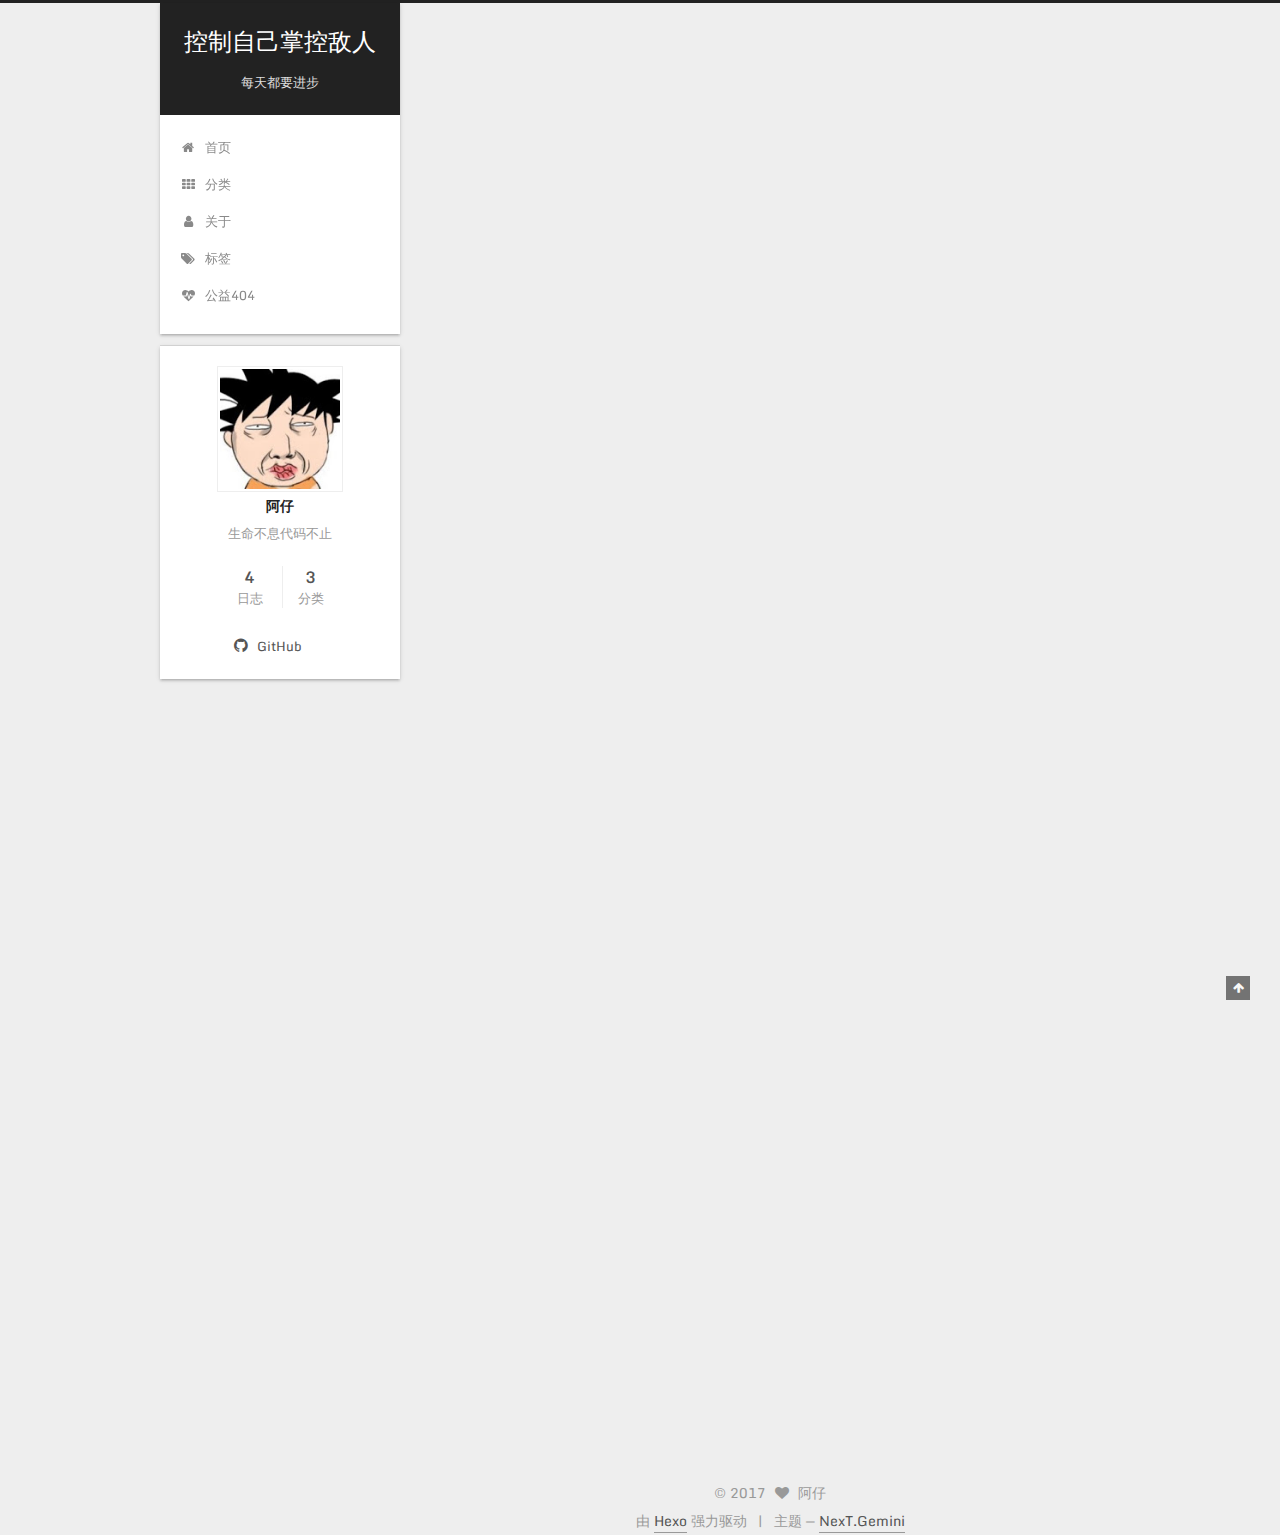
<file: index.html>
<!DOCTYPE html>



  


<html class="theme-next gemini use-motion" lang="zh-Hans">
<head>
  <meta charset="UTF-8"/>
<meta http-equiv="X-UA-Compatible" content="IE=edge" />
<meta name="viewport" content="width=device-width, initial-scale=1, maximum-scale=1"/>
<meta name="theme-color" content="#222">









<meta http-equiv="Cache-Control" content="no-transform" />
<meta http-equiv="Cache-Control" content="no-siteapp" />















  
  
  <link href="/lib/fancybox/source/jquery.fancybox.css?v=2.1.5" rel="stylesheet" type="text/css" />




  
  
  
  

  
    
    
  

  

  

  
    
      
    

    
  

  
    
      
    

    
  

  
    
    
    <link href="//fonts.googleapis.com/css?family=Monda:300,300italic,400,400italic,700,700italic|Lobster Two:300,300italic,400,400italic,700,700italic|PT Mono:300,300italic,400,400italic,700,700italic&subset=latin,latin-ext" rel="stylesheet" type="text/css">
  






<link href="/lib/font-awesome/css/font-awesome.min.css?v=4.6.2" rel="stylesheet" type="text/css" />

<link href="/css/main.css?v=5.1.2" rel="stylesheet" type="text/css" />


  <meta name="keywords" content="Hexo, NexT" />








  <link rel="shortcut icon" type="image/x-icon" href="/favicon.ico?v=5.1.2" />






<meta name="description" content="生命不息代码不止">
<meta property="og:type" content="website">
<meta property="og:title" content="控制自己掌控敌人">
<meta property="og:url" content="caoxiang156.github.io/index.html">
<meta property="og:site_name" content="控制自己掌控敌人">
<meta property="og:description" content="生命不息代码不止">
<meta name="twitter:card" content="summary">
<meta name="twitter:title" content="控制自己掌控敌人">
<meta name="twitter:description" content="生命不息代码不止">



<script type="text/javascript" id="hexo.configurations">
  var NexT = window.NexT || {};
  var CONFIG = {
    root: '/',
    scheme: 'Gemini',
    sidebar: {"position":"left","display":"post","offset":12,"offset_float":12,"b2t":false,"scrollpercent":false,"onmobile":false},
    fancybox: true,
    tabs: true,
    motion: true,
    duoshuo: {
      userId: '0',
      author: '博主'
    },
    algolia: {
      applicationID: '',
      apiKey: '',
      indexName: '',
      hits: {"per_page":10},
      labels: {"input_placeholder":"Search for Posts","hits_empty":"We didn't find any results for the search: ${query}","hits_stats":"${hits} results found in ${time} ms"}
    }
  };
</script>



  <link rel="canonical" href="caoxiang156.github.io/"/>





  <title>控制自己掌控敌人</title>
  








</head>

<body itemscope itemtype="http://schema.org/WebPage" lang="zh-Hans">

  
  
    
  

  <div class="container sidebar-position-left 
   page-home 
 ">
    <div class="headband"></div>

    <header id="header" class="header" itemscope itemtype="http://schema.org/WPHeader">
      <div class="header-inner"><div class="site-brand-wrapper">
  <div class="site-meta ">
    

    <div class="custom-logo-site-title">
      <a href="/"  class="brand" rel="start">
        <span class="logo-line-before"><i></i></span>
        <span class="site-title">控制自己掌控敌人</span>
        <span class="logo-line-after"><i></i></span>
      </a>
    </div>
      
        <p class="site-subtitle">每天都要进步</p>
      
  </div>

  <div class="site-nav-toggle">
    <button>
      <span class="btn-bar"></span>
      <span class="btn-bar"></span>
      <span class="btn-bar"></span>
    </button>
  </div>
</div>

<nav class="site-nav">
  

  
    <ul id="menu" class="menu">
      
        
        <li class="menu-item menu-item-home">
          <a href="/" rel="section">
            
              <i class="menu-item-icon fa fa-fw fa-home"></i> <br />
            
            首页
          </a>
        </li>
      
        
        <li class="menu-item menu-item-categories">
          <a href="/categories/" rel="section">
            
              <i class="menu-item-icon fa fa-fw fa-th"></i> <br />
            
            分类
          </a>
        </li>
      
        
        <li class="menu-item menu-item-about">
          <a href="/about/" rel="section">
            
              <i class="menu-item-icon fa fa-fw fa-user"></i> <br />
            
            关于
          </a>
        </li>
      
        
        <li class="menu-item menu-item-tags">
          <a href="/tags/" rel="section">
            
              <i class="menu-item-icon fa fa-fw fa-tags"></i> <br />
            
            标签
          </a>
        </li>
      
        
        <li class="menu-item menu-item-commonweal">
          <a href="/404.html" rel="section">
            
              <i class="menu-item-icon fa fa-fw fa-heartbeat"></i> <br />
            
            公益404
          </a>
        </li>
      

      
    </ul>
  

  
</nav>



 </div>
    </header>

    <main id="main" class="main">
      <div class="main-inner">
        <div class="content-wrap">
          <div id="content" class="content">
            
  <section id="posts" class="posts-expand">
    
      

  

  
  
  

  <article class="post post-type-normal" itemscope itemtype="http://schema.org/Article">
  
  
  
  <div class="post-block">
    <link itemprop="mainEntityOfPage" href="caoxiang156.github.io/2017/09/26/regularly/">

    <span hidden itemprop="author" itemscope itemtype="http://schema.org/Person">
      <meta itemprop="name" content="阿仔">
      <meta itemprop="description" content="">
      <meta itemprop="image" content="/images/avatar.jpg">
    </span>

    <span hidden itemprop="publisher" itemscope itemtype="http://schema.org/Organization">
      <meta itemprop="name" content="控制自己掌控敌人">
    </span>

    
      <header class="post-header">

        
        
          <h1 class="post-title" itemprop="name headline">
                
                <a class="post-title-link" href="/2017/09/26/regularly/" itemprop="url">常用的正则</a></h1>
        

        <div class="post-meta">
          <span class="post-time">
            
              <span class="post-meta-item-icon">
                <i class="fa fa-calendar-o"></i>
              </span>
              
                <span class="post-meta-item-text">发表于</span>
              
              <time title="创建于" itemprop="dateCreated datePublished" datetime="2017-09-26T09:36:46+08:00">
                2017-09-26
              </time>
            

            

            
          </span>

          
            <span class="post-category" >
            
              <span class="post-meta-divider">|</span>
            
              <span class="post-meta-item-icon">
                <i class="fa fa-folder-o"></i>
              </span>
              
                <span class="post-meta-item-text">分类于</span>
              
              
                <span itemprop="about" itemscope itemtype="http://schema.org/Thing">
                  <a href="/categories/js/" itemprop="url" rel="index">
                    <span itemprop="name">js</span>
                  </a>
                </span>

                
                
              
            </span>
          

          
            
          

          
          

          

          

          

        </div>
      </header>
    

    
    
    
    <div class="post-body" itemprop="articleBody">

      
      

      
        
          
          用户名正则1234//用户名正则，4到16位（字母，数字，下划线，减号）var uPattern = /^[a-zA-Z0-9_-]&#123;4,16&#125;$/;//输出 trueconsole.log(uPattern.test("caibaojian"));
密码强度正则1234//密码
          ...
          <!--noindex-->
          <div class="post-button text-center">
            <a class="btn" href="/2017/09/26/regularly/#more" rel="contents">
              阅读全文 &raquo;
            </a>
          </div>
          <!--/noindex-->
        
      
    </div>
    
    
    

    

    

    

    <footer class="post-footer">
      

      

      

      
      
        <div class="post-eof"></div>
      
    </footer>
  </div>
  
  
  
  </article>


    
      

  

  
  
  

  <article class="post post-type-mobile" itemscope itemtype="http://schema.org/Article">
  
  
  
  <div class="post-block">
    <link itemprop="mainEntityOfPage" href="caoxiang156.github.io/2017/09/25/mobile/">

    <span hidden itemprop="author" itemscope itemtype="http://schema.org/Person">
      <meta itemprop="name" content="阿仔">
      <meta itemprop="description" content="">
      <meta itemprop="image" content="/images/avatar.jpg">
    </span>

    <span hidden itemprop="publisher" itemscope itemtype="http://schema.org/Organization">
      <meta itemprop="name" content="控制自己掌控敌人">
    </span>

    
      <header class="post-header">

        
        
          <h1 class="post-title" itemprop="name headline">
                
                <a class="post-title-link" href="/2017/09/25/mobile/" itemprop="url">移动 Web 开发问题和优化小结</a></h1>
        

        <div class="post-meta">
          <span class="post-time">
            
              <span class="post-meta-item-icon">
                <i class="fa fa-calendar-o"></i>
              </span>
              
                <span class="post-meta-item-text">发表于</span>
              
              <time title="创建于" itemprop="dateCreated datePublished" datetime="2017-09-25T11:24:24+08:00">
                2017-09-25
              </time>
            

            

            
          </span>

          
            <span class="post-category" >
            
              <span class="post-meta-divider">|</span>
            
              <span class="post-meta-item-icon">
                <i class="fa fa-folder-o"></i>
              </span>
              
                <span class="post-meta-item-text">分类于</span>
              
              
                <span itemprop="about" itemscope itemtype="http://schema.org/Thing">
                  <a href="/categories/mobile/" itemprop="url" rel="index">
                    <span itemprop="name">mobile</span>
                  </a>
                </span>

                
                
              
            </span>
          

          
            
          

          
          

          

          

          

        </div>
      </header>
    

    
    
    
    <div class="post-body" itemprop="articleBody">

      
      

      
        
          
          Meta标签1&lt;meta content="width=device-width, initial-scale=1.0, maximum-scale=1.0, user-scalable=0;" name="viewport" /&gt;
禁止ios上自动识别电话1&lt;meta conte
          ...
          <!--noindex-->
          <div class="post-button text-center">
            <a class="btn" href="/2017/09/25/mobile/#more" rel="contents">
              阅读全文 &raquo;
            </a>
          </div>
          <!--/noindex-->
        
      
    </div>
    
    
    

    

    

    

    <footer class="post-footer">
      

      

      

      
      
        <div class="post-eof"></div>
      
    </footer>
  </div>
  
  
  
  </article>


    
      

  

  
  
  

  <article class="post post-type-normal" itemscope itemtype="http://schema.org/Article">
  
  
  
  <div class="post-block">
    <link itemprop="mainEntityOfPage" href="caoxiang156.github.io/2017/09/06/array/">

    <span hidden itemprop="author" itemscope itemtype="http://schema.org/Person">
      <meta itemprop="name" content="阿仔">
      <meta itemprop="description" content="">
      <meta itemprop="image" content="/images/avatar.jpg">
    </span>

    <span hidden itemprop="publisher" itemscope itemtype="http://schema.org/Organization">
      <meta itemprop="name" content="控制自己掌控敌人">
    </span>

    
      <header class="post-header">

        
        
          <h1 class="post-title" itemprop="name headline">
                
                <a class="post-title-link" href="/2017/09/06/array/" itemprop="url">基础算法</a></h1>
        

        <div class="post-meta">
          <span class="post-time">
            
              <span class="post-meta-item-icon">
                <i class="fa fa-calendar-o"></i>
              </span>
              
                <span class="post-meta-item-text">发表于</span>
              
              <time title="创建于" itemprop="dateCreated datePublished" datetime="2017-09-06T08:50:44+08:00">
                2017-09-06
              </time>
            

            

            
          </span>

          

          
            
          

          
          

          

          

          

        </div>
      </header>
    

    
    
    
    <div class="post-body" itemprop="articleBody">

      
      

      
        
          
          数组去重1234// 返回去重后的数组const numbers = [1, 2, 1, 1, 2, 1, 3, 4, 1 ];const uniq = [...new Set(numbers)] // =&gt; [ 1, 2, 3, 4 ];const uniq2 = Array.from(ne
          ...
          <!--noindex-->
          <div class="post-button text-center">
            <a class="btn" href="/2017/09/06/array/#more" rel="contents">
              阅读全文 &raquo;
            </a>
          </div>
          <!--/noindex-->
        
      
    </div>
    
    
    

    

    

    

    <footer class="post-footer">
      

      

      

      
      
        <div class="post-eof"></div>
      
    </footer>
  </div>
  
  
  
  </article>


    
      

  

  
  
  

  <article class="post post-type-normal" itemscope itemtype="http://schema.org/Article">
  
  
  
  <div class="post-block">
    <link itemprop="mainEntityOfPage" href="caoxiang156.github.io/2017/09/01/tips/">

    <span hidden itemprop="author" itemscope itemtype="http://schema.org/Person">
      <meta itemprop="name" content="阿仔">
      <meta itemprop="description" content="">
      <meta itemprop="image" content="/images/avatar.jpg">
    </span>

    <span hidden itemprop="publisher" itemscope itemtype="http://schema.org/Organization">
      <meta itemprop="name" content="控制自己掌控敌人">
    </span>

    
      <header class="post-header">

        
        
          <h1 class="post-title" itemprop="name headline">
                
                <a class="post-title-link" href="/2017/09/01/tips/" itemprop="url">JS开发中的一些小技巧和方法</a></h1>
        

        <div class="post-meta">
          <span class="post-time">
            
              <span class="post-meta-item-icon">
                <i class="fa fa-calendar-o"></i>
              </span>
              
                <span class="post-meta-item-text">发表于</span>
              
              <time title="创建于" itemprop="dateCreated datePublished" datetime="2017-09-01T14:08:16+08:00">
                2017-09-01
              </time>
            

            

            
          </span>

          
            <span class="post-category" >
            
              <span class="post-meta-divider">|</span>
            
              <span class="post-meta-item-icon">
                <i class="fa fa-folder-o"></i>
              </span>
              
                <span class="post-meta-item-text">分类于</span>
              
              
                <span itemprop="about" itemscope itemtype="http://schema.org/Thing">
                  <a href="/categories/js/" itemprop="url" rel="index">
                    <span itemprop="name">js</span>
                  </a>
                </span>

                
                
              
            </span>
          

          
            
          

          
          

          

          

          

        </div>
      </header>
    

    
    
    
    <div class="post-body" itemprop="articleBody">

      
      

      
        
          
          生成指定范围内的随机数123function setRadomNum(min,max)&#123;   return  Math.floor(Math.random() * (max - min + 1)) + min;   &#125;
json转url参数1234567function json
          ...
          <!--noindex-->
          <div class="post-button text-center">
            <a class="btn" href="/2017/09/01/tips/#more" rel="contents">
              阅读全文 &raquo;
            </a>
          </div>
          <!--/noindex-->
        
      
    </div>
    
    
    

    

    

    

    <footer class="post-footer">
      

      

      

      
      
        <div class="post-eof"></div>
      
    </footer>
  </div>
  
  
  
  </article>


    
  </section>

  


          </div>
          


          

        </div>
        
          
  
  <div class="sidebar-toggle">
    <div class="sidebar-toggle-line-wrap">
      <span class="sidebar-toggle-line sidebar-toggle-line-first"></span>
      <span class="sidebar-toggle-line sidebar-toggle-line-middle"></span>
      <span class="sidebar-toggle-line sidebar-toggle-line-last"></span>
    </div>
  </div>

  <aside id="sidebar" class="sidebar">
    
    <div class="sidebar-inner">

      

      

      <section class="site-overview sidebar-panel sidebar-panel-active">
        <div class="site-author motion-element" itemprop="author" itemscope itemtype="http://schema.org/Person">
          <img class="site-author-image" itemprop="image"
               src="/images/avatar.jpg"
               alt="阿仔" />
          <p class="site-author-name" itemprop="name">阿仔</p>
           
              <p class="site-description motion-element" itemprop="description">生命不息代码不止</p>
          
        </div>
        <nav class="site-state motion-element">

          
            <div class="site-state-item site-state-posts">
              <a href="/">
                <span class="site-state-item-count">4</span>
                <span class="site-state-item-name">日志</span>
              </a>
            </div>
          

          
            
            
            <div class="site-state-item site-state-categories">
              
                <span class="site-state-item-count">3</span>
                <span class="site-state-item-name">分类</span>
              
            </div>
          

          

        </nav>

        

        <div class="links-of-author motion-element">
          
            
              <span class="links-of-author-item">
                <a href="https://github.com/caoxiang156" target="_blank" title="GitHub">
                  
                    <i class="fa fa-fw fa-github"></i>
                  
                    
                      GitHub
                    
                </a>
              </span>
            
          
        </div>

        
        

        
        

        


      </section>

      

      

    </div>
  </aside>


        
      </div>
    </main>

    <footer id="footer" class="footer">
      <div class="footer-inner">
        <div class="copyright" >
  
  &copy; 
  <span itemprop="copyrightYear">2017</span>
  <span class="with-love">
    <i class="fa fa-heart"></i>
  </span>
  <span class="author" itemprop="copyrightHolder">阿仔</span>

  
</div>


  <div class="powered-by">
    由 <a class="theme-link" href="https://hexo.io">Hexo</a> 强力驱动
  </div>

  <span class="post-meta-divider">|</span>

  <div class="theme-info">
    主题 &mdash;
    <a class="theme-link" href="https://github.com/iissnan/hexo-theme-next">
      NexT.Gemini
    </a>
  </div>


        







        
      </div>
    </footer>

    
      <div class="back-to-top">
        <i class="fa fa-arrow-up"></i>
        
      </div>
    

  </div>

  

<script type="text/javascript">
  if (Object.prototype.toString.call(window.Promise) !== '[object Function]') {
    window.Promise = null;
  }
</script>









  












  
  <script type="text/javascript" src="/lib/jquery/index.js?v=2.1.3"></script>

  
  <script type="text/javascript" src="/lib/fastclick/lib/fastclick.min.js?v=1.0.6"></script>

  
  <script type="text/javascript" src="/lib/jquery_lazyload/jquery.lazyload.js?v=1.9.7"></script>

  
  <script type="text/javascript" src="/lib/velocity/velocity.min.js?v=1.2.1"></script>

  
  <script type="text/javascript" src="/lib/velocity/velocity.ui.min.js?v=1.2.1"></script>

  
  <script type="text/javascript" src="/lib/fancybox/source/jquery.fancybox.pack.js?v=2.1.5"></script>


  


  <script type="text/javascript" src="/js/src/utils.js?v=5.1.2"></script>

  <script type="text/javascript" src="/js/src/motion.js?v=5.1.2"></script>



  
  


  <script type="text/javascript" src="/js/src/affix.js?v=5.1.2"></script>

  <script type="text/javascript" src="/js/src/schemes/pisces.js?v=5.1.2"></script>



  
    <script type="text/javascript" src="/js/src/scrollspy.js?v=5.1.2"></script>
<script type="text/javascript" src="/js/src/post-details.js?v=5.1.2"></script>

  

  


  <script type="text/javascript" src="/js/src/bootstrap.js?v=5.1.2"></script>



  


  




	





  





  








  





  

  

  

  

  

  

</body>
</html>
</file>
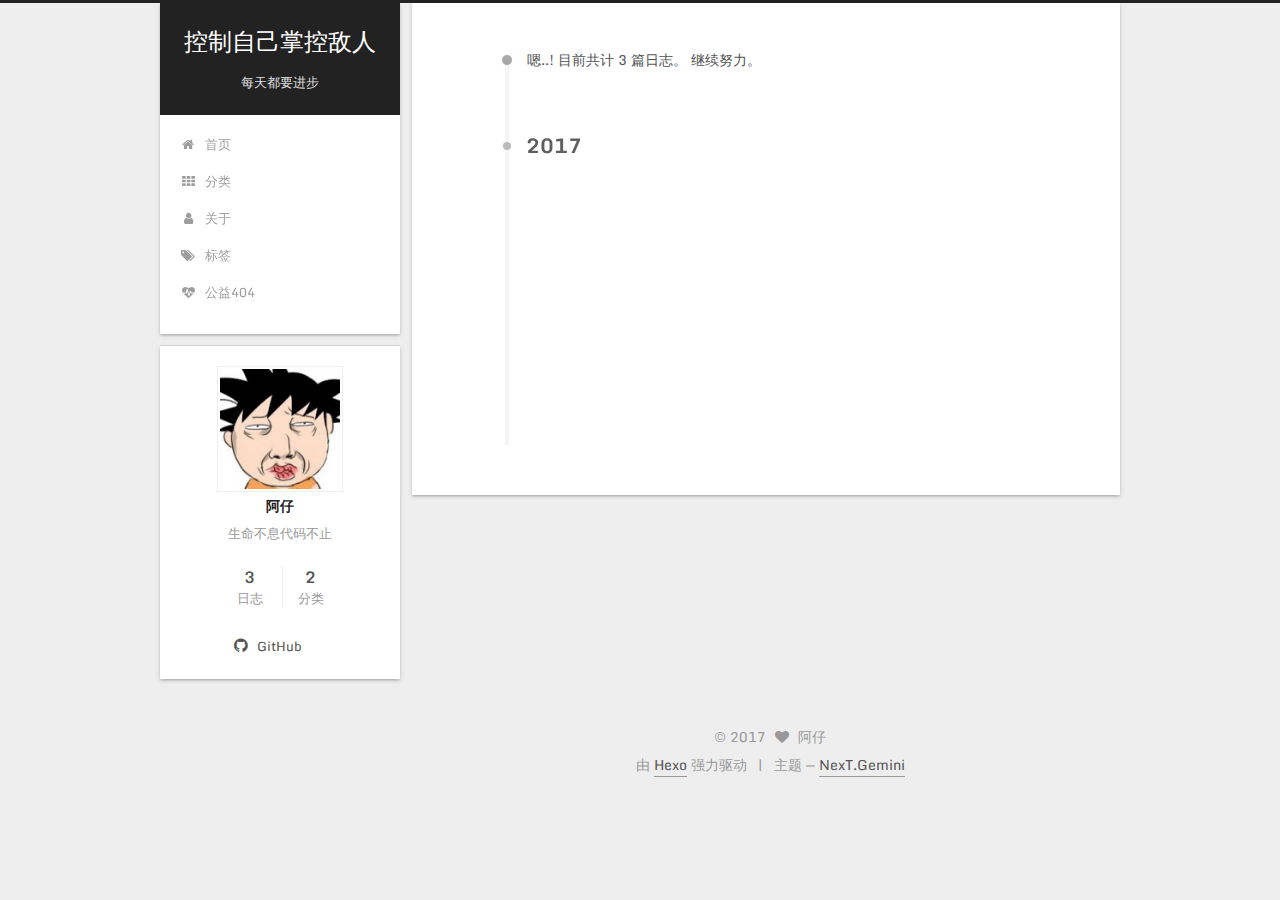
<file: archives/index.html>
<!DOCTYPE html>



  


<html class="theme-next gemini use-motion" lang="zh-Hans">
<head>
  <meta charset="UTF-8"/>
<meta http-equiv="X-UA-Compatible" content="IE=edge" />
<meta name="viewport" content="width=device-width, initial-scale=1, maximum-scale=1"/>
<meta name="theme-color" content="#222">









<meta http-equiv="Cache-Control" content="no-transform" />
<meta http-equiv="Cache-Control" content="no-siteapp" />















  
  
  <link href="/lib/fancybox/source/jquery.fancybox.css?v=2.1.5" rel="stylesheet" type="text/css" />




  
  
  
  

  
    
    
  

  

  

  
    
      
    

    
  

  
    
      
    

    
  

  
    
    
    <link href="//fonts.googleapis.com/css?family=Monda:300,300italic,400,400italic,700,700italic|Lobster Two:300,300italic,400,400italic,700,700italic|PT Mono:300,300italic,400,400italic,700,700italic&subset=latin,latin-ext" rel="stylesheet" type="text/css">
  






<link href="/lib/font-awesome/css/font-awesome.min.css?v=4.6.2" rel="stylesheet" type="text/css" />

<link href="/css/main.css?v=5.1.2" rel="stylesheet" type="text/css" />


  <meta name="keywords" content="Hexo, NexT" />








  <link rel="shortcut icon" type="image/x-icon" href="/favicon.ico?v=5.1.2" />






<meta name="description" content="生命不息代码不止">
<meta property="og:type" content="website">
<meta property="og:title" content="控制自己掌控敌人">
<meta property="og:url" content="caoxiang156.github.io/archives/index.html">
<meta property="og:site_name" content="控制自己掌控敌人">
<meta property="og:description" content="生命不息代码不止">
<meta name="twitter:card" content="summary">
<meta name="twitter:title" content="控制自己掌控敌人">
<meta name="twitter:description" content="生命不息代码不止">



<script type="text/javascript" id="hexo.configurations">
  var NexT = window.NexT || {};
  var CONFIG = {
    root: '/',
    scheme: 'Gemini',
    sidebar: {"position":"left","display":"post","offset":12,"offset_float":12,"b2t":false,"scrollpercent":false,"onmobile":false},
    fancybox: true,
    tabs: true,
    motion: true,
    duoshuo: {
      userId: '0',
      author: '博主'
    },
    algolia: {
      applicationID: '',
      apiKey: '',
      indexName: '',
      hits: {"per_page":10},
      labels: {"input_placeholder":"Search for Posts","hits_empty":"We didn't find any results for the search: ${query}","hits_stats":"${hits} results found in ${time} ms"}
    }
  };
</script>



  <link rel="canonical" href="caoxiang156.github.io/archives/"/>





  <title>归档 | 控制自己掌控敌人</title>
  








</head>

<body itemscope itemtype="http://schema.org/WebPage" lang="zh-Hans">

  
  
    
  

  <div class="container sidebar-position-left  page-archive  ">
    <div class="headband"></div>

    <header id="header" class="header" itemscope itemtype="http://schema.org/WPHeader">
      <div class="header-inner"><div class="site-brand-wrapper">
  <div class="site-meta ">
    

    <div class="custom-logo-site-title">
      <a href="/"  class="brand" rel="start">
        <span class="logo-line-before"><i></i></span>
        <span class="site-title">控制自己掌控敌人</span>
        <span class="logo-line-after"><i></i></span>
      </a>
    </div>
      
        <p class="site-subtitle">每天都要进步</p>
      
  </div>

  <div class="site-nav-toggle">
    <button>
      <span class="btn-bar"></span>
      <span class="btn-bar"></span>
      <span class="btn-bar"></span>
    </button>
  </div>
</div>

<nav class="site-nav">
  

  
    <ul id="menu" class="menu">
      
        
        <li class="menu-item menu-item-home">
          <a href="/" rel="section">
            
              <i class="menu-item-icon fa fa-fw fa-home"></i> <br />
            
            首页
          </a>
        </li>
      
        
        <li class="menu-item menu-item-categories">
          <a href="/categories/" rel="section">
            
              <i class="menu-item-icon fa fa-fw fa-th"></i> <br />
            
            分类
          </a>
        </li>
      
        
        <li class="menu-item menu-item-about">
          <a href="/about/" rel="section">
            
              <i class="menu-item-icon fa fa-fw fa-user"></i> <br />
            
            关于
          </a>
        </li>
      
        
        <li class="menu-item menu-item-tags">
          <a href="/tags/" rel="section">
            
              <i class="menu-item-icon fa fa-fw fa-tags"></i> <br />
            
            标签
          </a>
        </li>
      
        
        <li class="menu-item menu-item-commonweal">
          <a href="/404.html" rel="section">
            
              <i class="menu-item-icon fa fa-fw fa-heartbeat"></i> <br />
            
            公益404
          </a>
        </li>
      

      
    </ul>
  

  
</nav>



 </div>
    </header>

    <main id="main" class="main">
      <div class="main-inner">
        <div class="content-wrap">
          <div id="content" class="content">
            

  
  
  
  <div class="post-block archive">
    <div id="posts" class="posts-collapse">
      <span class="archive-move-on"></span>

      <span class="archive-page-counter">
        
        
        
          
        
        嗯..! 目前共计 3 篇日志。 继续努力。
      </span>

      

        
        
        

        
          
          <div class="collection-title">
            <h2 class="archive-year motion-element" id="archive-year-2017">2017</h2>
          </div>
        
        

        

  <article class="post post-type-mobile" itemscope itemtype="http://schema.org/Article">
    <header class="post-header">

      <h2 class="post-title">
        
            <a class="post-title-link" href="/2017/09/25/mobile/" itemprop="url">
              
                <span itemprop="name">移动 Web 开发问题和优化小结</span>
              
            </a>
        
      </h2>

      <div class="post-meta">
        <time class="post-time" itemprop="dateCreated"
              datetime="2017-09-25T11:24:24+08:00"
              content="2017-09-25" >
          09-25
        </time>
      </div>

    </header>
  </article>



      

        
        
        

        
        

        

  <article class="post post-type-normal" itemscope itemtype="http://schema.org/Article">
    <header class="post-header">

      <h2 class="post-title">
        
            <a class="post-title-link" href="/2017/09/06/array/" itemprop="url">
              
                <span itemprop="name">基础算法</span>
              
            </a>
        
      </h2>

      <div class="post-meta">
        <time class="post-time" itemprop="dateCreated"
              datetime="2017-09-06T08:50:44+08:00"
              content="2017-09-06" >
          09-06
        </time>
      </div>

    </header>
  </article>



      

        
        
        

        
        

        

  <article class="post post-type-normal" itemscope itemtype="http://schema.org/Article">
    <header class="post-header">

      <h2 class="post-title">
        
            <a class="post-title-link" href="/2017/09/01/tips/" itemprop="url">
              
                <span itemprop="name">JS开发中的一些小技巧和方法</span>
              
            </a>
        
      </h2>

      <div class="post-meta">
        <time class="post-time" itemprop="dateCreated"
              datetime="2017-09-01T14:08:16+08:00"
              content="2017-09-01" >
          09-01
        </time>
      </div>

    </header>
  </article>



      

    </div>
  </div>
  
  
  

  



          </div>
          


          

        </div>
        
          
  
  <div class="sidebar-toggle">
    <div class="sidebar-toggle-line-wrap">
      <span class="sidebar-toggle-line sidebar-toggle-line-first"></span>
      <span class="sidebar-toggle-line sidebar-toggle-line-middle"></span>
      <span class="sidebar-toggle-line sidebar-toggle-line-last"></span>
    </div>
  </div>

  <aside id="sidebar" class="sidebar">
    
    <div class="sidebar-inner">

      

      

      <section class="site-overview sidebar-panel sidebar-panel-active">
        <div class="site-author motion-element" itemprop="author" itemscope itemtype="http://schema.org/Person">
          <img class="site-author-image" itemprop="image"
               src="/images/avatar.jpg"
               alt="阿仔" />
          <p class="site-author-name" itemprop="name">阿仔</p>
           
              <p class="site-description motion-element" itemprop="description">生命不息代码不止</p>
          
        </div>
        <nav class="site-state motion-element">

          
            <div class="site-state-item site-state-posts">
              <a href="/">
                <span class="site-state-item-count">3</span>
                <span class="site-state-item-name">日志</span>
              </a>
            </div>
          

          
            
            
            <div class="site-state-item site-state-categories">
              
                <span class="site-state-item-count">2</span>
                <span class="site-state-item-name">分类</span>
              
            </div>
          

          

        </nav>

        

        <div class="links-of-author motion-element">
          
            
              <span class="links-of-author-item">
                <a href="https://github.com/caoxiang156" target="_blank" title="GitHub">
                  
                    <i class="fa fa-fw fa-github"></i>
                  
                    
                      GitHub
                    
                </a>
              </span>
            
          
        </div>

        
        

        
        

        


      </section>

      

      

    </div>
  </aside>


        
      </div>
    </main>

    <footer id="footer" class="footer">
      <div class="footer-inner">
        <div class="copyright" >
  
  &copy; 
  <span itemprop="copyrightYear">2017</span>
  <span class="with-love">
    <i class="fa fa-heart"></i>
  </span>
  <span class="author" itemprop="copyrightHolder">阿仔</span>

  
</div>


  <div class="powered-by">
    由 <a class="theme-link" href="https://hexo.io">Hexo</a> 强力驱动
  </div>

  <span class="post-meta-divider">|</span>

  <div class="theme-info">
    主题 &mdash;
    <a class="theme-link" href="https://github.com/iissnan/hexo-theme-next">
      NexT.Gemini
    </a>
  </div>


        







        
      </div>
    </footer>

    
      <div class="back-to-top">
        <i class="fa fa-arrow-up"></i>
        
      </div>
    

  </div>

  

<script type="text/javascript">
  if (Object.prototype.toString.call(window.Promise) !== '[object Function]') {
    window.Promise = null;
  }
</script>









  












  
  <script type="text/javascript" src="/lib/jquery/index.js?v=2.1.3"></script>

  
  <script type="text/javascript" src="/lib/fastclick/lib/fastclick.min.js?v=1.0.6"></script>

  
  <script type="text/javascript" src="/lib/jquery_lazyload/jquery.lazyload.js?v=1.9.7"></script>

  
  <script type="text/javascript" src="/lib/velocity/velocity.min.js?v=1.2.1"></script>

  
  <script type="text/javascript" src="/lib/velocity/velocity.ui.min.js?v=1.2.1"></script>

  
  <script type="text/javascript" src="/lib/fancybox/source/jquery.fancybox.pack.js?v=2.1.5"></script>


  


  <script type="text/javascript" src="/js/src/utils.js?v=5.1.2"></script>

  <script type="text/javascript" src="/js/src/motion.js?v=5.1.2"></script>



  
  


  <script type="text/javascript" src="/js/src/affix.js?v=5.1.2"></script>

  <script type="text/javascript" src="/js/src/schemes/pisces.js?v=5.1.2"></script>



  
  
    <script type="text/javascript" id="motion.page.archive">
      $('.archive-year').velocity('transition.slideLeftIn');
    </script>
  


  


  <script type="text/javascript" src="/js/src/bootstrap.js?v=5.1.2"></script>



  


  




	





  





  








  





  

  

  

  

  

  

</body>
</html>
</file>
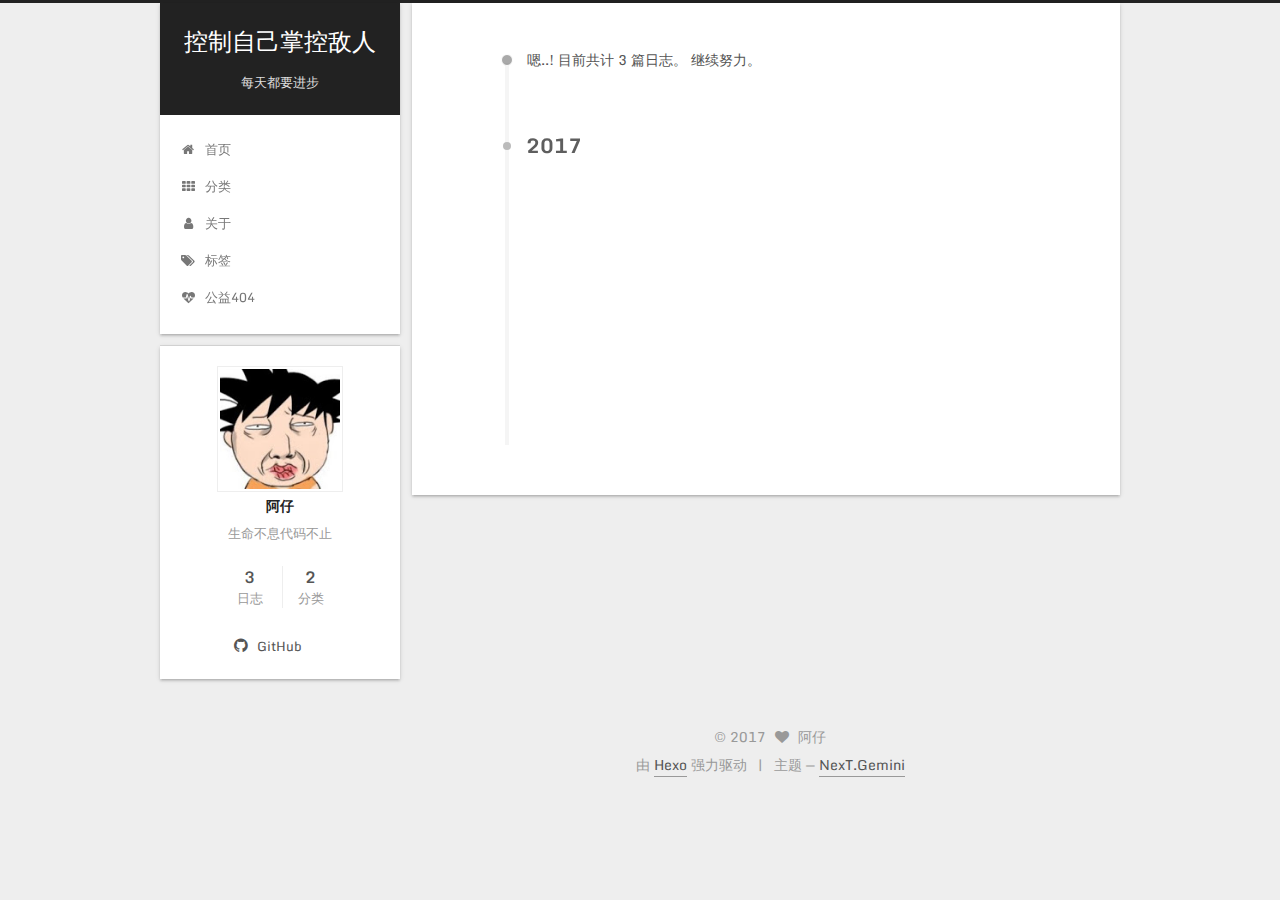
<file: archives/2017/index.html>
<!DOCTYPE html>



  


<html class="theme-next gemini use-motion" lang="zh-Hans">
<head>
  <meta charset="UTF-8"/>
<meta http-equiv="X-UA-Compatible" content="IE=edge" />
<meta name="viewport" content="width=device-width, initial-scale=1, maximum-scale=1"/>
<meta name="theme-color" content="#222">









<meta http-equiv="Cache-Control" content="no-transform" />
<meta http-equiv="Cache-Control" content="no-siteapp" />















  
  
  <link href="/lib/fancybox/source/jquery.fancybox.css?v=2.1.5" rel="stylesheet" type="text/css" />




  
  
  
  

  
    
    
  

  

  

  
    
      
    

    
  

  
    
      
    

    
  

  
    
    
    <link href="//fonts.googleapis.com/css?family=Monda:300,300italic,400,400italic,700,700italic|Lobster Two:300,300italic,400,400italic,700,700italic|PT Mono:300,300italic,400,400italic,700,700italic&subset=latin,latin-ext" rel="stylesheet" type="text/css">
  






<link href="/lib/font-awesome/css/font-awesome.min.css?v=4.6.2" rel="stylesheet" type="text/css" />

<link href="/css/main.css?v=5.1.2" rel="stylesheet" type="text/css" />


  <meta name="keywords" content="Hexo, NexT" />








  <link rel="shortcut icon" type="image/x-icon" href="/favicon.ico?v=5.1.2" />






<meta name="description" content="生命不息代码不止">
<meta property="og:type" content="website">
<meta property="og:title" content="控制自己掌控敌人">
<meta property="og:url" content="caoxiang156.github.io/archives/2017/index.html">
<meta property="og:site_name" content="控制自己掌控敌人">
<meta property="og:description" content="生命不息代码不止">
<meta name="twitter:card" content="summary">
<meta name="twitter:title" content="控制自己掌控敌人">
<meta name="twitter:description" content="生命不息代码不止">



<script type="text/javascript" id="hexo.configurations">
  var NexT = window.NexT || {};
  var CONFIG = {
    root: '/',
    scheme: 'Gemini',
    sidebar: {"position":"left","display":"post","offset":12,"offset_float":12,"b2t":false,"scrollpercent":false,"onmobile":false},
    fancybox: true,
    tabs: true,
    motion: true,
    duoshuo: {
      userId: '0',
      author: '博主'
    },
    algolia: {
      applicationID: '',
      apiKey: '',
      indexName: '',
      hits: {"per_page":10},
      labels: {"input_placeholder":"Search for Posts","hits_empty":"We didn't find any results for the search: ${query}","hits_stats":"${hits} results found in ${time} ms"}
    }
  };
</script>



  <link rel="canonical" href="caoxiang156.github.io/archives/2017/"/>





  <title>归档 | 控制自己掌控敌人</title>
  








</head>

<body itemscope itemtype="http://schema.org/WebPage" lang="zh-Hans">

  
  
    
  

  <div class="container sidebar-position-left  page-archive  ">
    <div class="headband"></div>

    <header id="header" class="header" itemscope itemtype="http://schema.org/WPHeader">
      <div class="header-inner"><div class="site-brand-wrapper">
  <div class="site-meta ">
    

    <div class="custom-logo-site-title">
      <a href="/"  class="brand" rel="start">
        <span class="logo-line-before"><i></i></span>
        <span class="site-title">控制自己掌控敌人</span>
        <span class="logo-line-after"><i></i></span>
      </a>
    </div>
      
        <p class="site-subtitle">每天都要进步</p>
      
  </div>

  <div class="site-nav-toggle">
    <button>
      <span class="btn-bar"></span>
      <span class="btn-bar"></span>
      <span class="btn-bar"></span>
    </button>
  </div>
</div>

<nav class="site-nav">
  

  
    <ul id="menu" class="menu">
      
        
        <li class="menu-item menu-item-home">
          <a href="/" rel="section">
            
              <i class="menu-item-icon fa fa-fw fa-home"></i> <br />
            
            首页
          </a>
        </li>
      
        
        <li class="menu-item menu-item-categories">
          <a href="/categories/" rel="section">
            
              <i class="menu-item-icon fa fa-fw fa-th"></i> <br />
            
            分类
          </a>
        </li>
      
        
        <li class="menu-item menu-item-about">
          <a href="/about/" rel="section">
            
              <i class="menu-item-icon fa fa-fw fa-user"></i> <br />
            
            关于
          </a>
        </li>
      
        
        <li class="menu-item menu-item-tags">
          <a href="/tags/" rel="section">
            
              <i class="menu-item-icon fa fa-fw fa-tags"></i> <br />
            
            标签
          </a>
        </li>
      
        
        <li class="menu-item menu-item-commonweal">
          <a href="/404.html" rel="section">
            
              <i class="menu-item-icon fa fa-fw fa-heartbeat"></i> <br />
            
            公益404
          </a>
        </li>
      

      
    </ul>
  

  
</nav>



 </div>
    </header>

    <main id="main" class="main">
      <div class="main-inner">
        <div class="content-wrap">
          <div id="content" class="content">
            

  
  
  
  <div class="post-block archive">
    <div id="posts" class="posts-collapse">
      <span class="archive-move-on"></span>

      <span class="archive-page-counter">
        
        
        
          
        
        嗯..! 目前共计 3 篇日志。 继续努力。
      </span>

      

        
        
        

        
          
          <div class="collection-title">
            <h2 class="archive-year motion-element" id="archive-year-2017">2017</h2>
          </div>
        
        

        

  <article class="post post-type-mobile" itemscope itemtype="http://schema.org/Article">
    <header class="post-header">

      <h2 class="post-title">
        
            <a class="post-title-link" href="/2017/09/25/mobile/" itemprop="url">
              
                <span itemprop="name">移动 Web 开发问题和优化小结</span>
              
            </a>
        
      </h2>

      <div class="post-meta">
        <time class="post-time" itemprop="dateCreated"
              datetime="2017-09-25T11:24:24+08:00"
              content="2017-09-25" >
          09-25
        </time>
      </div>

    </header>
  </article>



      

        
        
        

        
        

        

  <article class="post post-type-normal" itemscope itemtype="http://schema.org/Article">
    <header class="post-header">

      <h2 class="post-title">
        
            <a class="post-title-link" href="/2017/09/06/array/" itemprop="url">
              
                <span itemprop="name">基础算法</span>
              
            </a>
        
      </h2>

      <div class="post-meta">
        <time class="post-time" itemprop="dateCreated"
              datetime="2017-09-06T08:50:44+08:00"
              content="2017-09-06" >
          09-06
        </time>
      </div>

    </header>
  </article>



      

        
        
        

        
        

        

  <article class="post post-type-normal" itemscope itemtype="http://schema.org/Article">
    <header class="post-header">

      <h2 class="post-title">
        
            <a class="post-title-link" href="/2017/09/01/tips/" itemprop="url">
              
                <span itemprop="name">JS开发中的一些小技巧和方法</span>
              
            </a>
        
      </h2>

      <div class="post-meta">
        <time class="post-time" itemprop="dateCreated"
              datetime="2017-09-01T14:08:16+08:00"
              content="2017-09-01" >
          09-01
        </time>
      </div>

    </header>
  </article>



      

    </div>
  </div>
  
  
  

  



          </div>
          


          

        </div>
        
          
  
  <div class="sidebar-toggle">
    <div class="sidebar-toggle-line-wrap">
      <span class="sidebar-toggle-line sidebar-toggle-line-first"></span>
      <span class="sidebar-toggle-line sidebar-toggle-line-middle"></span>
      <span class="sidebar-toggle-line sidebar-toggle-line-last"></span>
    </div>
  </div>

  <aside id="sidebar" class="sidebar">
    
    <div class="sidebar-inner">

      

      

      <section class="site-overview sidebar-panel sidebar-panel-active">
        <div class="site-author motion-element" itemprop="author" itemscope itemtype="http://schema.org/Person">
          <img class="site-author-image" itemprop="image"
               src="/images/avatar.jpg"
               alt="阿仔" />
          <p class="site-author-name" itemprop="name">阿仔</p>
           
              <p class="site-description motion-element" itemprop="description">生命不息代码不止</p>
          
        </div>
        <nav class="site-state motion-element">

          
            <div class="site-state-item site-state-posts">
              <a href="/">
                <span class="site-state-item-count">3</span>
                <span class="site-state-item-name">日志</span>
              </a>
            </div>
          

          
            
            
            <div class="site-state-item site-state-categories">
              
                <span class="site-state-item-count">2</span>
                <span class="site-state-item-name">分类</span>
              
            </div>
          

          

        </nav>

        

        <div class="links-of-author motion-element">
          
            
              <span class="links-of-author-item">
                <a href="https://github.com/caoxiang156" target="_blank" title="GitHub">
                  
                    <i class="fa fa-fw fa-github"></i>
                  
                    
                      GitHub
                    
                </a>
              </span>
            
          
        </div>

        
        

        
        

        


      </section>

      

      

    </div>
  </aside>


        
      </div>
    </main>

    <footer id="footer" class="footer">
      <div class="footer-inner">
        <div class="copyright" >
  
  &copy; 
  <span itemprop="copyrightYear">2017</span>
  <span class="with-love">
    <i class="fa fa-heart"></i>
  </span>
  <span class="author" itemprop="copyrightHolder">阿仔</span>

  
</div>


  <div class="powered-by">
    由 <a class="theme-link" href="https://hexo.io">Hexo</a> 强力驱动
  </div>

  <span class="post-meta-divider">|</span>

  <div class="theme-info">
    主题 &mdash;
    <a class="theme-link" href="https://github.com/iissnan/hexo-theme-next">
      NexT.Gemini
    </a>
  </div>


        







        
      </div>
    </footer>

    
      <div class="back-to-top">
        <i class="fa fa-arrow-up"></i>
        
      </div>
    

  </div>

  

<script type="text/javascript">
  if (Object.prototype.toString.call(window.Promise) !== '[object Function]') {
    window.Promise = null;
  }
</script>









  












  
  <script type="text/javascript" src="/lib/jquery/index.js?v=2.1.3"></script>

  
  <script type="text/javascript" src="/lib/fastclick/lib/fastclick.min.js?v=1.0.6"></script>

  
  <script type="text/javascript" src="/lib/jquery_lazyload/jquery.lazyload.js?v=1.9.7"></script>

  
  <script type="text/javascript" src="/lib/velocity/velocity.min.js?v=1.2.1"></script>

  
  <script type="text/javascript" src="/lib/velocity/velocity.ui.min.js?v=1.2.1"></script>

  
  <script type="text/javascript" src="/lib/fancybox/source/jquery.fancybox.pack.js?v=2.1.5"></script>


  


  <script type="text/javascript" src="/js/src/utils.js?v=5.1.2"></script>

  <script type="text/javascript" src="/js/src/motion.js?v=5.1.2"></script>



  
  


  <script type="text/javascript" src="/js/src/affix.js?v=5.1.2"></script>

  <script type="text/javascript" src="/js/src/schemes/pisces.js?v=5.1.2"></script>



  
  
    <script type="text/javascript" id="motion.page.archive">
      $('.archive-year').velocity('transition.slideLeftIn');
    </script>
  


  


  <script type="text/javascript" src="/js/src/bootstrap.js?v=5.1.2"></script>



  


  




	





  





  








  





  

  

  

  

  

  

</body>
</html>
</file>
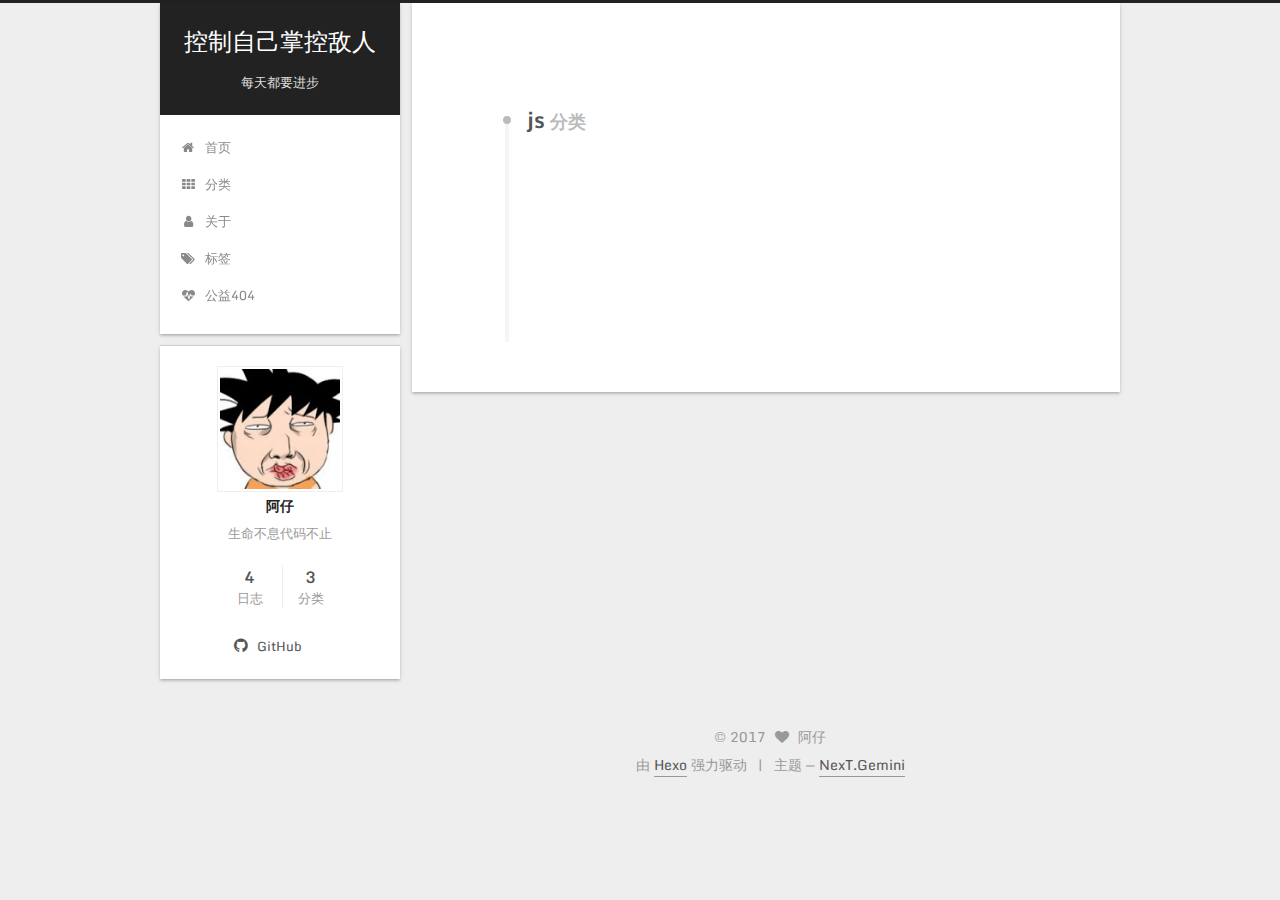
<file: categories/js/index.html>
<!DOCTYPE html>



  


<html class="theme-next gemini use-motion" lang="zh-Hans">
<head>
  <meta charset="UTF-8"/>
<meta http-equiv="X-UA-Compatible" content="IE=edge" />
<meta name="viewport" content="width=device-width, initial-scale=1, maximum-scale=1"/>
<meta name="theme-color" content="#222">









<meta http-equiv="Cache-Control" content="no-transform" />
<meta http-equiv="Cache-Control" content="no-siteapp" />















  
  
  <link href="/lib/fancybox/source/jquery.fancybox.css?v=2.1.5" rel="stylesheet" type="text/css" />




  
  
  
  

  
    
    
  

  

  

  
    
      
    

    
  

  
    
      
    

    
  

  
    
    
    <link href="//fonts.googleapis.com/css?family=Monda:300,300italic,400,400italic,700,700italic|Lobster Two:300,300italic,400,400italic,700,700italic|PT Mono:300,300italic,400,400italic,700,700italic&subset=latin,latin-ext" rel="stylesheet" type="text/css">
  






<link href="/lib/font-awesome/css/font-awesome.min.css?v=4.6.2" rel="stylesheet" type="text/css" />

<link href="/css/main.css?v=5.1.2" rel="stylesheet" type="text/css" />


  <meta name="keywords" content="Hexo, NexT" />








  <link rel="shortcut icon" type="image/x-icon" href="/favicon.ico?v=5.1.2" />






<meta name="description" content="生命不息代码不止">
<meta property="og:type" content="website">
<meta property="og:title" content="控制自己掌控敌人">
<meta property="og:url" content="caoxiang156.github.io/categories/js/index.html">
<meta property="og:site_name" content="控制自己掌控敌人">
<meta property="og:description" content="生命不息代码不止">
<meta name="twitter:card" content="summary">
<meta name="twitter:title" content="控制自己掌控敌人">
<meta name="twitter:description" content="生命不息代码不止">



<script type="text/javascript" id="hexo.configurations">
  var NexT = window.NexT || {};
  var CONFIG = {
    root: '/',
    scheme: 'Gemini',
    sidebar: {"position":"left","display":"post","offset":12,"offset_float":12,"b2t":false,"scrollpercent":false,"onmobile":false},
    fancybox: true,
    tabs: true,
    motion: true,
    duoshuo: {
      userId: '0',
      author: '博主'
    },
    algolia: {
      applicationID: '',
      apiKey: '',
      indexName: '',
      hits: {"per_page":10},
      labels: {"input_placeholder":"Search for Posts","hits_empty":"We didn't find any results for the search: ${query}","hits_stats":"${hits} results found in ${time} ms"}
    }
  };
</script>



  <link rel="canonical" href="caoxiang156.github.io/categories/js/"/>





  <title>分类: js | 控制自己掌控敌人</title>
  








</head>

<body itemscope itemtype="http://schema.org/WebPage" lang="zh-Hans">

  
  
    
  

  <div class="container sidebar-position-left  ">
    <div class="headband"></div>

    <header id="header" class="header" itemscope itemtype="http://schema.org/WPHeader">
      <div class="header-inner"><div class="site-brand-wrapper">
  <div class="site-meta ">
    

    <div class="custom-logo-site-title">
      <a href="/"  class="brand" rel="start">
        <span class="logo-line-before"><i></i></span>
        <span class="site-title">控制自己掌控敌人</span>
        <span class="logo-line-after"><i></i></span>
      </a>
    </div>
      
        <p class="site-subtitle">每天都要进步</p>
      
  </div>

  <div class="site-nav-toggle">
    <button>
      <span class="btn-bar"></span>
      <span class="btn-bar"></span>
      <span class="btn-bar"></span>
    </button>
  </div>
</div>

<nav class="site-nav">
  

  
    <ul id="menu" class="menu">
      
        
        <li class="menu-item menu-item-home">
          <a href="/" rel="section">
            
              <i class="menu-item-icon fa fa-fw fa-home"></i> <br />
            
            首页
          </a>
        </li>
      
        
        <li class="menu-item menu-item-categories">
          <a href="/categories/" rel="section">
            
              <i class="menu-item-icon fa fa-fw fa-th"></i> <br />
            
            分类
          </a>
        </li>
      
        
        <li class="menu-item menu-item-about">
          <a href="/about/" rel="section">
            
              <i class="menu-item-icon fa fa-fw fa-user"></i> <br />
            
            关于
          </a>
        </li>
      
        
        <li class="menu-item menu-item-tags">
          <a href="/tags/" rel="section">
            
              <i class="menu-item-icon fa fa-fw fa-tags"></i> <br />
            
            标签
          </a>
        </li>
      
        
        <li class="menu-item menu-item-commonweal">
          <a href="/404.html" rel="section">
            
              <i class="menu-item-icon fa fa-fw fa-heartbeat"></i> <br />
            
            公益404
          </a>
        </li>
      

      
    </ul>
  

  
</nav>



 </div>
    </header>

    <main id="main" class="main">
      <div class="main-inner">
        <div class="content-wrap">
          <div id="content" class="content">
            

  
  
  
  <div class="post-block category">

    <div id="posts" class="posts-collapse">
      <div class="collection-title">
        <h1>js<small>分类</small>
        </h1>
      </div>

      
        

  <article class="post post-type-normal" itemscope itemtype="http://schema.org/Article">
    <header class="post-header">

      <h2 class="post-title">
        
            <a class="post-title-link" href="/2017/09/26/regularly/" itemprop="url">
              
                <span itemprop="name">常用的正则</span>
              
            </a>
        
      </h2>

      <div class="post-meta">
        <time class="post-time" itemprop="dateCreated"
              datetime="2017-09-26T09:36:46+08:00"
              content="2017-09-26" >
          09-26
        </time>
      </div>

    </header>
  </article>


      
        

  <article class="post post-type-normal" itemscope itemtype="http://schema.org/Article">
    <header class="post-header">

      <h2 class="post-title">
        
            <a class="post-title-link" href="/2017/09/01/tips/" itemprop="url">
              
                <span itemprop="name">JS开发中的一些小技巧和方法</span>
              
            </a>
        
      </h2>

      <div class="post-meta">
        <time class="post-time" itemprop="dateCreated"
              datetime="2017-09-01T14:08:16+08:00"
              content="2017-09-01" >
          09-01
        </time>
      </div>

    </header>
  </article>


      
    </div>

  </div>
  
  
  

  



          </div>
          


          

        </div>
        
          
  
  <div class="sidebar-toggle">
    <div class="sidebar-toggle-line-wrap">
      <span class="sidebar-toggle-line sidebar-toggle-line-first"></span>
      <span class="sidebar-toggle-line sidebar-toggle-line-middle"></span>
      <span class="sidebar-toggle-line sidebar-toggle-line-last"></span>
    </div>
  </div>

  <aside id="sidebar" class="sidebar">
    
    <div class="sidebar-inner">

      

      

      <section class="site-overview sidebar-panel sidebar-panel-active">
        <div class="site-author motion-element" itemprop="author" itemscope itemtype="http://schema.org/Person">
          <img class="site-author-image" itemprop="image"
               src="/images/avatar.jpg"
               alt="阿仔" />
          <p class="site-author-name" itemprop="name">阿仔</p>
           
              <p class="site-description motion-element" itemprop="description">生命不息代码不止</p>
          
        </div>
        <nav class="site-state motion-element">

          
            <div class="site-state-item site-state-posts">
              <a href="/">
                <span class="site-state-item-count">4</span>
                <span class="site-state-item-name">日志</span>
              </a>
            </div>
          

          
            
            
            <div class="site-state-item site-state-categories">
              
                <span class="site-state-item-count">3</span>
                <span class="site-state-item-name">分类</span>
              
            </div>
          

          

        </nav>

        

        <div class="links-of-author motion-element">
          
            
              <span class="links-of-author-item">
                <a href="https://github.com/caoxiang156" target="_blank" title="GitHub">
                  
                    <i class="fa fa-fw fa-github"></i>
                  
                    
                      GitHub
                    
                </a>
              </span>
            
          
        </div>

        
        

        
        

        


      </section>

      

      

    </div>
  </aside>


        
      </div>
    </main>

    <footer id="footer" class="footer">
      <div class="footer-inner">
        <div class="copyright" >
  
  &copy; 
  <span itemprop="copyrightYear">2017</span>
  <span class="with-love">
    <i class="fa fa-heart"></i>
  </span>
  <span class="author" itemprop="copyrightHolder">阿仔</span>

  
</div>


  <div class="powered-by">
    由 <a class="theme-link" href="https://hexo.io">Hexo</a> 强力驱动
  </div>

  <span class="post-meta-divider">|</span>

  <div class="theme-info">
    主题 &mdash;
    <a class="theme-link" href="https://github.com/iissnan/hexo-theme-next">
      NexT.Gemini
    </a>
  </div>


        







        
      </div>
    </footer>

    
      <div class="back-to-top">
        <i class="fa fa-arrow-up"></i>
        
      </div>
    

  </div>

  

<script type="text/javascript">
  if (Object.prototype.toString.call(window.Promise) !== '[object Function]') {
    window.Promise = null;
  }
</script>









  












  
  <script type="text/javascript" src="/lib/jquery/index.js?v=2.1.3"></script>

  
  <script type="text/javascript" src="/lib/fastclick/lib/fastclick.min.js?v=1.0.6"></script>

  
  <script type="text/javascript" src="/lib/jquery_lazyload/jquery.lazyload.js?v=1.9.7"></script>

  
  <script type="text/javascript" src="/lib/velocity/velocity.min.js?v=1.2.1"></script>

  
  <script type="text/javascript" src="/lib/velocity/velocity.ui.min.js?v=1.2.1"></script>

  
  <script type="text/javascript" src="/lib/fancybox/source/jquery.fancybox.pack.js?v=2.1.5"></script>


  


  <script type="text/javascript" src="/js/src/utils.js?v=5.1.2"></script>

  <script type="text/javascript" src="/js/src/motion.js?v=5.1.2"></script>



  
  


  <script type="text/javascript" src="/js/src/affix.js?v=5.1.2"></script>

  <script type="text/javascript" src="/js/src/schemes/pisces.js?v=5.1.2"></script>



  
    <script type="text/javascript" src="/js/src/scrollspy.js?v=5.1.2"></script>
<script type="text/javascript" src="/js/src/post-details.js?v=5.1.2"></script>

  

  


  <script type="text/javascript" src="/js/src/bootstrap.js?v=5.1.2"></script>



  


  




	





  





  








  





  

  

  

  

  

  

</body>
</html>
</file>
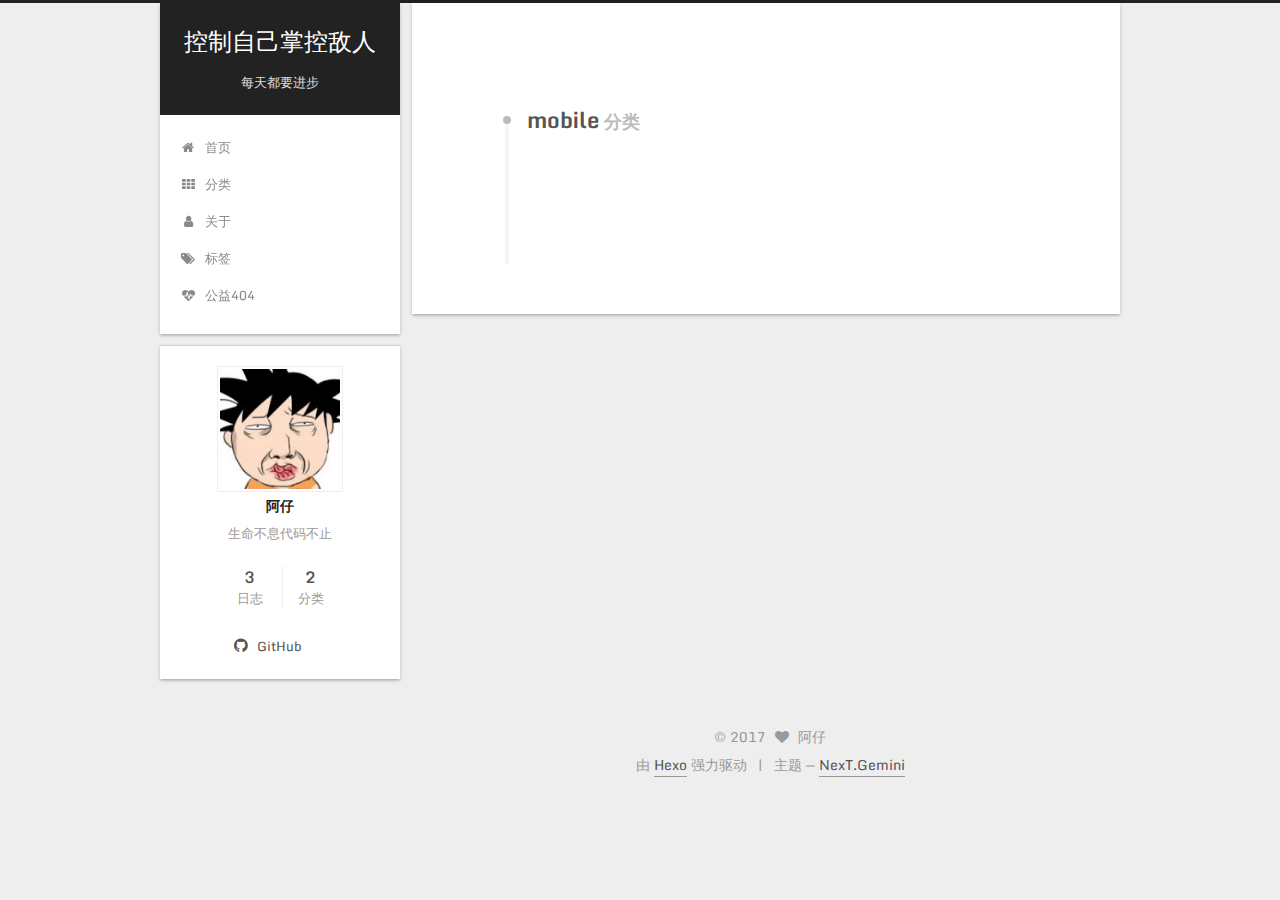
<file: categories/mobile/index.html>
<!DOCTYPE html>



  


<html class="theme-next gemini use-motion" lang="zh-Hans">
<head>
  <meta charset="UTF-8"/>
<meta http-equiv="X-UA-Compatible" content="IE=edge" />
<meta name="viewport" content="width=device-width, initial-scale=1, maximum-scale=1"/>
<meta name="theme-color" content="#222">









<meta http-equiv="Cache-Control" content="no-transform" />
<meta http-equiv="Cache-Control" content="no-siteapp" />















  
  
  <link href="/lib/fancybox/source/jquery.fancybox.css?v=2.1.5" rel="stylesheet" type="text/css" />




  
  
  
  

  
    
    
  

  

  

  
    
      
    

    
  

  
    
      
    

    
  

  
    
    
    <link href="//fonts.googleapis.com/css?family=Monda:300,300italic,400,400italic,700,700italic|Lobster Two:300,300italic,400,400italic,700,700italic|PT Mono:300,300italic,400,400italic,700,700italic&subset=latin,latin-ext" rel="stylesheet" type="text/css">
  






<link href="/lib/font-awesome/css/font-awesome.min.css?v=4.6.2" rel="stylesheet" type="text/css" />

<link href="/css/main.css?v=5.1.2" rel="stylesheet" type="text/css" />


  <meta name="keywords" content="Hexo, NexT" />








  <link rel="shortcut icon" type="image/x-icon" href="/favicon.ico?v=5.1.2" />






<meta name="description" content="生命不息代码不止">
<meta property="og:type" content="website">
<meta property="og:title" content="控制自己掌控敌人">
<meta property="og:url" content="caoxiang156.github.io/categories/mobile/index.html">
<meta property="og:site_name" content="控制自己掌控敌人">
<meta property="og:description" content="生命不息代码不止">
<meta name="twitter:card" content="summary">
<meta name="twitter:title" content="控制自己掌控敌人">
<meta name="twitter:description" content="生命不息代码不止">



<script type="text/javascript" id="hexo.configurations">
  var NexT = window.NexT || {};
  var CONFIG = {
    root: '/',
    scheme: 'Gemini',
    sidebar: {"position":"left","display":"post","offset":12,"offset_float":12,"b2t":false,"scrollpercent":false,"onmobile":false},
    fancybox: true,
    tabs: true,
    motion: true,
    duoshuo: {
      userId: '0',
      author: '博主'
    },
    algolia: {
      applicationID: '',
      apiKey: '',
      indexName: '',
      hits: {"per_page":10},
      labels: {"input_placeholder":"Search for Posts","hits_empty":"We didn't find any results for the search: ${query}","hits_stats":"${hits} results found in ${time} ms"}
    }
  };
</script>



  <link rel="canonical" href="caoxiang156.github.io/categories/mobile/"/>





  <title>分类: mobile | 控制自己掌控敌人</title>
  








</head>

<body itemscope itemtype="http://schema.org/WebPage" lang="zh-Hans">

  
  
    
  

  <div class="container sidebar-position-left  ">
    <div class="headband"></div>

    <header id="header" class="header" itemscope itemtype="http://schema.org/WPHeader">
      <div class="header-inner"><div class="site-brand-wrapper">
  <div class="site-meta ">
    

    <div class="custom-logo-site-title">
      <a href="/"  class="brand" rel="start">
        <span class="logo-line-before"><i></i></span>
        <span class="site-title">控制自己掌控敌人</span>
        <span class="logo-line-after"><i></i></span>
      </a>
    </div>
      
        <p class="site-subtitle">每天都要进步</p>
      
  </div>

  <div class="site-nav-toggle">
    <button>
      <span class="btn-bar"></span>
      <span class="btn-bar"></span>
      <span class="btn-bar"></span>
    </button>
  </div>
</div>

<nav class="site-nav">
  

  
    <ul id="menu" class="menu">
      
        
        <li class="menu-item menu-item-home">
          <a href="/" rel="section">
            
              <i class="menu-item-icon fa fa-fw fa-home"></i> <br />
            
            首页
          </a>
        </li>
      
        
        <li class="menu-item menu-item-categories">
          <a href="/categories/" rel="section">
            
              <i class="menu-item-icon fa fa-fw fa-th"></i> <br />
            
            分类
          </a>
        </li>
      
        
        <li class="menu-item menu-item-about">
          <a href="/about/" rel="section">
            
              <i class="menu-item-icon fa fa-fw fa-user"></i> <br />
            
            关于
          </a>
        </li>
      
        
        <li class="menu-item menu-item-tags">
          <a href="/tags/" rel="section">
            
              <i class="menu-item-icon fa fa-fw fa-tags"></i> <br />
            
            标签
          </a>
        </li>
      
        
        <li class="menu-item menu-item-commonweal">
          <a href="/404.html" rel="section">
            
              <i class="menu-item-icon fa fa-fw fa-heartbeat"></i> <br />
            
            公益404
          </a>
        </li>
      

      
    </ul>
  

  
</nav>



 </div>
    </header>

    <main id="main" class="main">
      <div class="main-inner">
        <div class="content-wrap">
          <div id="content" class="content">
            

  
  
  
  <div class="post-block category">

    <div id="posts" class="posts-collapse">
      <div class="collection-title">
        <h1>mobile<small>分类</small>
        </h1>
      </div>

      
        

  <article class="post post-type-mobile" itemscope itemtype="http://schema.org/Article">
    <header class="post-header">

      <h2 class="post-title">
        
            <a class="post-title-link" href="/2017/09/25/mobile/" itemprop="url">
              
                <span itemprop="name">移动 Web 开发问题和优化小结</span>
              
            </a>
        
      </h2>

      <div class="post-meta">
        <time class="post-time" itemprop="dateCreated"
              datetime="2017-09-25T11:24:24+08:00"
              content="2017-09-25" >
          09-25
        </time>
      </div>

    </header>
  </article>


      
    </div>

  </div>
  
  
  

  



          </div>
          


          

        </div>
        
          
  
  <div class="sidebar-toggle">
    <div class="sidebar-toggle-line-wrap">
      <span class="sidebar-toggle-line sidebar-toggle-line-first"></span>
      <span class="sidebar-toggle-line sidebar-toggle-line-middle"></span>
      <span class="sidebar-toggle-line sidebar-toggle-line-last"></span>
    </div>
  </div>

  <aside id="sidebar" class="sidebar">
    
    <div class="sidebar-inner">

      

      

      <section class="site-overview sidebar-panel sidebar-panel-active">
        <div class="site-author motion-element" itemprop="author" itemscope itemtype="http://schema.org/Person">
          <img class="site-author-image" itemprop="image"
               src="/images/avatar.jpg"
               alt="阿仔" />
          <p class="site-author-name" itemprop="name">阿仔</p>
           
              <p class="site-description motion-element" itemprop="description">生命不息代码不止</p>
          
        </div>
        <nav class="site-state motion-element">

          
            <div class="site-state-item site-state-posts">
              <a href="/">
                <span class="site-state-item-count">3</span>
                <span class="site-state-item-name">日志</span>
              </a>
            </div>
          

          
            
            
            <div class="site-state-item site-state-categories">
              
                <span class="site-state-item-count">2</span>
                <span class="site-state-item-name">分类</span>
              
            </div>
          

          

        </nav>

        

        <div class="links-of-author motion-element">
          
            
              <span class="links-of-author-item">
                <a href="https://github.com/caoxiang156" target="_blank" title="GitHub">
                  
                    <i class="fa fa-fw fa-github"></i>
                  
                    
                      GitHub
                    
                </a>
              </span>
            
          
        </div>

        
        

        
        

        


      </section>

      

      

    </div>
  </aside>


        
      </div>
    </main>

    <footer id="footer" class="footer">
      <div class="footer-inner">
        <div class="copyright" >
  
  &copy; 
  <span itemprop="copyrightYear">2017</span>
  <span class="with-love">
    <i class="fa fa-heart"></i>
  </span>
  <span class="author" itemprop="copyrightHolder">阿仔</span>

  
</div>


  <div class="powered-by">
    由 <a class="theme-link" href="https://hexo.io">Hexo</a> 强力驱动
  </div>

  <span class="post-meta-divider">|</span>

  <div class="theme-info">
    主题 &mdash;
    <a class="theme-link" href="https://github.com/iissnan/hexo-theme-next">
      NexT.Gemini
    </a>
  </div>


        







        
      </div>
    </footer>

    
      <div class="back-to-top">
        <i class="fa fa-arrow-up"></i>
        
      </div>
    

  </div>

  

<script type="text/javascript">
  if (Object.prototype.toString.call(window.Promise) !== '[object Function]') {
    window.Promise = null;
  }
</script>









  












  
  <script type="text/javascript" src="/lib/jquery/index.js?v=2.1.3"></script>

  
  <script type="text/javascript" src="/lib/fastclick/lib/fastclick.min.js?v=1.0.6"></script>

  
  <script type="text/javascript" src="/lib/jquery_lazyload/jquery.lazyload.js?v=1.9.7"></script>

  
  <script type="text/javascript" src="/lib/velocity/velocity.min.js?v=1.2.1"></script>

  
  <script type="text/javascript" src="/lib/velocity/velocity.ui.min.js?v=1.2.1"></script>

  
  <script type="text/javascript" src="/lib/fancybox/source/jquery.fancybox.pack.js?v=2.1.5"></script>


  


  <script type="text/javascript" src="/js/src/utils.js?v=5.1.2"></script>

  <script type="text/javascript" src="/js/src/motion.js?v=5.1.2"></script>



  
  


  <script type="text/javascript" src="/js/src/affix.js?v=5.1.2"></script>

  <script type="text/javascript" src="/js/src/schemes/pisces.js?v=5.1.2"></script>



  
    <script type="text/javascript" src="/js/src/scrollspy.js?v=5.1.2"></script>
<script type="text/javascript" src="/js/src/post-details.js?v=5.1.2"></script>

  

  


  <script type="text/javascript" src="/js/src/bootstrap.js?v=5.1.2"></script>



  


  




	





  





  








  





  

  

  

  

  

  

</body>
</html>
</file>
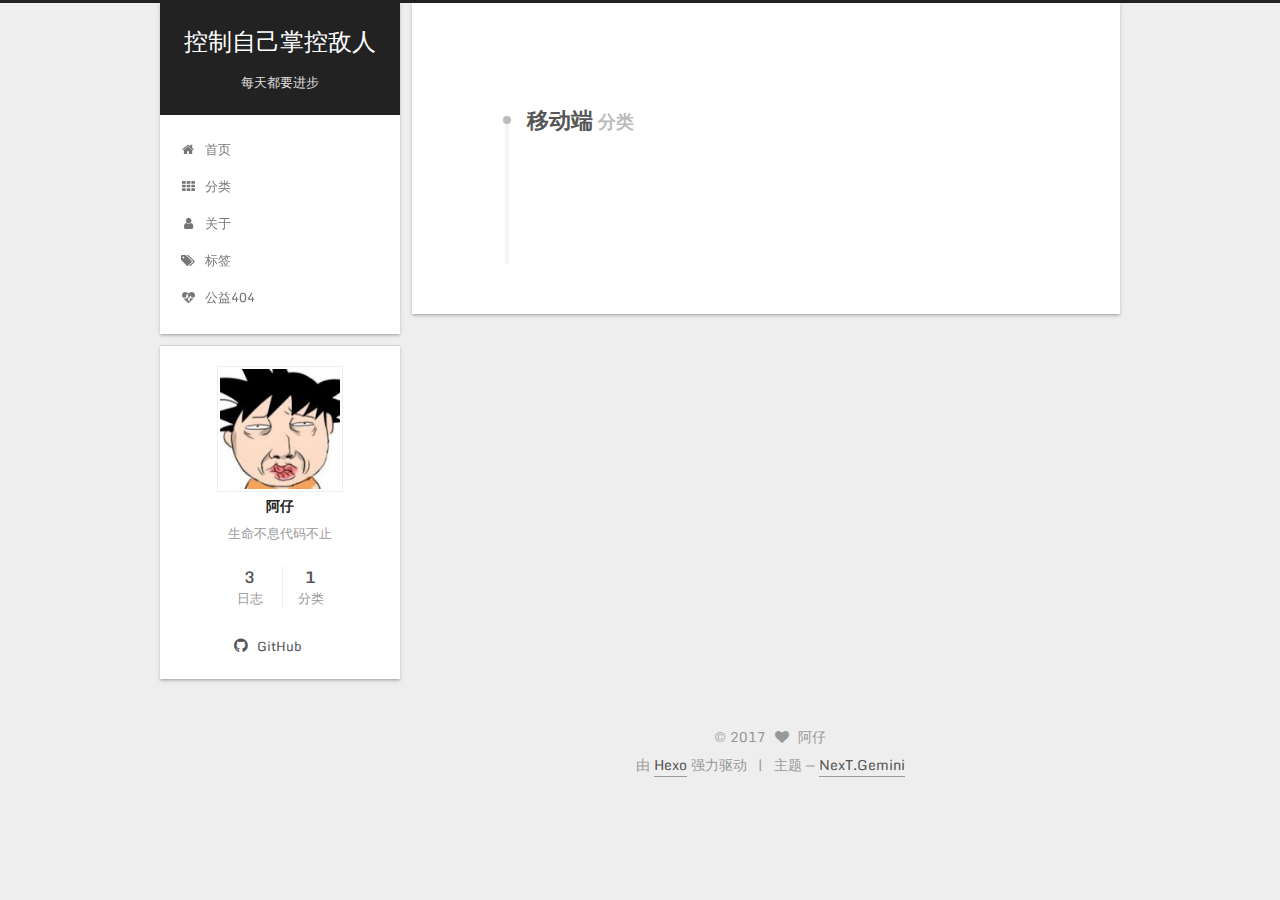
<file: categories/移动端/index.html>
<!DOCTYPE html>



  


<html class="theme-next gemini use-motion" lang="zh-Hans">
<head>
  <meta charset="UTF-8"/>
<meta http-equiv="X-UA-Compatible" content="IE=edge" />
<meta name="viewport" content="width=device-width, initial-scale=1, maximum-scale=1"/>
<meta name="theme-color" content="#222">









<meta http-equiv="Cache-Control" content="no-transform" />
<meta http-equiv="Cache-Control" content="no-siteapp" />















  
  
  <link href="/lib/fancybox/source/jquery.fancybox.css?v=2.1.5" rel="stylesheet" type="text/css" />




  
  
  
  

  
    
    
  

  

  

  
    
      
    

    
  

  
    
      
    

    
  

  
    
    
    <link href="//fonts.googleapis.com/css?family=Monda:300,300italic,400,400italic,700,700italic|Lobster Two:300,300italic,400,400italic,700,700italic|PT Mono:300,300italic,400,400italic,700,700italic&subset=latin,latin-ext" rel="stylesheet" type="text/css">
  






<link href="/lib/font-awesome/css/font-awesome.min.css?v=4.6.2" rel="stylesheet" type="text/css" />

<link href="/css/main.css?v=5.1.2" rel="stylesheet" type="text/css" />


  <meta name="keywords" content="Hexo, NexT" />








  <link rel="shortcut icon" type="image/x-icon" href="/favicon.ico?v=5.1.2" />






<meta name="description" content="生命不息代码不止">
<meta property="og:type" content="website">
<meta property="og:title" content="控制自己掌控敌人">
<meta property="og:url" content="caoxiang156.github.io/categories/移动端/index.html">
<meta property="og:site_name" content="控制自己掌控敌人">
<meta property="og:description" content="生命不息代码不止">
<meta name="twitter:card" content="summary">
<meta name="twitter:title" content="控制自己掌控敌人">
<meta name="twitter:description" content="生命不息代码不止">



<script type="text/javascript" id="hexo.configurations">
  var NexT = window.NexT || {};
  var CONFIG = {
    root: '/',
    scheme: 'Gemini',
    sidebar: {"position":"left","display":"post","offset":12,"offset_float":12,"b2t":false,"scrollpercent":false,"onmobile":false},
    fancybox: true,
    tabs: true,
    motion: true,
    duoshuo: {
      userId: '0',
      author: '博主'
    },
    algolia: {
      applicationID: '',
      apiKey: '',
      indexName: '',
      hits: {"per_page":10},
      labels: {"input_placeholder":"Search for Posts","hits_empty":"We didn't find any results for the search: ${query}","hits_stats":"${hits} results found in ${time} ms"}
    }
  };
</script>



  <link rel="canonical" href="caoxiang156.github.io/categories/移动端/"/>





  <title>分类: 移动端 | 控制自己掌控敌人</title>
  








</head>

<body itemscope itemtype="http://schema.org/WebPage" lang="zh-Hans">

  
  
    
  

  <div class="container sidebar-position-left  ">
    <div class="headband"></div>

    <header id="header" class="header" itemscope itemtype="http://schema.org/WPHeader">
      <div class="header-inner"><div class="site-brand-wrapper">
  <div class="site-meta ">
    

    <div class="custom-logo-site-title">
      <a href="/"  class="brand" rel="start">
        <span class="logo-line-before"><i></i></span>
        <span class="site-title">控制自己掌控敌人</span>
        <span class="logo-line-after"><i></i></span>
      </a>
    </div>
      
        <p class="site-subtitle">每天都要进步</p>
      
  </div>

  <div class="site-nav-toggle">
    <button>
      <span class="btn-bar"></span>
      <span class="btn-bar"></span>
      <span class="btn-bar"></span>
    </button>
  </div>
</div>

<nav class="site-nav">
  

  
    <ul id="menu" class="menu">
      
        
        <li class="menu-item menu-item-home">
          <a href="/" rel="section">
            
              <i class="menu-item-icon fa fa-fw fa-home"></i> <br />
            
            首页
          </a>
        </li>
      
        
        <li class="menu-item menu-item-categories">
          <a href="/categories/" rel="section">
            
              <i class="menu-item-icon fa fa-fw fa-th"></i> <br />
            
            分类
          </a>
        </li>
      
        
        <li class="menu-item menu-item-about">
          <a href="/about/" rel="section">
            
              <i class="menu-item-icon fa fa-fw fa-user"></i> <br />
            
            关于
          </a>
        </li>
      
        
        <li class="menu-item menu-item-tags">
          <a href="/tags/" rel="section">
            
              <i class="menu-item-icon fa fa-fw fa-tags"></i> <br />
            
            标签
          </a>
        </li>
      
        
        <li class="menu-item menu-item-commonweal">
          <a href="/404.html" rel="section">
            
              <i class="menu-item-icon fa fa-fw fa-heartbeat"></i> <br />
            
            公益404
          </a>
        </li>
      

      
    </ul>
  

  
</nav>



 </div>
    </header>

    <main id="main" class="main">
      <div class="main-inner">
        <div class="content-wrap">
          <div id="content" class="content">
            

  
  
  
  <div class="post-block category">

    <div id="posts" class="posts-collapse">
      <div class="collection-title">
        <h1>移动端<small>分类</small>
        </h1>
      </div>

      
        

  <article class="post post-type-mobile" itemscope itemtype="http://schema.org/Article">
    <header class="post-header">

      <h2 class="post-title">
        
            <a class="post-title-link" href="/2017/09/25/mobile/" itemprop="url">
              
                <span itemprop="name">移动 Web 开发问题和优化小结</span>
              
            </a>
        
      </h2>

      <div class="post-meta">
        <time class="post-time" itemprop="dateCreated"
              datetime="2017-09-25T11:24:24+08:00"
              content="2017-09-25" >
          09-25
        </time>
      </div>

    </header>
  </article>


      
    </div>

  </div>
  
  
  

  



          </div>
          


          

        </div>
        
          
  
  <div class="sidebar-toggle">
    <div class="sidebar-toggle-line-wrap">
      <span class="sidebar-toggle-line sidebar-toggle-line-first"></span>
      <span class="sidebar-toggle-line sidebar-toggle-line-middle"></span>
      <span class="sidebar-toggle-line sidebar-toggle-line-last"></span>
    </div>
  </div>

  <aside id="sidebar" class="sidebar">
    
    <div class="sidebar-inner">

      

      

      <section class="site-overview sidebar-panel sidebar-panel-active">
        <div class="site-author motion-element" itemprop="author" itemscope itemtype="http://schema.org/Person">
          <img class="site-author-image" itemprop="image"
               src="/images/avatar.jpg"
               alt="阿仔" />
          <p class="site-author-name" itemprop="name">阿仔</p>
           
              <p class="site-description motion-element" itemprop="description">生命不息代码不止</p>
          
        </div>
        <nav class="site-state motion-element">

          
            <div class="site-state-item site-state-posts">
              <a href="/">
                <span class="site-state-item-count">3</span>
                <span class="site-state-item-name">日志</span>
              </a>
            </div>
          

          
            
            
            <div class="site-state-item site-state-categories">
              
                <span class="site-state-item-count">1</span>
                <span class="site-state-item-name">分类</span>
              
            </div>
          

          

        </nav>

        

        <div class="links-of-author motion-element">
          
            
              <span class="links-of-author-item">
                <a href="https://github.com/caoxiang156" target="_blank" title="GitHub">
                  
                    <i class="fa fa-fw fa-github"></i>
                  
                    
                      GitHub
                    
                </a>
              </span>
            
          
        </div>

        
        

        
        

        


      </section>

      

      

    </div>
  </aside>


        
      </div>
    </main>

    <footer id="footer" class="footer">
      <div class="footer-inner">
        <div class="copyright" >
  
  &copy; 
  <span itemprop="copyrightYear">2017</span>
  <span class="with-love">
    <i class="fa fa-heart"></i>
  </span>
  <span class="author" itemprop="copyrightHolder">阿仔</span>

  
</div>


  <div class="powered-by">
    由 <a class="theme-link" href="https://hexo.io">Hexo</a> 强力驱动
  </div>

  <span class="post-meta-divider">|</span>

  <div class="theme-info">
    主题 &mdash;
    <a class="theme-link" href="https://github.com/iissnan/hexo-theme-next">
      NexT.Gemini
    </a>
  </div>


        







        
      </div>
    </footer>

    
      <div class="back-to-top">
        <i class="fa fa-arrow-up"></i>
        
      </div>
    

  </div>

  

<script type="text/javascript">
  if (Object.prototype.toString.call(window.Promise) !== '[object Function]') {
    window.Promise = null;
  }
</script>









  












  
  <script type="text/javascript" src="/lib/jquery/index.js?v=2.1.3"></script>

  
  <script type="text/javascript" src="/lib/fastclick/lib/fastclick.min.js?v=1.0.6"></script>

  
  <script type="text/javascript" src="/lib/jquery_lazyload/jquery.lazyload.js?v=1.9.7"></script>

  
  <script type="text/javascript" src="/lib/velocity/velocity.min.js?v=1.2.1"></script>

  
  <script type="text/javascript" src="/lib/velocity/velocity.ui.min.js?v=1.2.1"></script>

  
  <script type="text/javascript" src="/lib/fancybox/source/jquery.fancybox.pack.js?v=2.1.5"></script>


  


  <script type="text/javascript" src="/js/src/utils.js?v=5.1.2"></script>

  <script type="text/javascript" src="/js/src/motion.js?v=5.1.2"></script>



  
  


  <script type="text/javascript" src="/js/src/affix.js?v=5.1.2"></script>

  <script type="text/javascript" src="/js/src/schemes/pisces.js?v=5.1.2"></script>



  
    <script type="text/javascript" src="/js/src/scrollspy.js?v=5.1.2"></script>
<script type="text/javascript" src="/js/src/post-details.js?v=5.1.2"></script>

  

  


  <script type="text/javascript" src="/js/src/bootstrap.js?v=5.1.2"></script>



  


  




	





  





  








  





  

  

  

  

  

  

</body>
</html>
</file>
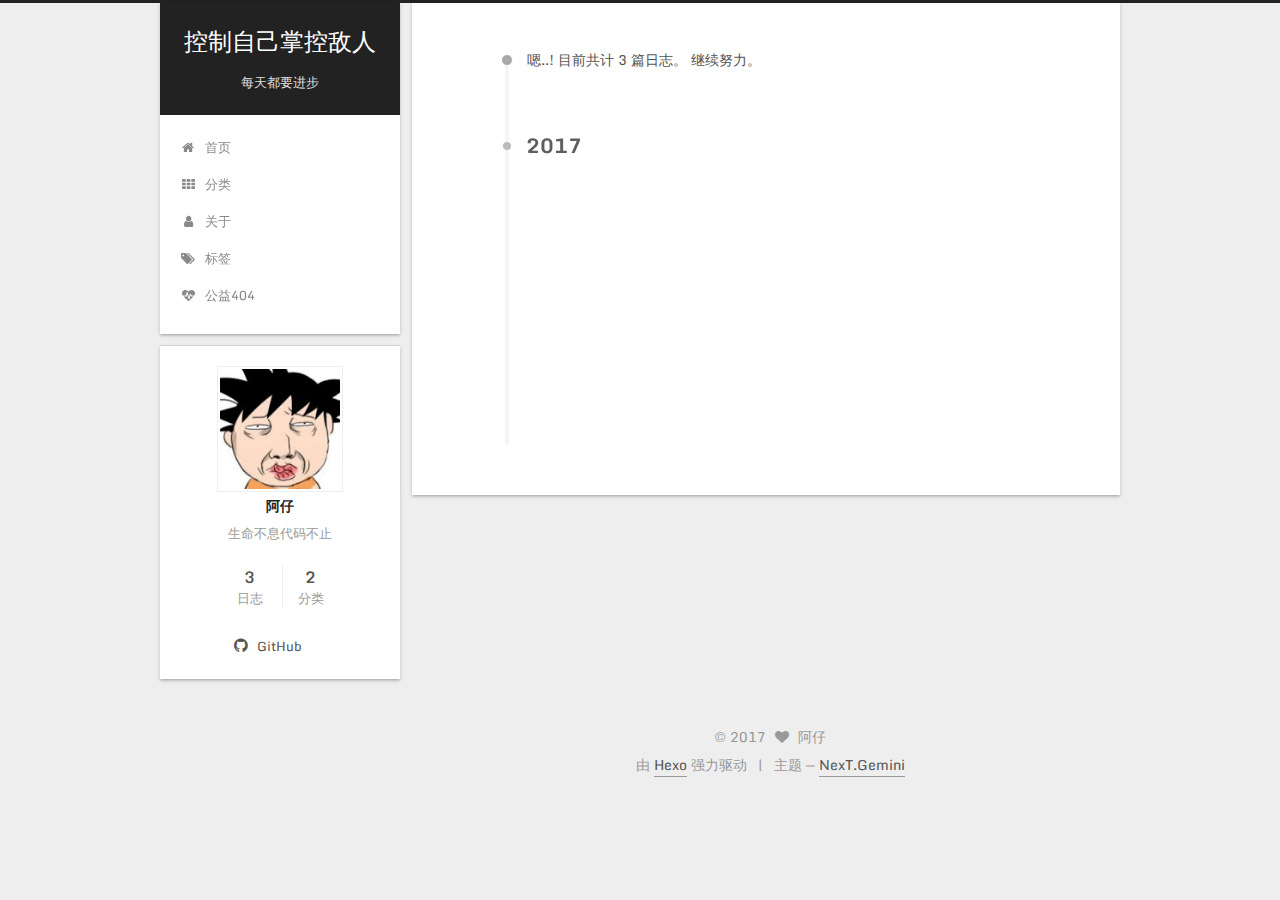
<file: archives/2017/09/index.html>
<!DOCTYPE html>



  


<html class="theme-next gemini use-motion" lang="zh-Hans">
<head>
  <meta charset="UTF-8"/>
<meta http-equiv="X-UA-Compatible" content="IE=edge" />
<meta name="viewport" content="width=device-width, initial-scale=1, maximum-scale=1"/>
<meta name="theme-color" content="#222">









<meta http-equiv="Cache-Control" content="no-transform" />
<meta http-equiv="Cache-Control" content="no-siteapp" />















  
  
  <link href="/lib/fancybox/source/jquery.fancybox.css?v=2.1.5" rel="stylesheet" type="text/css" />




  
  
  
  

  
    
    
  

  

  

  
    
      
    

    
  

  
    
      
    

    
  

  
    
    
    <link href="//fonts.googleapis.com/css?family=Monda:300,300italic,400,400italic,700,700italic|Lobster Two:300,300italic,400,400italic,700,700italic|PT Mono:300,300italic,400,400italic,700,700italic&subset=latin,latin-ext" rel="stylesheet" type="text/css">
  






<link href="/lib/font-awesome/css/font-awesome.min.css?v=4.6.2" rel="stylesheet" type="text/css" />

<link href="/css/main.css?v=5.1.2" rel="stylesheet" type="text/css" />


  <meta name="keywords" content="Hexo, NexT" />








  <link rel="shortcut icon" type="image/x-icon" href="/favicon.ico?v=5.1.2" />






<meta name="description" content="生命不息代码不止">
<meta property="og:type" content="website">
<meta property="og:title" content="控制自己掌控敌人">
<meta property="og:url" content="caoxiang156.github.io/archives/2017/09/index.html">
<meta property="og:site_name" content="控制自己掌控敌人">
<meta property="og:description" content="生命不息代码不止">
<meta name="twitter:card" content="summary">
<meta name="twitter:title" content="控制自己掌控敌人">
<meta name="twitter:description" content="生命不息代码不止">



<script type="text/javascript" id="hexo.configurations">
  var NexT = window.NexT || {};
  var CONFIG = {
    root: '/',
    scheme: 'Gemini',
    sidebar: {"position":"left","display":"post","offset":12,"offset_float":12,"b2t":false,"scrollpercent":false,"onmobile":false},
    fancybox: true,
    tabs: true,
    motion: true,
    duoshuo: {
      userId: '0',
      author: '博主'
    },
    algolia: {
      applicationID: '',
      apiKey: '',
      indexName: '',
      hits: {"per_page":10},
      labels: {"input_placeholder":"Search for Posts","hits_empty":"We didn't find any results for the search: ${query}","hits_stats":"${hits} results found in ${time} ms"}
    }
  };
</script>



  <link rel="canonical" href="caoxiang156.github.io/archives/2017/09/"/>





  <title>归档 | 控制自己掌控敌人</title>
  








</head>

<body itemscope itemtype="http://schema.org/WebPage" lang="zh-Hans">

  
  
    
  

  <div class="container sidebar-position-left  page-archive  ">
    <div class="headband"></div>

    <header id="header" class="header" itemscope itemtype="http://schema.org/WPHeader">
      <div class="header-inner"><div class="site-brand-wrapper">
  <div class="site-meta ">
    

    <div class="custom-logo-site-title">
      <a href="/"  class="brand" rel="start">
        <span class="logo-line-before"><i></i></span>
        <span class="site-title">控制自己掌控敌人</span>
        <span class="logo-line-after"><i></i></span>
      </a>
    </div>
      
        <p class="site-subtitle">每天都要进步</p>
      
  </div>

  <div class="site-nav-toggle">
    <button>
      <span class="btn-bar"></span>
      <span class="btn-bar"></span>
      <span class="btn-bar"></span>
    </button>
  </div>
</div>

<nav class="site-nav">
  

  
    <ul id="menu" class="menu">
      
        
        <li class="menu-item menu-item-home">
          <a href="/" rel="section">
            
              <i class="menu-item-icon fa fa-fw fa-home"></i> <br />
            
            首页
          </a>
        </li>
      
        
        <li class="menu-item menu-item-categories">
          <a href="/categories/" rel="section">
            
              <i class="menu-item-icon fa fa-fw fa-th"></i> <br />
            
            分类
          </a>
        </li>
      
        
        <li class="menu-item menu-item-about">
          <a href="/about/" rel="section">
            
              <i class="menu-item-icon fa fa-fw fa-user"></i> <br />
            
            关于
          </a>
        </li>
      
        
        <li class="menu-item menu-item-tags">
          <a href="/tags/" rel="section">
            
              <i class="menu-item-icon fa fa-fw fa-tags"></i> <br />
            
            标签
          </a>
        </li>
      
        
        <li class="menu-item menu-item-commonweal">
          <a href="/404.html" rel="section">
            
              <i class="menu-item-icon fa fa-fw fa-heartbeat"></i> <br />
            
            公益404
          </a>
        </li>
      

      
    </ul>
  

  
</nav>



 </div>
    </header>

    <main id="main" class="main">
      <div class="main-inner">
        <div class="content-wrap">
          <div id="content" class="content">
            

  
  
  
  <div class="post-block archive">
    <div id="posts" class="posts-collapse">
      <span class="archive-move-on"></span>

      <span class="archive-page-counter">
        
        
        
          
        
        嗯..! 目前共计 3 篇日志。 继续努力。
      </span>

      

        
        
        

        
          
          <div class="collection-title">
            <h2 class="archive-year motion-element" id="archive-year-2017">2017</h2>
          </div>
        
        

        

  <article class="post post-type-mobile" itemscope itemtype="http://schema.org/Article">
    <header class="post-header">

      <h2 class="post-title">
        
            <a class="post-title-link" href="/2017/09/25/mobile/" itemprop="url">
              
                <span itemprop="name">移动 Web 开发问题和优化小结</span>
              
            </a>
        
      </h2>

      <div class="post-meta">
        <time class="post-time" itemprop="dateCreated"
              datetime="2017-09-25T11:24:24+08:00"
              content="2017-09-25" >
          09-25
        </time>
      </div>

    </header>
  </article>



      

        
        
        

        
        

        

  <article class="post post-type-normal" itemscope itemtype="http://schema.org/Article">
    <header class="post-header">

      <h2 class="post-title">
        
            <a class="post-title-link" href="/2017/09/06/array/" itemprop="url">
              
                <span itemprop="name">基础算法</span>
              
            </a>
        
      </h2>

      <div class="post-meta">
        <time class="post-time" itemprop="dateCreated"
              datetime="2017-09-06T08:50:44+08:00"
              content="2017-09-06" >
          09-06
        </time>
      </div>

    </header>
  </article>



      

        
        
        

        
        

        

  <article class="post post-type-normal" itemscope itemtype="http://schema.org/Article">
    <header class="post-header">

      <h2 class="post-title">
        
            <a class="post-title-link" href="/2017/09/01/tips/" itemprop="url">
              
                <span itemprop="name">JS开发中的一些小技巧和方法</span>
              
            </a>
        
      </h2>

      <div class="post-meta">
        <time class="post-time" itemprop="dateCreated"
              datetime="2017-09-01T14:08:16+08:00"
              content="2017-09-01" >
          09-01
        </time>
      </div>

    </header>
  </article>



      

    </div>
  </div>
  
  
  

  



          </div>
          


          

        </div>
        
          
  
  <div class="sidebar-toggle">
    <div class="sidebar-toggle-line-wrap">
      <span class="sidebar-toggle-line sidebar-toggle-line-first"></span>
      <span class="sidebar-toggle-line sidebar-toggle-line-middle"></span>
      <span class="sidebar-toggle-line sidebar-toggle-line-last"></span>
    </div>
  </div>

  <aside id="sidebar" class="sidebar">
    
    <div class="sidebar-inner">

      

      

      <section class="site-overview sidebar-panel sidebar-panel-active">
        <div class="site-author motion-element" itemprop="author" itemscope itemtype="http://schema.org/Person">
          <img class="site-author-image" itemprop="image"
               src="/images/avatar.jpg"
               alt="阿仔" />
          <p class="site-author-name" itemprop="name">阿仔</p>
           
              <p class="site-description motion-element" itemprop="description">生命不息代码不止</p>
          
        </div>
        <nav class="site-state motion-element">

          
            <div class="site-state-item site-state-posts">
              <a href="/">
                <span class="site-state-item-count">3</span>
                <span class="site-state-item-name">日志</span>
              </a>
            </div>
          

          
            
            
            <div class="site-state-item site-state-categories">
              
                <span class="site-state-item-count">2</span>
                <span class="site-state-item-name">分类</span>
              
            </div>
          

          

        </nav>

        

        <div class="links-of-author motion-element">
          
            
              <span class="links-of-author-item">
                <a href="https://github.com/caoxiang156" target="_blank" title="GitHub">
                  
                    <i class="fa fa-fw fa-github"></i>
                  
                    
                      GitHub
                    
                </a>
              </span>
            
          
        </div>

        
        

        
        

        


      </section>

      

      

    </div>
  </aside>


        
      </div>
    </main>

    <footer id="footer" class="footer">
      <div class="footer-inner">
        <div class="copyright" >
  
  &copy; 
  <span itemprop="copyrightYear">2017</span>
  <span class="with-love">
    <i class="fa fa-heart"></i>
  </span>
  <span class="author" itemprop="copyrightHolder">阿仔</span>

  
</div>


  <div class="powered-by">
    由 <a class="theme-link" href="https://hexo.io">Hexo</a> 强力驱动
  </div>

  <span class="post-meta-divider">|</span>

  <div class="theme-info">
    主题 &mdash;
    <a class="theme-link" href="https://github.com/iissnan/hexo-theme-next">
      NexT.Gemini
    </a>
  </div>


        







        
      </div>
    </footer>

    
      <div class="back-to-top">
        <i class="fa fa-arrow-up"></i>
        
      </div>
    

  </div>

  

<script type="text/javascript">
  if (Object.prototype.toString.call(window.Promise) !== '[object Function]') {
    window.Promise = null;
  }
</script>









  












  
  <script type="text/javascript" src="/lib/jquery/index.js?v=2.1.3"></script>

  
  <script type="text/javascript" src="/lib/fastclick/lib/fastclick.min.js?v=1.0.6"></script>

  
  <script type="text/javascript" src="/lib/jquery_lazyload/jquery.lazyload.js?v=1.9.7"></script>

  
  <script type="text/javascript" src="/lib/velocity/velocity.min.js?v=1.2.1"></script>

  
  <script type="text/javascript" src="/lib/velocity/velocity.ui.min.js?v=1.2.1"></script>

  
  <script type="text/javascript" src="/lib/fancybox/source/jquery.fancybox.pack.js?v=2.1.5"></script>


  


  <script type="text/javascript" src="/js/src/utils.js?v=5.1.2"></script>

  <script type="text/javascript" src="/js/src/motion.js?v=5.1.2"></script>



  
  


  <script type="text/javascript" src="/js/src/affix.js?v=5.1.2"></script>

  <script type="text/javascript" src="/js/src/schemes/pisces.js?v=5.1.2"></script>



  
  
    <script type="text/javascript" id="motion.page.archive">
      $('.archive-year').velocity('transition.slideLeftIn');
    </script>
  


  


  <script type="text/javascript" src="/js/src/bootstrap.js?v=5.1.2"></script>



  


  




	





  





  








  





  

  

  

  

  

  

</body>
</html>
</file>
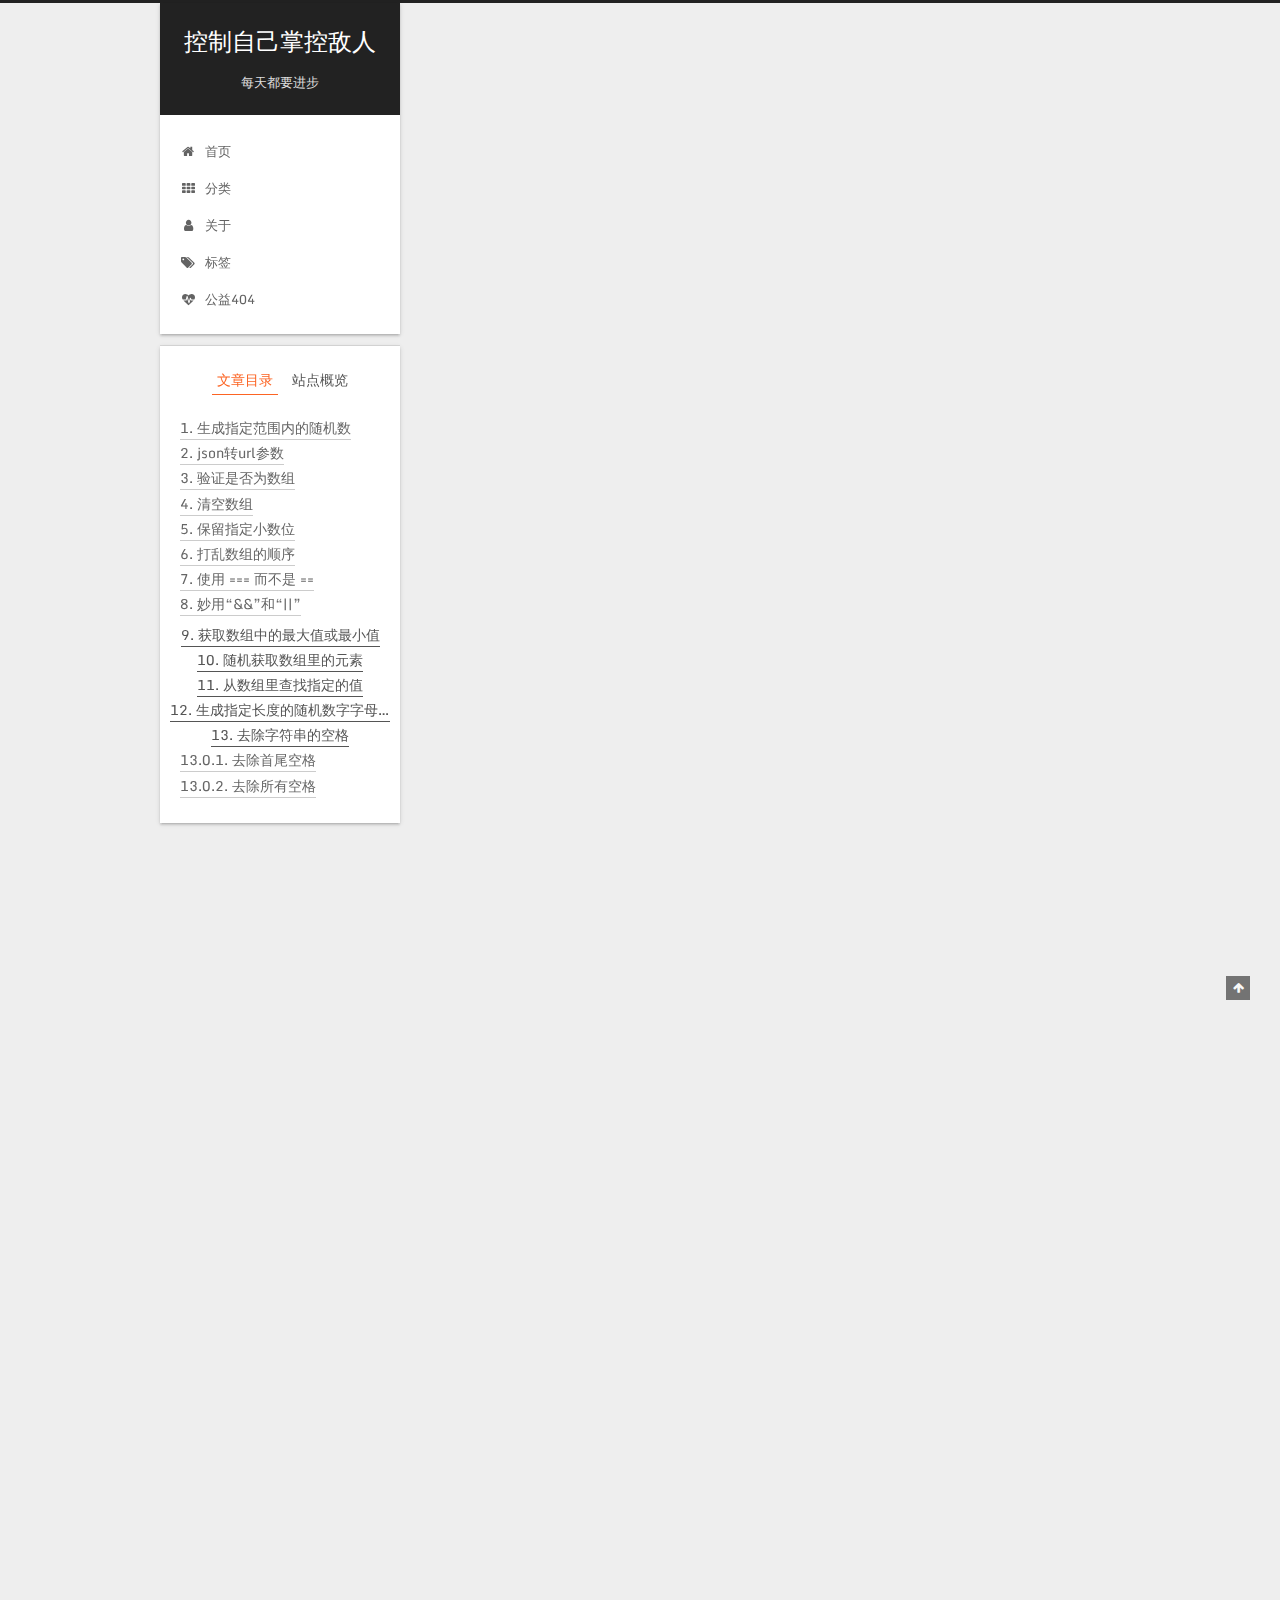
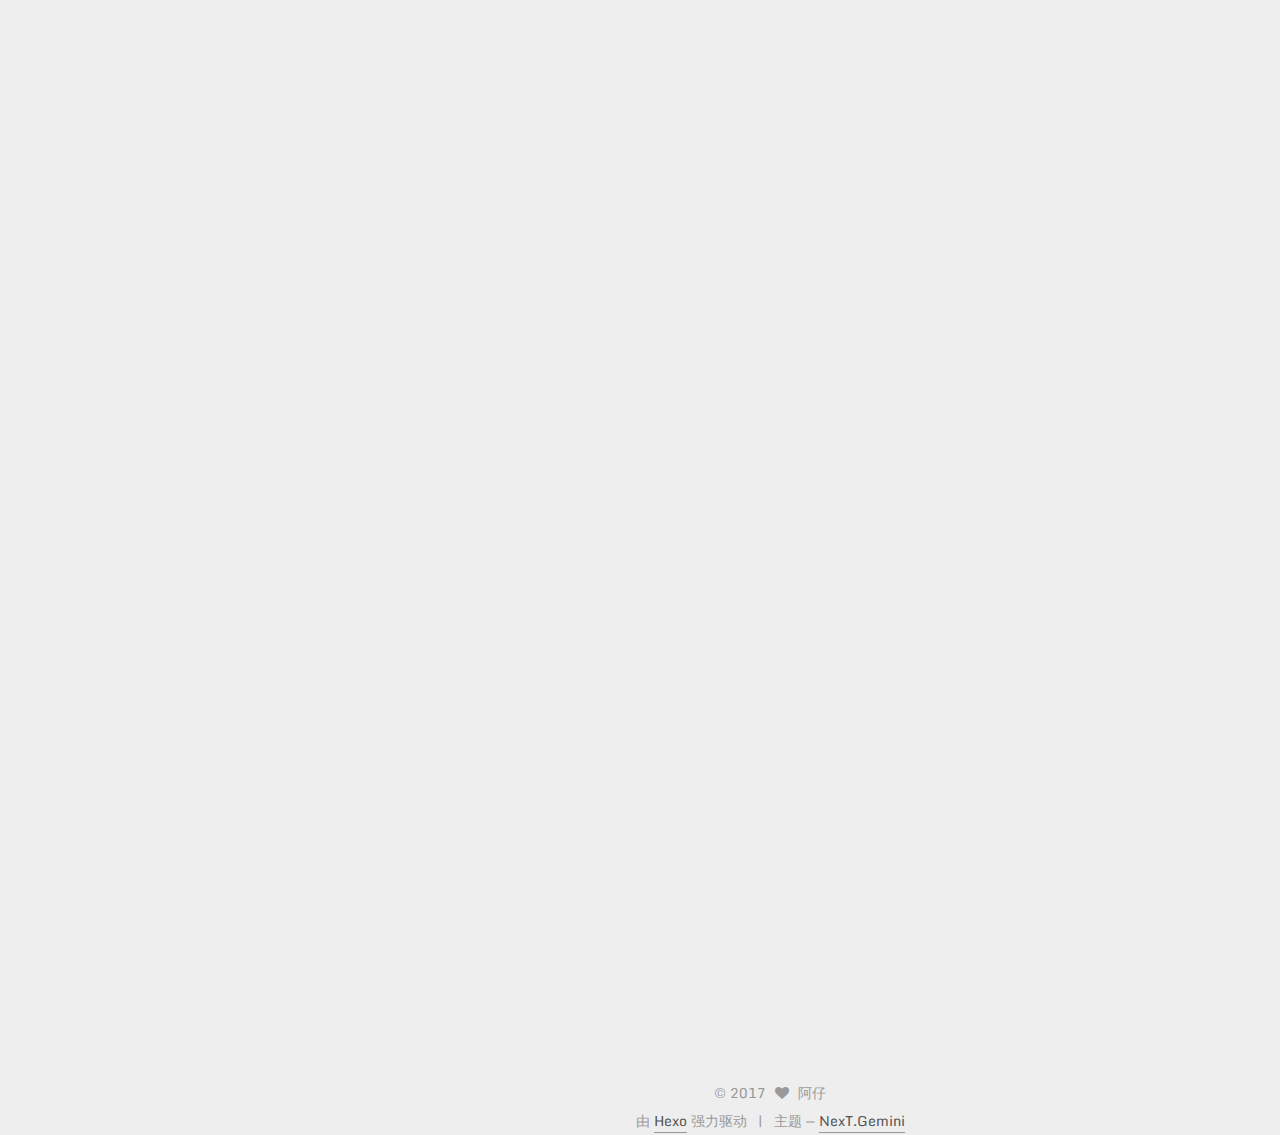
<file: 2017/09/01/tips/index.html>
<!DOCTYPE html>



  


<html class="theme-next gemini use-motion" lang="zh-Hans">
<head>
  <meta charset="UTF-8"/>
<meta http-equiv="X-UA-Compatible" content="IE=edge" />
<meta name="viewport" content="width=device-width, initial-scale=1, maximum-scale=1"/>
<meta name="theme-color" content="#222">









<meta http-equiv="Cache-Control" content="no-transform" />
<meta http-equiv="Cache-Control" content="no-siteapp" />















  
  
  <link href="/lib/fancybox/source/jquery.fancybox.css?v=2.1.5" rel="stylesheet" type="text/css" />




  
  
  
  

  
    
    
  

  

  

  
    
      
    

    
  

  
    
      
    

    
  

  
    
    
    <link href="//fonts.googleapis.com/css?family=Monda:300,300italic,400,400italic,700,700italic|Lobster Two:300,300italic,400,400italic,700,700italic|PT Mono:300,300italic,400,400italic,700,700italic&subset=latin,latin-ext" rel="stylesheet" type="text/css">
  






<link href="/lib/font-awesome/css/font-awesome.min.css?v=4.6.2" rel="stylesheet" type="text/css" />

<link href="/css/main.css?v=5.1.2" rel="stylesheet" type="text/css" />


  <meta name="keywords" content="Hexo, NexT" />








  <link rel="shortcut icon" type="image/x-icon" href="/favicon.ico?v=5.1.2" />






<meta name="description" content="生成指定范围内的随机数123function setRadomNum(min,max)&amp;#123;   return  Math.floor(Math.random() * (max - min + 1)) + min;   &amp;#125; json转url参数1234567function json2url(json) &amp;#123;    var arr=[];    for(var name i">
<meta property="og:type" content="article">
<meta property="og:title" content="JS开发中的一些小技巧和方法">
<meta property="og:url" content="caoxiang156.github.io/2017/09/01/tips/index.html">
<meta property="og:site_name" content="控制自己掌控敌人">
<meta property="og:description" content="生成指定范围内的随机数123function setRadomNum(min,max)&amp;#123;   return  Math.floor(Math.random() * (max - min + 1)) + min;   &amp;#125; json转url参数1234567function json2url(json) &amp;#123;    var arr=[];    for(var name i">
<meta property="og:updated_time" content="2017-09-26T01:58:58.670Z">
<meta name="twitter:card" content="summary">
<meta name="twitter:title" content="JS开发中的一些小技巧和方法">
<meta name="twitter:description" content="生成指定范围内的随机数123function setRadomNum(min,max)&amp;#123;   return  Math.floor(Math.random() * (max - min + 1)) + min;   &amp;#125; json转url参数1234567function json2url(json) &amp;#123;    var arr=[];    for(var name i">



<script type="text/javascript" id="hexo.configurations">
  var NexT = window.NexT || {};
  var CONFIG = {
    root: '/',
    scheme: 'Gemini',
    sidebar: {"position":"left","display":"post","offset":12,"offset_float":12,"b2t":false,"scrollpercent":false,"onmobile":false},
    fancybox: true,
    tabs: true,
    motion: true,
    duoshuo: {
      userId: '0',
      author: '博主'
    },
    algolia: {
      applicationID: '',
      apiKey: '',
      indexName: '',
      hits: {"per_page":10},
      labels: {"input_placeholder":"Search for Posts","hits_empty":"We didn't find any results for the search: ${query}","hits_stats":"${hits} results found in ${time} ms"}
    }
  };
</script>



  <link rel="canonical" href="caoxiang156.github.io/2017/09/01/tips/"/>





  <title>JS开发中的一些小技巧和方法 | 控制自己掌控敌人</title>
  








</head>

<body itemscope itemtype="http://schema.org/WebPage" lang="zh-Hans">

  
  
    
  

  <div class="container sidebar-position-left page-post-detail ">
    <div class="headband"></div>

    <header id="header" class="header" itemscope itemtype="http://schema.org/WPHeader">
      <div class="header-inner"><div class="site-brand-wrapper">
  <div class="site-meta ">
    

    <div class="custom-logo-site-title">
      <a href="/"  class="brand" rel="start">
        <span class="logo-line-before"><i></i></span>
        <span class="site-title">控制自己掌控敌人</span>
        <span class="logo-line-after"><i></i></span>
      </a>
    </div>
      
        <p class="site-subtitle">每天都要进步</p>
      
  </div>

  <div class="site-nav-toggle">
    <button>
      <span class="btn-bar"></span>
      <span class="btn-bar"></span>
      <span class="btn-bar"></span>
    </button>
  </div>
</div>

<nav class="site-nav">
  

  
    <ul id="menu" class="menu">
      
        
        <li class="menu-item menu-item-home">
          <a href="/" rel="section">
            
              <i class="menu-item-icon fa fa-fw fa-home"></i> <br />
            
            首页
          </a>
        </li>
      
        
        <li class="menu-item menu-item-categories">
          <a href="/categories/" rel="section">
            
              <i class="menu-item-icon fa fa-fw fa-th"></i> <br />
            
            分类
          </a>
        </li>
      
        
        <li class="menu-item menu-item-about">
          <a href="/about/" rel="section">
            
              <i class="menu-item-icon fa fa-fw fa-user"></i> <br />
            
            关于
          </a>
        </li>
      
        
        <li class="menu-item menu-item-tags">
          <a href="/tags/" rel="section">
            
              <i class="menu-item-icon fa fa-fw fa-tags"></i> <br />
            
            标签
          </a>
        </li>
      
        
        <li class="menu-item menu-item-commonweal">
          <a href="/404.html" rel="section">
            
              <i class="menu-item-icon fa fa-fw fa-heartbeat"></i> <br />
            
            公益404
          </a>
        </li>
      

      
    </ul>
  

  
</nav>



 </div>
    </header>

    <main id="main" class="main">
      <div class="main-inner">
        <div class="content-wrap">
          <div id="content" class="content">
            

  <div id="posts" class="posts-expand">
    

  

  
  
  

  <article class="post post-type-normal" itemscope itemtype="http://schema.org/Article">
  
  
  
  <div class="post-block">
    <link itemprop="mainEntityOfPage" href="caoxiang156.github.io/2017/09/01/tips/">

    <span hidden itemprop="author" itemscope itemtype="http://schema.org/Person">
      <meta itemprop="name" content="阿仔">
      <meta itemprop="description" content="">
      <meta itemprop="image" content="/images/avatar.jpg">
    </span>

    <span hidden itemprop="publisher" itemscope itemtype="http://schema.org/Organization">
      <meta itemprop="name" content="控制自己掌控敌人">
    </span>

    
      <header class="post-header">

        
        
          <h1 class="post-title" itemprop="name headline">JS开发中的一些小技巧和方法</h1>
        

        <div class="post-meta">
          <span class="post-time">
            
              <span class="post-meta-item-icon">
                <i class="fa fa-calendar-o"></i>
              </span>
              
                <span class="post-meta-item-text">发表于</span>
              
              <time title="创建于" itemprop="dateCreated datePublished" datetime="2017-09-01T14:08:16+08:00">
                2017-09-01
              </time>
            

            

            
          </span>

          
            <span class="post-category" >
            
              <span class="post-meta-divider">|</span>
            
              <span class="post-meta-item-icon">
                <i class="fa fa-folder-o"></i>
              </span>
              
                <span class="post-meta-item-text">分类于</span>
              
              
                <span itemprop="about" itemscope itemtype="http://schema.org/Thing">
                  <a href="/categories/js/" itemprop="url" rel="index">
                    <span itemprop="name">js</span>
                  </a>
                </span>

                
                
              
            </span>
          

          
            
          

          
          

          

          

          

        </div>
      </header>
    

    
    
    
    <div class="post-body" itemprop="articleBody">

      
      

      
        <h1 id="生成指定范围内的随机数"><a href="#生成指定范围内的随机数" class="headerlink" title="生成指定范围内的随机数"></a>生成指定范围内的随机数</h1><figure class="highlight javascript"><table><tr><td class="gutter"><pre><div class="line">1</div><div class="line">2</div><div class="line">3</div></pre></td><td class="code"><pre><div class="line"><span class="function"><span class="keyword">function</span> <span class="title">setRadomNum</span>(<span class="params">min,max</span>)</span>&#123;</div><div class="line">   <span class="keyword">return</span>  <span class="built_in">Math</span>.floor(<span class="built_in">Math</span>.random() * (max - min + <span class="number">1</span>)) + min;</div><div class="line">   &#125;</div></pre></td></tr></table></figure>
<h1 id="json转url参数"><a href="#json转url参数" class="headerlink" title="json转url参数"></a>json转url参数</h1><figure class="highlight javascript"><table><tr><td class="gutter"><pre><div class="line">1</div><div class="line">2</div><div class="line">3</div><div class="line">4</div><div class="line">5</div><div class="line">6</div><div class="line">7</div></pre></td><td class="code"><pre><div class="line"><span class="function"><span class="keyword">function</span> <span class="title">json2url</span>(<span class="params">json</span>) </span>&#123;</div><div class="line">    <span class="keyword">var</span> arr=[];</div><div class="line">    <span class="keyword">for</span>(<span class="keyword">var</span> name <span class="keyword">in</span> json)&#123;</div><div class="line">        arr.push(name+<span class="string">'='</span>+json[name]);</div><div class="line">    &#125;</div><div class="line">    <span class="keyword">return</span> arr.join(<span class="string">'&amp;'</span>);</div><div class="line">&#125;</div></pre></td></tr></table></figure>
<h1 id="验证是否为数组"><a href="#验证是否为数组" class="headerlink" title="验证是否为数组"></a>验证是否为数组</h1><figure class="highlight javascript"><table><tr><td class="gutter"><pre><div class="line">1</div><div class="line">2</div><div class="line">3</div></pre></td><td class="code"><pre><div class="line"><span class="function"><span class="keyword">function</span> <span class="title">isArray</span>(<span class="params">obj</span>)</span>&#123;</div><div class="line">    <span class="keyword">return</span> <span class="built_in">Array</span>.isArray(obj) || <span class="built_in">Object</span>.prototype.toString.call(obj) === <span class="string">'[object Array]'</span>;</div><div class="line">&#125;</div></pre></td></tr></table></figure>
<h1 id="清空数组"><a href="#清空数组" class="headerlink" title="清空数组"></a>清空数组</h1><figure class="highlight plain"><table><tr><td class="gutter"><pre><div class="line">1</div><div class="line">2</div><div class="line">3</div><div class="line">4</div><div class="line">5</div><div class="line">6</div><div class="line">7</div><div class="line">8</div><div class="line">9</div><div class="line">10</div><div class="line">11</div></pre></td><td class="code"><pre><div class="line">方式一 通过将长度设置为0</div><div class="line">var arr=[1,2,3,4,5];</div><div class="line">arr.length=0;</div><div class="line"></div><div class="line">方式二 通过splice方法</div><div class="line"> var arr=[1,2,3,4,5];</div><div class="line">arr.splice(0,arr.length);</div><div class="line">//方式三</div><div class="line"></div><div class="line">var arr=[1,2,3,4,5];</div><div class="line">arr=[];</div></pre></td></tr></table></figure>
<h1 id="保留指定小数位"><a href="#保留指定小数位" class="headerlink" title="保留指定小数位"></a>保留指定小数位</h1><figure class="highlight javascript"><table><tr><td class="gutter"><pre><div class="line">1</div><div class="line">2</div><div class="line">3</div><div class="line">4</div><div class="line">5</div></pre></td><td class="code"><pre><div class="line"><span class="keyword">var</span> num =<span class="number">3.1415926</span>;</div><div class="line"></div><div class="line">num = num.toFixed(<span class="number">4</span>); <span class="comment">//toFixed()方法可把 Number 四舍五入为指定小数位数的数字，括号里面取值0~20（包括0和20）</span></div><div class="line"></div><div class="line"><span class="built_in">console</span>.log(num); <span class="comment">//3.1416</span></div></pre></td></tr></table></figure>
<h1 id="打乱数组的顺序"><a href="#打乱数组的顺序" class="headerlink" title="打乱数组的顺序"></a>打乱数组的顺序</h1><figure class="highlight javascript"><table><tr><td class="gutter"><pre><div class="line">1</div><div class="line">2</div><div class="line">3</div><div class="line">4</div><div class="line">5</div><div class="line">6</div><div class="line">7</div><div class="line">8</div><div class="line">9</div><div class="line">10</div><div class="line">11</div><div class="line">12</div><div class="line">13</div><div class="line">14</div><div class="line">15</div></pre></td><td class="code"><pre><div class="line">方式一</div><div class="line">arr.sort(<span class="function"><span class="keyword">function</span>(<span class="params"></span>)</span>&#123;<span class="keyword">return</span> <span class="built_in">Math</span>.random()<span class="number">-0.5</span>&#125;);</div><div class="line">方式二</div><div class="line"><span class="function"><span class="keyword">function</span> <span class="title">shuffle</span>(<span class="params">arr</span>) </span>&#123;</div><div class="line">    <span class="keyword">var</span> i, </div><div class="line">        j,</div><div class="line">        temp;</div><div class="line">    <span class="keyword">for</span> (i = arr.length - <span class="number">1</span>; i &gt; <span class="number">0</span>; i--) &#123;</div><div class="line">        j = <span class="built_in">Math</span>.floor(<span class="built_in">Math</span>.random() * (i + <span class="number">1</span>));</div><div class="line">        temp = arr[i];</div><div class="line">        arr[i] = arr[j];</div><div class="line">        arr[j] = temp;</div><div class="line">    &#125;</div><div class="line">    <span class="keyword">return</span> arr;    </div><div class="line">&#125;;</div></pre></td></tr></table></figure>
<h1 id="使用-而不是"><a href="#使用-而不是" class="headerlink" title="使用 === 而不是 =="></a>使用 === 而不是 ==</h1><figure class="highlight javascript"><table><tr><td class="gutter"><pre><div class="line">1</div><div class="line">2</div><div class="line">3</div><div class="line">4</div><div class="line">5</div><div class="line">6</div><div class="line">7</div><div class="line">8</div></pre></td><td class="code"><pre><div class="line">[<span class="number">10</span>] ==  <span class="number">10</span>      <span class="comment">// 为 true</span></div><div class="line">[<span class="number">10</span>] === <span class="number">10</span>      <span class="comment">// 为 false</span></div><div class="line"><span class="string">'10'</span> ==  <span class="number">10</span>      <span class="comment">// 为 true</span></div><div class="line"><span class="string">'10'</span> === <span class="number">10</span>      <span class="comment">// 为 false</span></div><div class="line"> []  ==  <span class="number">0</span>       <span class="comment">// 为 true</span></div><div class="line"> []  === <span class="number">0</span>       <span class="comment">// 为 false</span></div><div class="line"> <span class="string">''</span>  ==  <span class="literal">false</span>   <span class="comment">// 为 true 但 true == "a" 为false</span></div><div class="line"> <span class="string">''</span>  === <span class="literal">false</span>   <span class="comment">// 为 false</span></div></pre></td></tr></table></figure>
<h1 id="妙用“-amp-amp-”和“-”"><a href="#妙用“-amp-amp-”和“-”" class="headerlink" title="妙用“&amp;&amp;”和“||”"></a>妙用“&amp;&amp;”和“||”</h1><h3 id="用于赋值"><a href="#用于赋值" class="headerlink" title="用于赋值"></a>用于赋值</h3><figure class="highlight javascript"><table><tr><td class="gutter"><pre><div class="line">1</div><div class="line">2</div><div class="line">3</div><div class="line">4</div><div class="line">5</div></pre></td><td class="code"><pre><div class="line"><span class="keyword">var</span> attr = <span class="literal">true</span> &amp;&amp; <span class="number">4</span> &amp;&amp; <span class="string">"aaa"</span>; <span class="comment">//aaa;</span></div><div class="line"><span class="keyword">var</span> attr = <span class="literal">true</span> &amp;&amp; <span class="number">0</span> &amp;&amp; <span class="string">"aaa"</span>; <span class="comment">//0</span></div><div class="line"><span class="keyword">var</span> attr = <span class="number">100</span> || <span class="number">12</span>; <span class="comment">//100</span></div><div class="line"><span class="keyword">var</span> attr = <span class="string">"e"</span> || <span class="string">"hahaha"</span> <span class="comment">//'e'</span></div><div class="line"><span class="keyword">var</span> attr = <span class="string">""</span> || <span class="string">"hahaha"</span> <span class="comment">//'hahaha'</span></div></pre></td></tr></table></figure>
<h3 id="用于条件执行语句"><a href="#用于条件执行语句" class="headerlink" title="用于条件执行语句"></a>用于条件执行语句</h3><figure class="highlight javascript"><table><tr><td class="gutter"><pre><div class="line">1</div><div class="line">2</div><div class="line">3</div><div class="line">4</div><div class="line">5</div><div class="line">6</div><div class="line">7</div><div class="line">8</div><div class="line">9</div><div class="line">10</div><div class="line">11</div><div class="line">12</div></pre></td><td class="code"><pre><div class="line"><span class="comment">// 普通的if语句</span></div><div class="line"><span class="keyword">if</span>(test)&#123;</div><div class="line">  isTrue();</div><div class="line">&#125;</div><div class="line"><span class="comment">// 上面的语句可以使用 '&amp;&amp;' 写为：</span></div><div class="line">( test &amp;&amp; isTrue() );</div><div class="line">test = <span class="literal">false</span>;</div><div class="line"><span class="keyword">if</span>(!test)&#123;</div><div class="line">  isFalse();</div><div class="line">&#125;</div><div class="line"><span class="comment">// 上面的语句可以使用 '||' 写为：</span></div><div class="line">( test || isFalse());</div></pre></td></tr></table></figure>
<h3 id="用于多次判断后的赋值"><a href="#用于多次判断后的赋值" class="headerlink" title="用于多次判断后的赋值"></a>用于多次判断后的赋值</h3><figure class="highlight javascript"><table><tr><td class="gutter"><pre><div class="line">1</div><div class="line">2</div><div class="line">3</div><div class="line">4</div><div class="line">5</div><div class="line">6</div><div class="line">7</div><div class="line">8</div><div class="line">9</div><div class="line">10</div><div class="line">11</div><div class="line">12</div><div class="line">13</div><div class="line">14</div><div class="line">15</div><div class="line">16</div><div class="line">17</div><div class="line">18</div></pre></td><td class="code"><pre><div class="line"><span class="keyword">var</span> add_level = <span class="number">0</span>; </div><div class="line"><span class="keyword">if</span>(add_step == <span class="number">5</span>)&#123; </div><div class="line">    add_level = <span class="number">1</span>; </div><div class="line">&#125; </div><div class="line"><span class="keyword">else</span> <span class="keyword">if</span>(add_step == <span class="number">10</span>)&#123; </div><div class="line">    add_level = <span class="number">2</span>; </div><div class="line">&#125; </div><div class="line"><span class="keyword">else</span> <span class="keyword">if</span>(add_step == <span class="number">12</span>)&#123; </div><div class="line">    add_level = <span class="number">3</span>; </div><div class="line">&#125; </div><div class="line"><span class="keyword">else</span> <span class="keyword">if</span>(add_step == <span class="number">15</span>)&#123; </div><div class="line">    add_level = <span class="number">4</span>; </div><div class="line">&#125; </div><div class="line"><span class="keyword">else</span> &#123; </div><div class="line">    add_level = <span class="number">0</span>; </div><div class="line">&#125;</div><div class="line"><span class="comment">//可以写成</span></div><div class="line"><span class="keyword">var</span> add_level = (add_step==<span class="number">5</span> &amp;&amp; <span class="number">1</span>) || (add_step==<span class="number">10</span> &amp;&amp; <span class="number">2</span>) || (add_step==<span class="number">12</span> &amp;&amp; <span class="number">3</span>) || (add_step==<span class="number">15</span> &amp;&amp; <span class="number">4</span>) || <span class="number">0</span>;</div></pre></td></tr></table></figure>
<h1 id="获取数组中的最大值或最小值"><a href="#获取数组中的最大值或最小值" class="headerlink" title="获取数组中的最大值或最小值"></a>获取数组中的最大值或最小值</h1><figure class="highlight javascript"><table><tr><td class="gutter"><pre><div class="line">1</div><div class="line">2</div><div class="line">3</div><div class="line">4</div><div class="line">5</div><div class="line">6</div></pre></td><td class="code"><pre><div class="line"><span class="function"><span class="keyword">function</span> <span class="title">maxAndMin</span>(<span class="params">arr</span>)</span>&#123;</div><div class="line">    <span class="keyword">return</span> &#123;</div><div class="line">       <span class="attr">max</span>:<span class="built_in">Math</span>.max.apply(<span class="literal">null</span>,arr.join(<span class="string">','</span>).split(<span class="string">','</span>)),</div><div class="line">       <span class="attr">min</span>:<span class="built_in">Math</span>.min.apply(<span class="literal">null</span>,arr.join(<span class="string">','</span>).split(<span class="string">','</span>))</div><div class="line">    &#125;</div><div class="line">&#125;</div></pre></td></tr></table></figure>
<h1 id="随机获取数组里的元素"><a href="#随机获取数组里的元素" class="headerlink" title="随机获取数组里的元素"></a>随机获取数组里的元素</h1><figure class="highlight javascript"><table><tr><td class="gutter"><pre><div class="line">1</div><div class="line">2</div><div class="line">3</div></pre></td><td class="code"><pre><div class="line"><span class="function"><span class="keyword">function</span> <span class="title">getRadomFromArr</span>(<span class="params">arr</span>)</span>&#123;</div><div class="line">    <span class="keyword">return</span> arr[<span class="built_in">Math</span>.floor(<span class="built_in">Math</span>.random()*arr.length)];</div><div class="line">&#125;</div></pre></td></tr></table></figure>
<h1 id="从数组里查找指定的值"><a href="#从数组里查找指定的值" class="headerlink" title="从数组里查找指定的值"></a>从数组里查找指定的值</h1><figure class="highlight javascript"><table><tr><td class="gutter"><pre><div class="line">1</div><div class="line">2</div><div class="line">3</div><div class="line">4</div><div class="line">5</div><div class="line">6</div><div class="line">7</div><div class="line">8</div></pre></td><td class="code"><pre><div class="line"><span class="function"><span class="keyword">function</span> <span class="title">findInArr</span>(<span class="params">arr, value</span>)</span>&#123;</div><div class="line">	<span class="keyword">for</span> (<span class="keyword">var</span> i=<span class="number">0</span>; i&lt;arr.length; i++)&#123;</div><div class="line">		<span class="keyword">if</span> (arr[i] == value)&#123;</div><div class="line">			<span class="keyword">return</span> <span class="literal">true</span>;</div><div class="line">		&#125;</div><div class="line">	&#125;	</div><div class="line">	<span class="keyword">return</span> <span class="literal">false</span>;</div><div class="line">&#125;</div></pre></td></tr></table></figure>
<h1 id="生成指定长度的随机数字字母字符串"><a href="#生成指定长度的随机数字字母字符串" class="headerlink" title="生成指定长度的随机数字字母字符串"></a>生成指定长度的随机数字字母字符串</h1><figure class="highlight javascript"><table><tr><td class="gutter"><pre><div class="line">1</div><div class="line">2</div><div class="line">3</div><div class="line">4</div><div class="line">5</div></pre></td><td class="code"><pre><div class="line"><span class="function"><span class="keyword">function</span> <span class="title">getRandomStr</span>(<span class="params">len</span>) </span>&#123;</div><div class="line">    <span class="keyword">var</span> str = <span class="string">""</span>;</div><div class="line">    <span class="keyword">for</span>( ; str.length &lt; len; str  += <span class="built_in">Math</span>.random().toString(<span class="number">36</span>).substr(<span class="number">2</span>));</div><div class="line">    <span class="keyword">return</span>  str.substr(<span class="number">0</span>, len);</div><div class="line">&#125;</div></pre></td></tr></table></figure>
<h1 id="去除字符串的空格"><a href="#去除字符串的空格" class="headerlink" title="去除字符串的空格"></a>去除字符串的空格</h1><h3 id="去除首尾空格"><a href="#去除首尾空格" class="headerlink" title="去除首尾空格"></a>去除首尾空格</h3><figure class="highlight javascript"><table><tr><td class="gutter"><pre><div class="line">1</div><div class="line">2</div><div class="line">3</div><div class="line">4</div></pre></td><td class="code"><pre><div class="line"><span class="function"><span class="keyword">function</span> <span class="title">trim</span>(<span class="params">str</span>)</span>&#123;</div><div class="line">    <span class="keyword">return</span> str.replace(<span class="regexp">/(^\s*)|(\s*$)/g</span>, <span class="string">""</span>);</div><div class="line">&#125;</div><div class="line">trim(<span class="string">'  hello world    '</span>); <span class="comment">//"hello world"</span></div></pre></td></tr></table></figure>
<h3 id="去除所有空格"><a href="#去除所有空格" class="headerlink" title="去除所有空格"></a>去除所有空格</h3><figure class="highlight javascript"><table><tr><td class="gutter"><pre><div class="line">1</div><div class="line">2</div><div class="line">3</div><div class="line">4</div></pre></td><td class="code"><pre><div class="line"><span class="function"><span class="keyword">function</span> <span class="title">trimAll</span>(<span class="params">str</span>)</span>&#123;</div><div class="line">    <span class="keyword">return</span> str.replace(<span class="regexp">/\s+/g</span>,<span class="string">""</span>);</div><div class="line">&#125;</div><div class="line">trimAll(<span class="string">'   he ll o  wo  r ld    '</span>); <span class="comment">//"helloworld"</span></div></pre></td></tr></table></figure>
      
    </div>
    
    
    

    

    

    

    <footer class="post-footer">
      

      
      
      

      
        <div class="post-nav">
          <div class="post-nav-next post-nav-item">
            
          </div>

          <span class="post-nav-divider"></span>

          <div class="post-nav-prev post-nav-item">
            
              <a href="/2017/09/06/array/" rel="prev" title="基础算法">
                基础算法 <i class="fa fa-chevron-right"></i>
              </a>
            
          </div>
        </div>
      

      
      
    </footer>
  </div>
  
  
  
  </article>



    <div class="post-spread">
      
    </div>
  </div>


          </div>
          


          
  <div class="comments" id="comments">
    
  </div>


        </div>
        
          
  
  <div class="sidebar-toggle">
    <div class="sidebar-toggle-line-wrap">
      <span class="sidebar-toggle-line sidebar-toggle-line-first"></span>
      <span class="sidebar-toggle-line sidebar-toggle-line-middle"></span>
      <span class="sidebar-toggle-line sidebar-toggle-line-last"></span>
    </div>
  </div>

  <aside id="sidebar" class="sidebar">
    
    <div class="sidebar-inner">

      

      
        <ul class="sidebar-nav motion-element">
          <li class="sidebar-nav-toc sidebar-nav-active" data-target="post-toc-wrap" >
            文章目录
          </li>
          <li class="sidebar-nav-overview" data-target="site-overview">
            站点概览
          </li>
        </ul>
      

      <section class="site-overview sidebar-panel">
        <div class="site-author motion-element" itemprop="author" itemscope itemtype="http://schema.org/Person">
          <img class="site-author-image" itemprop="image"
               src="/images/avatar.jpg"
               alt="阿仔" />
          <p class="site-author-name" itemprop="name">阿仔</p>
           
              <p class="site-description motion-element" itemprop="description">生命不息代码不止</p>
          
        </div>
        <nav class="site-state motion-element">

          
            <div class="site-state-item site-state-posts">
              <a href="/">
                <span class="site-state-item-count">4</span>
                <span class="site-state-item-name">日志</span>
              </a>
            </div>
          

          
            
            
            <div class="site-state-item site-state-categories">
              
                <span class="site-state-item-count">3</span>
                <span class="site-state-item-name">分类</span>
              
            </div>
          

          

        </nav>

        

        <div class="links-of-author motion-element">
          
            
              <span class="links-of-author-item">
                <a href="https://github.com/caoxiang156" target="_blank" title="GitHub">
                  
                    <i class="fa fa-fw fa-github"></i>
                  
                    
                      GitHub
                    
                </a>
              </span>
            
          
        </div>

        
        

        
        

        


      </section>

      
      <!--noindex-->
        <section class="post-toc-wrap motion-element sidebar-panel sidebar-panel-active">
          <div class="post-toc">

            
              
            

            
              <div class="post-toc-content"><ol class="nav"><li class="nav-item nav-level-1"><a class="nav-link" href="#生成指定范围内的随机数"><span class="nav-number">1.</span> <span class="nav-text">生成指定范围内的随机数</span></a></li><li class="nav-item nav-level-1"><a class="nav-link" href="#json转url参数"><span class="nav-number">2.</span> <span class="nav-text">json转url参数</span></a></li><li class="nav-item nav-level-1"><a class="nav-link" href="#验证是否为数组"><span class="nav-number">3.</span> <span class="nav-text">验证是否为数组</span></a></li><li class="nav-item nav-level-1"><a class="nav-link" href="#清空数组"><span class="nav-number">4.</span> <span class="nav-text">清空数组</span></a></li><li class="nav-item nav-level-1"><a class="nav-link" href="#保留指定小数位"><span class="nav-number">5.</span> <span class="nav-text">保留指定小数位</span></a></li><li class="nav-item nav-level-1"><a class="nav-link" href="#打乱数组的顺序"><span class="nav-number">6.</span> <span class="nav-text">打乱数组的顺序</span></a></li><li class="nav-item nav-level-1"><a class="nav-link" href="#使用-而不是"><span class="nav-number">7.</span> <span class="nav-text">使用 === 而不是 ==</span></a></li><li class="nav-item nav-level-1"><a class="nav-link" href="#妙用“-amp-amp-”和“-”"><span class="nav-number">8.</span> <span class="nav-text">妙用“&&”和“||”</span></a><ol class="nav-child"><li class="nav-item nav-level-3"><a class="nav-link" href="#用于赋值"><span class="nav-number">8.0.1.</span> <span class="nav-text">用于赋值</span></a></li><li class="nav-item nav-level-3"><a class="nav-link" href="#用于条件执行语句"><span class="nav-number">8.0.2.</span> <span class="nav-text">用于条件执行语句</span></a></li><li class="nav-item nav-level-3"><a class="nav-link" href="#用于多次判断后的赋值"><span class="nav-number">8.0.3.</span> <span class="nav-text">用于多次判断后的赋值</span></a></li></ol></li></ol></li><li class="nav-item nav-level-1"><a class="nav-link" href="#获取数组中的最大值或最小值"><span class="nav-number">9.</span> <span class="nav-text">获取数组中的最大值或最小值</span></a></li><li class="nav-item nav-level-1"><a class="nav-link" href="#随机获取数组里的元素"><span class="nav-number">10.</span> <span class="nav-text">随机获取数组里的元素</span></a></li><li class="nav-item nav-level-1"><a class="nav-link" href="#从数组里查找指定的值"><span class="nav-number">11.</span> <span class="nav-text">从数组里查找指定的值</span></a></li><li class="nav-item nav-level-1"><a class="nav-link" href="#生成指定长度的随机数字字母字符串"><span class="nav-number">12.</span> <span class="nav-text">生成指定长度的随机数字字母字符串</span></a></li><li class="nav-item nav-level-1"><a class="nav-link" href="#去除字符串的空格"><span class="nav-number">13.</span> <span class="nav-text">去除字符串的空格</span></a><ol class="nav-child"><li class="nav-item nav-level-3"><a class="nav-link" href="#去除首尾空格"><span class="nav-number">13.0.1.</span> <span class="nav-text">去除首尾空格</span></a></li><li class="nav-item nav-level-3"><a class="nav-link" href="#去除所有空格"><span class="nav-number">13.0.2.</span> <span class="nav-text">去除所有空格</span></a></li></ol></li></ol></li></ol></div>
            

          </div>
        </section>
      <!--/noindex-->
      

      

    </div>
  </aside>


        
      </div>
    </main>

    <footer id="footer" class="footer">
      <div class="footer-inner">
        <div class="copyright" >
  
  &copy; 
  <span itemprop="copyrightYear">2017</span>
  <span class="with-love">
    <i class="fa fa-heart"></i>
  </span>
  <span class="author" itemprop="copyrightHolder">阿仔</span>

  
</div>


  <div class="powered-by">
    由 <a class="theme-link" href="https://hexo.io">Hexo</a> 强力驱动
  </div>

  <span class="post-meta-divider">|</span>

  <div class="theme-info">
    主题 &mdash;
    <a class="theme-link" href="https://github.com/iissnan/hexo-theme-next">
      NexT.Gemini
    </a>
  </div>


        







        
      </div>
    </footer>

    
      <div class="back-to-top">
        <i class="fa fa-arrow-up"></i>
        
      </div>
    

  </div>

  

<script type="text/javascript">
  if (Object.prototype.toString.call(window.Promise) !== '[object Function]') {
    window.Promise = null;
  }
</script>









  












  
  <script type="text/javascript" src="/lib/jquery/index.js?v=2.1.3"></script>

  
  <script type="text/javascript" src="/lib/fastclick/lib/fastclick.min.js?v=1.0.6"></script>

  
  <script type="text/javascript" src="/lib/jquery_lazyload/jquery.lazyload.js?v=1.9.7"></script>

  
  <script type="text/javascript" src="/lib/velocity/velocity.min.js?v=1.2.1"></script>

  
  <script type="text/javascript" src="/lib/velocity/velocity.ui.min.js?v=1.2.1"></script>

  
  <script type="text/javascript" src="/lib/fancybox/source/jquery.fancybox.pack.js?v=2.1.5"></script>


  


  <script type="text/javascript" src="/js/src/utils.js?v=5.1.2"></script>

  <script type="text/javascript" src="/js/src/motion.js?v=5.1.2"></script>



  
  


  <script type="text/javascript" src="/js/src/affix.js?v=5.1.2"></script>

  <script type="text/javascript" src="/js/src/schemes/pisces.js?v=5.1.2"></script>



  
  <script type="text/javascript" src="/js/src/scrollspy.js?v=5.1.2"></script>
<script type="text/javascript" src="/js/src/post-details.js?v=5.1.2"></script>



  


  <script type="text/javascript" src="/js/src/bootstrap.js?v=5.1.2"></script>



  


  




	





  





  








  





  

  

  

  

  

  

</body>
</html>
</file>
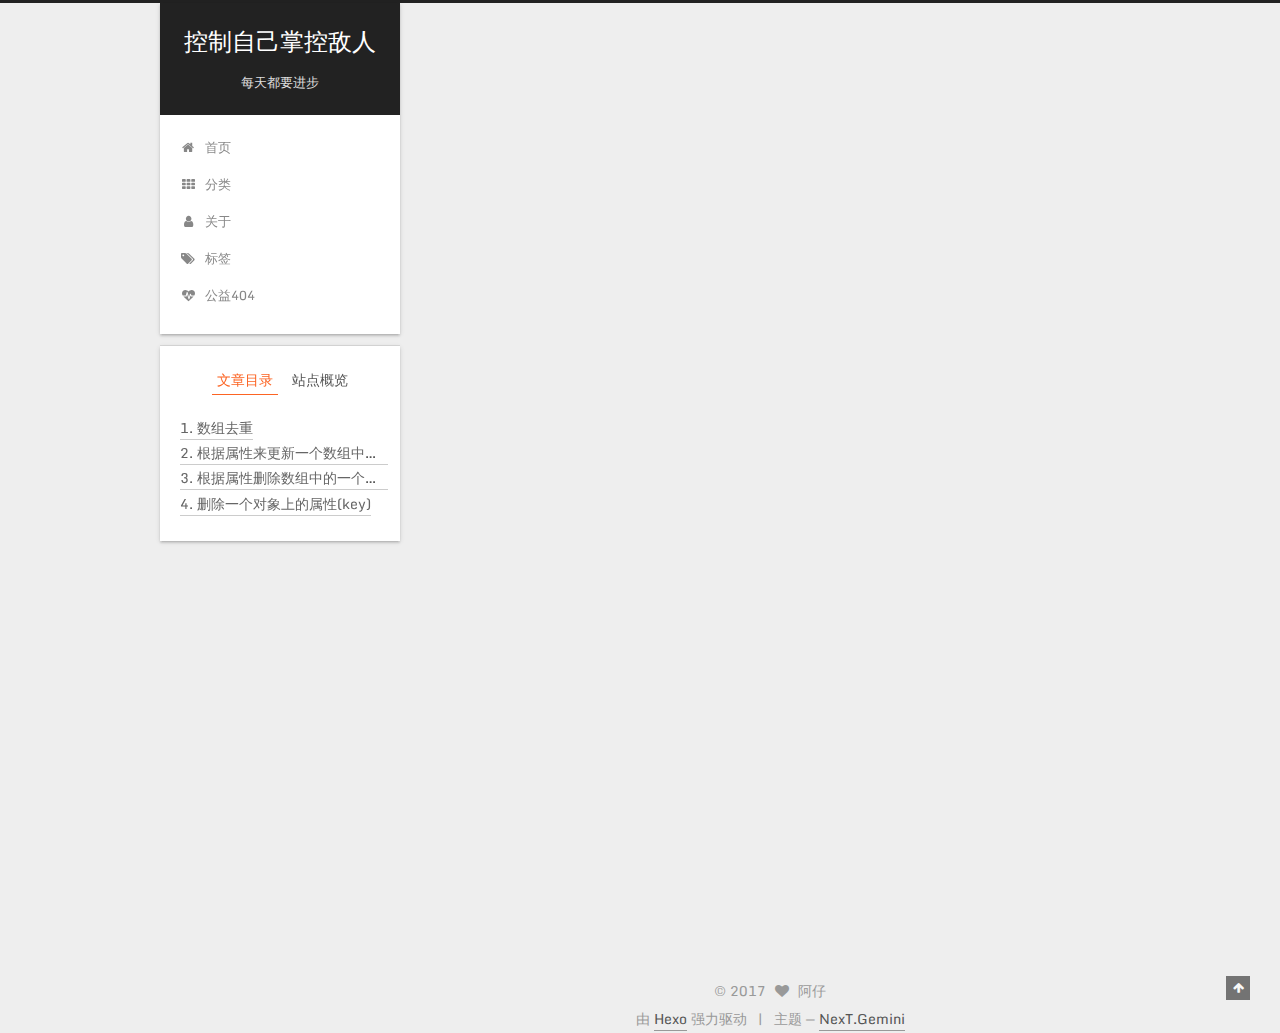
<file: 2017/09/06/array/index.html>
<!DOCTYPE html>



  


<html class="theme-next gemini use-motion" lang="zh-Hans">
<head>
  <meta charset="UTF-8"/>
<meta http-equiv="X-UA-Compatible" content="IE=edge" />
<meta name="viewport" content="width=device-width, initial-scale=1, maximum-scale=1"/>
<meta name="theme-color" content="#222">









<meta http-equiv="Cache-Control" content="no-transform" />
<meta http-equiv="Cache-Control" content="no-siteapp" />















  
  
  <link href="/lib/fancybox/source/jquery.fancybox.css?v=2.1.5" rel="stylesheet" type="text/css" />




  
  
  
  

  
    
    
  

  

  

  
    
      
    

    
  

  
    
      
    

    
  

  
    
    
    <link href="//fonts.googleapis.com/css?family=Monda:300,300italic,400,400italic,700,700italic|Lobster Two:300,300italic,400,400italic,700,700italic|PT Mono:300,300italic,400,400italic,700,700italic&subset=latin,latin-ext" rel="stylesheet" type="text/css">
  






<link href="/lib/font-awesome/css/font-awesome.min.css?v=4.6.2" rel="stylesheet" type="text/css" />

<link href="/css/main.css?v=5.1.2" rel="stylesheet" type="text/css" />


  <meta name="keywords" content="Hexo, NexT" />








  <link rel="shortcut icon" type="image/x-icon" href="/favicon.ico?v=5.1.2" />






<meta name="description" content="数组去重1234// 返回去重后的数组const numbers = [1, 2, 1, 1, 2, 1, 3, 4, 1 ];const uniq = [...new Set(numbers)] // =&amp;gt; [ 1, 2, 3, 4 ];const uniq2 = Array.from(new Set(numbers)) // =&amp;gt; [ 1, 2, 3, 4 ]; 根据属性来更新一个">
<meta property="og:type" content="article">
<meta property="og:title" content="基础算法">
<meta property="og:url" content="caoxiang156.github.io/2017/09/06/array/index.html">
<meta property="og:site_name" content="控制自己掌控敌人">
<meta property="og:description" content="数组去重1234// 返回去重后的数组const numbers = [1, 2, 1, 1, 2, 1, 3, 4, 1 ];const uniq = [...new Set(numbers)] // =&amp;gt; [ 1, 2, 3, 4 ];const uniq2 = Array.from(new Set(numbers)) // =&amp;gt; [ 1, 2, 3, 4 ]; 根据属性来更新一个">
<meta property="og:updated_time" content="2017-09-06T02:39:34.316Z">
<meta name="twitter:card" content="summary">
<meta name="twitter:title" content="基础算法">
<meta name="twitter:description" content="数组去重1234// 返回去重后的数组const numbers = [1, 2, 1, 1, 2, 1, 3, 4, 1 ];const uniq = [...new Set(numbers)] // =&amp;gt; [ 1, 2, 3, 4 ];const uniq2 = Array.from(new Set(numbers)) // =&amp;gt; [ 1, 2, 3, 4 ]; 根据属性来更新一个">



<script type="text/javascript" id="hexo.configurations">
  var NexT = window.NexT || {};
  var CONFIG = {
    root: '/',
    scheme: 'Gemini',
    sidebar: {"position":"left","display":"post","offset":12,"offset_float":12,"b2t":false,"scrollpercent":false,"onmobile":false},
    fancybox: true,
    tabs: true,
    motion: true,
    duoshuo: {
      userId: '0',
      author: '博主'
    },
    algolia: {
      applicationID: '',
      apiKey: '',
      indexName: '',
      hits: {"per_page":10},
      labels: {"input_placeholder":"Search for Posts","hits_empty":"We didn't find any results for the search: ${query}","hits_stats":"${hits} results found in ${time} ms"}
    }
  };
</script>



  <link rel="canonical" href="caoxiang156.github.io/2017/09/06/array/"/>





  <title>基础算法 | 控制自己掌控敌人</title>
  








</head>

<body itemscope itemtype="http://schema.org/WebPage" lang="zh-Hans">

  
  
    
  

  <div class="container sidebar-position-left page-post-detail ">
    <div class="headband"></div>

    <header id="header" class="header" itemscope itemtype="http://schema.org/WPHeader">
      <div class="header-inner"><div class="site-brand-wrapper">
  <div class="site-meta ">
    

    <div class="custom-logo-site-title">
      <a href="/"  class="brand" rel="start">
        <span class="logo-line-before"><i></i></span>
        <span class="site-title">控制自己掌控敌人</span>
        <span class="logo-line-after"><i></i></span>
      </a>
    </div>
      
        <p class="site-subtitle">每天都要进步</p>
      
  </div>

  <div class="site-nav-toggle">
    <button>
      <span class="btn-bar"></span>
      <span class="btn-bar"></span>
      <span class="btn-bar"></span>
    </button>
  </div>
</div>

<nav class="site-nav">
  

  
    <ul id="menu" class="menu">
      
        
        <li class="menu-item menu-item-home">
          <a href="/" rel="section">
            
              <i class="menu-item-icon fa fa-fw fa-home"></i> <br />
            
            首页
          </a>
        </li>
      
        
        <li class="menu-item menu-item-categories">
          <a href="/categories/" rel="section">
            
              <i class="menu-item-icon fa fa-fw fa-th"></i> <br />
            
            分类
          </a>
        </li>
      
        
        <li class="menu-item menu-item-about">
          <a href="/about/" rel="section">
            
              <i class="menu-item-icon fa fa-fw fa-user"></i> <br />
            
            关于
          </a>
        </li>
      
        
        <li class="menu-item menu-item-tags">
          <a href="/tags/" rel="section">
            
              <i class="menu-item-icon fa fa-fw fa-tags"></i> <br />
            
            标签
          </a>
        </li>
      
        
        <li class="menu-item menu-item-commonweal">
          <a href="/404.html" rel="section">
            
              <i class="menu-item-icon fa fa-fw fa-heartbeat"></i> <br />
            
            公益404
          </a>
        </li>
      

      
    </ul>
  

  
</nav>



 </div>
    </header>

    <main id="main" class="main">
      <div class="main-inner">
        <div class="content-wrap">
          <div id="content" class="content">
            

  <div id="posts" class="posts-expand">
    

  

  
  
  

  <article class="post post-type-normal" itemscope itemtype="http://schema.org/Article">
  
  
  
  <div class="post-block">
    <link itemprop="mainEntityOfPage" href="caoxiang156.github.io/2017/09/06/array/">

    <span hidden itemprop="author" itemscope itemtype="http://schema.org/Person">
      <meta itemprop="name" content="阿仔">
      <meta itemprop="description" content="">
      <meta itemprop="image" content="/images/avatar.jpg">
    </span>

    <span hidden itemprop="publisher" itemscope itemtype="http://schema.org/Organization">
      <meta itemprop="name" content="控制自己掌控敌人">
    </span>

    
      <header class="post-header">

        
        
          <h1 class="post-title" itemprop="name headline">基础算法</h1>
        

        <div class="post-meta">
          <span class="post-time">
            
              <span class="post-meta-item-icon">
                <i class="fa fa-calendar-o"></i>
              </span>
              
                <span class="post-meta-item-text">发表于</span>
              
              <time title="创建于" itemprop="dateCreated datePublished" datetime="2017-09-06T08:50:44+08:00">
                2017-09-06
              </time>
            

            

            
          </span>

          

          
            
          

          
          

          

          

          

        </div>
      </header>
    

    
    
    
    <div class="post-body" itemprop="articleBody">

      
      

      
        <h1 id="数组去重"><a href="#数组去重" class="headerlink" title="数组去重"></a>数组去重</h1><figure class="highlight plain"><table><tr><td class="gutter"><pre><div class="line">1</div><div class="line">2</div><div class="line">3</div><div class="line">4</div></pre></td><td class="code"><pre><div class="line">// 返回去重后的数组</div><div class="line">const numbers = [1, 2, 1, 1, 2, 1, 3, 4, 1 ];</div><div class="line">const uniq = [...new Set(numbers)] // =&gt; [ 1, 2, 3, 4 ];</div><div class="line">const uniq2 = Array.from(new Set(numbers)) // =&gt; [ 1, 2, 3, 4 ];</div></pre></td></tr></table></figure>
<h1 id="根据属性来更新一个数组中的对象"><a href="#根据属性来更新一个数组中的对象" class="headerlink" title="根据属性来更新一个数组中的对象"></a>根据属性来更新一个数组中的对象</h1><figure class="highlight plain"><table><tr><td class="gutter"><pre><div class="line">1</div><div class="line">2</div><div class="line">3</div><div class="line">4</div></pre></td><td class="code"><pre><div class="line">const initial = [ &#123;id: 1, score: 1&#125;, &#123;id: 2, score: 2&#125;, &#123;id: 3, score: 4&#125;];</div><div class="line">const newValue = &#123;id: 3, score: 3&#125;;</div><div class="line">const updated = initial.map(x =&gt; x.id === newValue.id ? newValue : x);</div><div class="line">console.log(updated) // =&gt; [ &#123; id: 1, score: 1 &#125;, &#123; id: 2, score: 2 &#125;, &#123; id: 3, score: 3 &#125; ]</div></pre></td></tr></table></figure>
<h1 id="根据属性删除数组中的一个对象"><a href="#根据属性删除数组中的一个对象" class="headerlink" title="根据属性删除数组中的一个对象"></a>根据属性删除数组中的一个对象</h1><figure class="highlight plain"><table><tr><td class="gutter"><pre><div class="line">1</div><div class="line">2</div><div class="line">3</div></pre></td><td class="code"><pre><div class="line">const removeId = 3;</div><div class="line">const without3 = initial.filter(x =&gt; x.id !== removeId);</div><div class="line">console.log(without3) // =&gt; [ &#123; id: 1, score: 1 &#125;, &#123; id: 2, score: 2 &#125; ]</div></pre></td></tr></table></figure>
<h1 id="删除一个对象上的属性-key"><a href="#删除一个对象上的属性-key" class="headerlink" title="删除一个对象上的属性(key)"></a>删除一个对象上的属性(key)</h1><figure class="highlight plain"><table><tr><td class="gutter"><pre><div class="line">1</div><div class="line">2</div><div class="line">3</div></pre></td><td class="code"><pre><div class="line">const obj = &#123;a: 1, b: 2, c: 3&#125;;</div><div class="line">const &#123;a, ...newObj&#125; = obj;</div><div class="line">console.log(newObj) // =&gt; &#123;b: 2, c: 3&#125;;</div></pre></td></tr></table></figure>

      
    </div>
    
    
    

    

    

    

    <footer class="post-footer">
      

      
      
      

      
        <div class="post-nav">
          <div class="post-nav-next post-nav-item">
            
              <a href="/2017/09/01/tips/" rel="next" title="JS开发中的一些小技巧和方法">
                <i class="fa fa-chevron-left"></i> JS开发中的一些小技巧和方法
              </a>
            
          </div>

          <span class="post-nav-divider"></span>

          <div class="post-nav-prev post-nav-item">
            
              <a href="/2017/09/25/mobile/" rel="prev" title="移动 Web 开发问题和优化小结">
                移动 Web 开发问题和优化小结 <i class="fa fa-chevron-right"></i>
              </a>
            
          </div>
        </div>
      

      
      
    </footer>
  </div>
  
  
  
  </article>



    <div class="post-spread">
      
    </div>
  </div>


          </div>
          


          
  <div class="comments" id="comments">
    
  </div>


        </div>
        
          
  
  <div class="sidebar-toggle">
    <div class="sidebar-toggle-line-wrap">
      <span class="sidebar-toggle-line sidebar-toggle-line-first"></span>
      <span class="sidebar-toggle-line sidebar-toggle-line-middle"></span>
      <span class="sidebar-toggle-line sidebar-toggle-line-last"></span>
    </div>
  </div>

  <aside id="sidebar" class="sidebar">
    
    <div class="sidebar-inner">

      

      
        <ul class="sidebar-nav motion-element">
          <li class="sidebar-nav-toc sidebar-nav-active" data-target="post-toc-wrap" >
            文章目录
          </li>
          <li class="sidebar-nav-overview" data-target="site-overview">
            站点概览
          </li>
        </ul>
      

      <section class="site-overview sidebar-panel">
        <div class="site-author motion-element" itemprop="author" itemscope itemtype="http://schema.org/Person">
          <img class="site-author-image" itemprop="image"
               src="/images/avatar.jpg"
               alt="阿仔" />
          <p class="site-author-name" itemprop="name">阿仔</p>
           
              <p class="site-description motion-element" itemprop="description">生命不息代码不止</p>
          
        </div>
        <nav class="site-state motion-element">

          
            <div class="site-state-item site-state-posts">
              <a href="/">
                <span class="site-state-item-count">3</span>
                <span class="site-state-item-name">日志</span>
              </a>
            </div>
          

          
            
            
            <div class="site-state-item site-state-categories">
              
                <span class="site-state-item-count">2</span>
                <span class="site-state-item-name">分类</span>
              
            </div>
          

          

        </nav>

        

        <div class="links-of-author motion-element">
          
            
              <span class="links-of-author-item">
                <a href="https://github.com/caoxiang156" target="_blank" title="GitHub">
                  
                    <i class="fa fa-fw fa-github"></i>
                  
                    
                      GitHub
                    
                </a>
              </span>
            
          
        </div>

        
        

        
        

        


      </section>

      
      <!--noindex-->
        <section class="post-toc-wrap motion-element sidebar-panel sidebar-panel-active">
          <div class="post-toc">

            
              
            

            
              <div class="post-toc-content"><ol class="nav"><li class="nav-item nav-level-1"><a class="nav-link" href="#数组去重"><span class="nav-number">1.</span> <span class="nav-text">数组去重</span></a></li><li class="nav-item nav-level-1"><a class="nav-link" href="#根据属性来更新一个数组中的对象"><span class="nav-number">2.</span> <span class="nav-text">根据属性来更新一个数组中的对象</span></a></li><li class="nav-item nav-level-1"><a class="nav-link" href="#根据属性删除数组中的一个对象"><span class="nav-number">3.</span> <span class="nav-text">根据属性删除数组中的一个对象</span></a></li><li class="nav-item nav-level-1"><a class="nav-link" href="#删除一个对象上的属性-key"><span class="nav-number">4.</span> <span class="nav-text">删除一个对象上的属性(key)</span></a></li></ol></div>
            

          </div>
        </section>
      <!--/noindex-->
      

      

    </div>
  </aside>


        
      </div>
    </main>

    <footer id="footer" class="footer">
      <div class="footer-inner">
        <div class="copyright" >
  
  &copy; 
  <span itemprop="copyrightYear">2017</span>
  <span class="with-love">
    <i class="fa fa-heart"></i>
  </span>
  <span class="author" itemprop="copyrightHolder">阿仔</span>

  
</div>


  <div class="powered-by">
    由 <a class="theme-link" href="https://hexo.io">Hexo</a> 强力驱动
  </div>

  <span class="post-meta-divider">|</span>

  <div class="theme-info">
    主题 &mdash;
    <a class="theme-link" href="https://github.com/iissnan/hexo-theme-next">
      NexT.Gemini
    </a>
  </div>


        







        
      </div>
    </footer>

    
      <div class="back-to-top">
        <i class="fa fa-arrow-up"></i>
        
      </div>
    

  </div>

  

<script type="text/javascript">
  if (Object.prototype.toString.call(window.Promise) !== '[object Function]') {
    window.Promise = null;
  }
</script>









  












  
  <script type="text/javascript" src="/lib/jquery/index.js?v=2.1.3"></script>

  
  <script type="text/javascript" src="/lib/fastclick/lib/fastclick.min.js?v=1.0.6"></script>

  
  <script type="text/javascript" src="/lib/jquery_lazyload/jquery.lazyload.js?v=1.9.7"></script>

  
  <script type="text/javascript" src="/lib/velocity/velocity.min.js?v=1.2.1"></script>

  
  <script type="text/javascript" src="/lib/velocity/velocity.ui.min.js?v=1.2.1"></script>

  
  <script type="text/javascript" src="/lib/fancybox/source/jquery.fancybox.pack.js?v=2.1.5"></script>


  


  <script type="text/javascript" src="/js/src/utils.js?v=5.1.2"></script>

  <script type="text/javascript" src="/js/src/motion.js?v=5.1.2"></script>



  
  


  <script type="text/javascript" src="/js/src/affix.js?v=5.1.2"></script>

  <script type="text/javascript" src="/js/src/schemes/pisces.js?v=5.1.2"></script>



  
  <script type="text/javascript" src="/js/src/scrollspy.js?v=5.1.2"></script>
<script type="text/javascript" src="/js/src/post-details.js?v=5.1.2"></script>



  


  <script type="text/javascript" src="/js/src/bootstrap.js?v=5.1.2"></script>



  


  




	





  





  








  





  

  

  

  

  

  

</body>
</html>
</file>
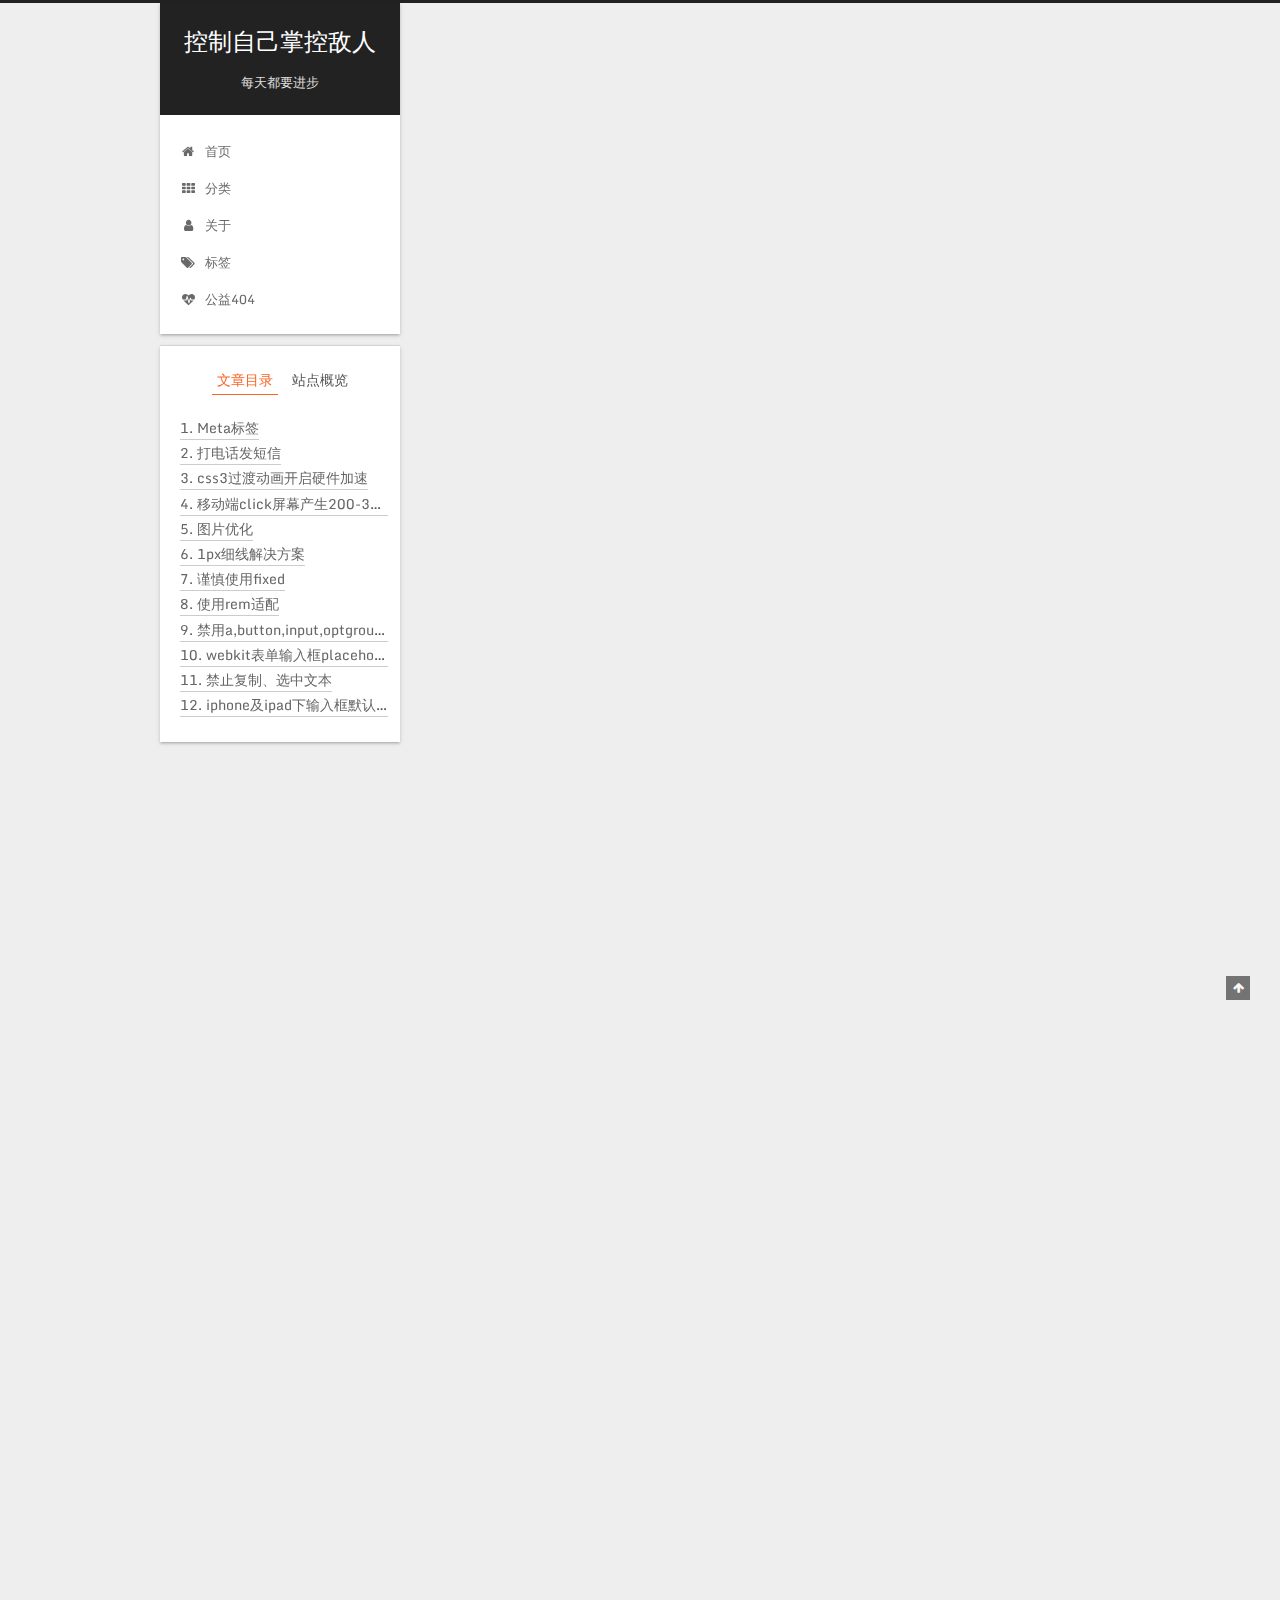
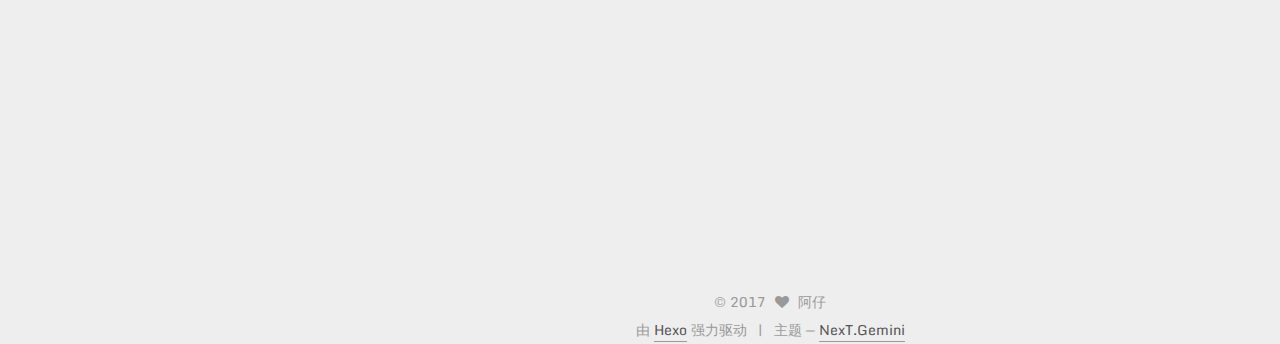
<file: 2017/09/25/mobile/index.html>
<!DOCTYPE html>



  


<html class="theme-next gemini use-motion" lang="zh-Hans">
<head>
  <meta charset="UTF-8"/>
<meta http-equiv="X-UA-Compatible" content="IE=edge" />
<meta name="viewport" content="width=device-width, initial-scale=1, maximum-scale=1"/>
<meta name="theme-color" content="#222">









<meta http-equiv="Cache-Control" content="no-transform" />
<meta http-equiv="Cache-Control" content="no-siteapp" />















  
  
  <link href="/lib/fancybox/source/jquery.fancybox.css?v=2.1.5" rel="stylesheet" type="text/css" />




  
  
  
  

  
    
    
  

  

  

  
    
      
    

    
  

  
    
      
    

    
  

  
    
    
    <link href="//fonts.googleapis.com/css?family=Monda:300,300italic,400,400italic,700,700italic|Lobster Two:300,300italic,400,400italic,700,700italic|PT Mono:300,300italic,400,400italic,700,700italic&subset=latin,latin-ext" rel="stylesheet" type="text/css">
  






<link href="/lib/font-awesome/css/font-awesome.min.css?v=4.6.2" rel="stylesheet" type="text/css" />

<link href="/css/main.css?v=5.1.2" rel="stylesheet" type="text/css" />


  <meta name="keywords" content="Hexo, NexT" />








  <link rel="shortcut icon" type="image/x-icon" href="/favicon.ico?v=5.1.2" />






<meta name="description" content="Meta标签1&amp;lt;meta content=&quot;width=device-width, initial-scale=1.0, maximum-scale=1.0, user-scalable=0;&quot; name=&quot;viewport&quot; /&amp;gt; 禁止ios上自动识别电话1&amp;lt;meta content=&quot;telephone=no&quot; name=&quot;format-detection&quot; /&amp;gt; 禁止">
<meta property="og:type" content="article">
<meta property="og:title" content="移动 Web 开发问题和优化小结">
<meta property="og:url" content="caoxiang156.github.io/2017/09/25/mobile/index.html">
<meta property="og:site_name" content="控制自己掌控敌人">
<meta property="og:description" content="Meta标签1&amp;lt;meta content=&quot;width=device-width, initial-scale=1.0, maximum-scale=1.0, user-scalable=0;&quot; name=&quot;viewport&quot; /&amp;gt; 禁止ios上自动识别电话1&amp;lt;meta content=&quot;telephone=no&quot; name=&quot;format-detection&quot; /&amp;gt; 禁止">
<meta property="og:image" content="/img/1.png">
<meta property="og:updated_time" content="2017-09-25T07:05:20.043Z">
<meta name="twitter:card" content="summary">
<meta name="twitter:title" content="移动 Web 开发问题和优化小结">
<meta name="twitter:description" content="Meta标签1&amp;lt;meta content=&quot;width=device-width, initial-scale=1.0, maximum-scale=1.0, user-scalable=0;&quot; name=&quot;viewport&quot; /&amp;gt; 禁止ios上自动识别电话1&amp;lt;meta content=&quot;telephone=no&quot; name=&quot;format-detection&quot; /&amp;gt; 禁止">
<meta name="twitter:image" content="/img/1.png">



<script type="text/javascript" id="hexo.configurations">
  var NexT = window.NexT || {};
  var CONFIG = {
    root: '/',
    scheme: 'Gemini',
    sidebar: {"position":"left","display":"post","offset":12,"offset_float":12,"b2t":false,"scrollpercent":false,"onmobile":false},
    fancybox: true,
    tabs: true,
    motion: true,
    duoshuo: {
      userId: '0',
      author: '博主'
    },
    algolia: {
      applicationID: '',
      apiKey: '',
      indexName: '',
      hits: {"per_page":10},
      labels: {"input_placeholder":"Search for Posts","hits_empty":"We didn't find any results for the search: ${query}","hits_stats":"${hits} results found in ${time} ms"}
    }
  };
</script>



  <link rel="canonical" href="caoxiang156.github.io/2017/09/25/mobile/"/>





  <title>移动 Web 开发问题和优化小结 | 控制自己掌控敌人</title>
  








</head>

<body itemscope itemtype="http://schema.org/WebPage" lang="zh-Hans">

  
  
    
  

  <div class="container sidebar-position-left page-post-detail ">
    <div class="headband"></div>

    <header id="header" class="header" itemscope itemtype="http://schema.org/WPHeader">
      <div class="header-inner"><div class="site-brand-wrapper">
  <div class="site-meta ">
    

    <div class="custom-logo-site-title">
      <a href="/"  class="brand" rel="start">
        <span class="logo-line-before"><i></i></span>
        <span class="site-title">控制自己掌控敌人</span>
        <span class="logo-line-after"><i></i></span>
      </a>
    </div>
      
        <p class="site-subtitle">每天都要进步</p>
      
  </div>

  <div class="site-nav-toggle">
    <button>
      <span class="btn-bar"></span>
      <span class="btn-bar"></span>
      <span class="btn-bar"></span>
    </button>
  </div>
</div>

<nav class="site-nav">
  

  
    <ul id="menu" class="menu">
      
        
        <li class="menu-item menu-item-home">
          <a href="/" rel="section">
            
              <i class="menu-item-icon fa fa-fw fa-home"></i> <br />
            
            首页
          </a>
        </li>
      
        
        <li class="menu-item menu-item-categories">
          <a href="/categories/" rel="section">
            
              <i class="menu-item-icon fa fa-fw fa-th"></i> <br />
            
            分类
          </a>
        </li>
      
        
        <li class="menu-item menu-item-about">
          <a href="/about/" rel="section">
            
              <i class="menu-item-icon fa fa-fw fa-user"></i> <br />
            
            关于
          </a>
        </li>
      
        
        <li class="menu-item menu-item-tags">
          <a href="/tags/" rel="section">
            
              <i class="menu-item-icon fa fa-fw fa-tags"></i> <br />
            
            标签
          </a>
        </li>
      
        
        <li class="menu-item menu-item-commonweal">
          <a href="/404.html" rel="section">
            
              <i class="menu-item-icon fa fa-fw fa-heartbeat"></i> <br />
            
            公益404
          </a>
        </li>
      

      
    </ul>
  

  
</nav>



 </div>
    </header>

    <main id="main" class="main">
      <div class="main-inner">
        <div class="content-wrap">
          <div id="content" class="content">
            

  <div id="posts" class="posts-expand">
    

  

  
  
  

  <article class="post post-type-mobile" itemscope itemtype="http://schema.org/Article">
  
  
  
  <div class="post-block">
    <link itemprop="mainEntityOfPage" href="caoxiang156.github.io/2017/09/25/mobile/">

    <span hidden itemprop="author" itemscope itemtype="http://schema.org/Person">
      <meta itemprop="name" content="阿仔">
      <meta itemprop="description" content="">
      <meta itemprop="image" content="/images/avatar.jpg">
    </span>

    <span hidden itemprop="publisher" itemscope itemtype="http://schema.org/Organization">
      <meta itemprop="name" content="控制自己掌控敌人">
    </span>

    
      <header class="post-header">

        
        
          <h1 class="post-title" itemprop="name headline">移动 Web 开发问题和优化小结</h1>
        

        <div class="post-meta">
          <span class="post-time">
            
              <span class="post-meta-item-icon">
                <i class="fa fa-calendar-o"></i>
              </span>
              
                <span class="post-meta-item-text">发表于</span>
              
              <time title="创建于" itemprop="dateCreated datePublished" datetime="2017-09-25T11:24:24+08:00">
                2017-09-25
              </time>
            

            

            
          </span>

          
            <span class="post-category" >
            
              <span class="post-meta-divider">|</span>
            
              <span class="post-meta-item-icon">
                <i class="fa fa-folder-o"></i>
              </span>
              
                <span class="post-meta-item-text">分类于</span>
              
              
                <span itemprop="about" itemscope itemtype="http://schema.org/Thing">
                  <a href="/categories/mobile/" itemprop="url" rel="index">
                    <span itemprop="name">mobile</span>
                  </a>
                </span>

                
                
              
            </span>
          

          
            
          

          
          

          

          

          

        </div>
      </header>
    

    
    
    
    <div class="post-body" itemprop="articleBody">

      
      

      
        <h1 id="Meta标签"><a href="#Meta标签" class="headerlink" title="Meta标签"></a>Meta标签</h1><figure class="highlight javascript"><table><tr><td class="gutter"><pre><div class="line">1</div></pre></td><td class="code"><pre><div class="line">&lt;meta content=<span class="string">"width=device-width, initial-scale=1.0, maximum-scale=1.0, user-scalable=0;"</span> name=<span class="string">"viewport"</span> /&gt;</div></pre></td></tr></table></figure>
<h2 id="禁止ios上自动识别电话"><a href="#禁止ios上自动识别电话" class="headerlink" title="禁止ios上自动识别电话"></a>禁止ios上自动识别电话</h2><figure class="highlight javascript"><table><tr><td class="gutter"><pre><div class="line">1</div></pre></td><td class="code"><pre><div class="line">&lt;meta content=<span class="string">"telephone=no"</span> name=<span class="string">"format-detection"</span> /&gt;</div></pre></td></tr></table></figure>
<h2 id="禁止android上自动识别邮箱"><a href="#禁止android上自动识别邮箱" class="headerlink" title="禁止android上自动识别邮箱"></a>禁止android上自动识别邮箱</h2><figure class="highlight javascript"><table><tr><td class="gutter"><pre><div class="line">1</div></pre></td><td class="code"><pre><div class="line">&lt;meta content=<span class="string">"email=no"</span> name=<span class="string">"format-detection"</span> /&gt;</div></pre></td></tr></table></figure>
<h2 id="针对ios上的safari上地址栏和顶端样式条"><a href="#针对ios上的safari上地址栏和顶端样式条" class="headerlink" title="针对ios上的safari上地址栏和顶端样式条"></a>针对ios上的safari上地址栏和顶端样式条</h2><figure class="highlight javascript"><table><tr><td class="gutter"><pre><div class="line">1</div><div class="line">2</div></pre></td><td class="code"><pre><div class="line">&lt;meta name=<span class="string">"apple-mobile-web-app-capable"</span> content=<span class="string">"yes"</span> /&gt;</div><div class="line">&lt;meta name="apple-mobile-web-app-status-bar-style" content="black" /&gt;</div></pre></td></tr></table></figure>
<h1 id="打电话发短信"><a href="#打电话发短信" class="headerlink" title="打电话发短信"></a>打电话发短信</h1><figure class="highlight"><table><tr><td class="gutter"><pre><div class="line">1</div><div class="line">2</div></pre></td><td class="code"><pre><div class="line">&lt;a href="tel:020-11811922"&gt;打电话给:0755-10086&lt;/a&gt;</div><div class="line">&lt;a href="sms:10086"&gt;发短信给: 10086&lt;/a&gt;</div></pre></td></tr></table></figure>
<h1 id="css3过渡动画开启硬件加速"><a href="#css3过渡动画开启硬件加速" class="headerlink" title="css3过渡动画开启硬件加速"></a>css3过渡动画开启硬件加速</h1><figure class="highlight javascript"><table><tr><td class="gutter"><pre><div class="line">1</div><div class="line">2</div><div class="line">3</div><div class="line">4</div><div class="line">5</div><div class="line">6</div></pre></td><td class="code"><pre><div class="line">.translate3d&#123;</div><div class="line">       -webkit-transform: translate3d(<span class="number">0</span>, <span class="number">0</span>, <span class="number">0</span>);</div><div class="line">       -moz-transform: translate3d(<span class="number">0</span>, <span class="number">0</span>, <span class="number">0</span>);</div><div class="line">       -ms-transform: translate3d(<span class="number">0</span>, <span class="number">0</span>, <span class="number">0</span>);</div><div class="line">       transform: translate3d(<span class="number">0</span>, <span class="number">0</span>, <span class="number">0</span>);</div><div class="line"> &#125;</div></pre></td></tr></table></figure>
<h1 id="移动端click屏幕产生200-300-ms的延迟响应"><a href="#移动端click屏幕产生200-300-ms的延迟响应" class="headerlink" title="移动端click屏幕产生200-300 ms的延迟响应"></a>移动端click屏幕产生200-300 ms的延迟响应</h1><p>click事件因为要等待确认是否是双击事件，会有300ms的延迟（两次点击事件间隔小于300ms就认为是双击），体验并不好。现在的解决方案，第一个就是采用touchstart或者touchend代替click。或者封装tap事件来代替click 事件，所谓的tap事件由touchstart事件+ touchmove（判断是否是滑动事件）+touchend事件封装组成。关于touch和鼠标事件的延迟说明<br><img src="/img/1.png"><br>所以在手机上还是使用touch事件来代替click事件</p>
<h1 id="图片优化"><a href="#图片优化" class="headerlink" title="图片优化"></a>图片优化</h1><h2 id="base64编码图片替换url图片"><a href="#base64编码图片替换url图片" class="headerlink" title="base64编码图片替换url图片"></a>base64编码图片替换url图片</h2><p>这个应该没什么好解释的，就是能不发请求的就不要发，对于一些小图标之类的，可以将图片用base64，来减少请求的发送。</p>
<h2 id="图片压缩"><a href="#图片压缩" class="headerlink" title="图片压缩"></a>图片压缩</h2><p>对于整个网站来说，图片是最占流量的资源之一，能不使用就不适用，图标可是使用base64编码，字体图标代替，SVG等来代替，使用就要选择最合适的格式，合适的尺寸，然后压缩–这里推荐腾讯推出的<a href="http://zhitu.isux.us/" target="_blank" rel="external">智图</a></p>
<h2 id="图片懒加载"><a href="#图片懒加载" class="headerlink" title="图片懒加载"></a>图片懒加载</h2><p>首屏加载的快慢，直接影响用户的体验，建议将非首屏的图片资源放到用户需要时才加载。这样可以大大优化首屏加载，减少首屏加载所需要的时间！<br>ps：懒加载要使用js频繁操作dom，期间会导致大量重绘渲染，影响性能。</p>
<h2 id="img还是background"><a href="#img还是background" class="headerlink" title="img还是background"></a>img还是background</h2><p>图片的展示方式有两种，一种是以图片标签显示，一种是以背景图片显示！下面写了这两者的区别。<br>img：html中的标签img是网页结构的一部分会在加载结构的过程中和其他标签一起加载。<br>background：以css背景图存在的图片background会等到结构加载完成（网页的内容全部显示以后）才开始加载<br>也就是说，网页会先加载标签img的内容，再加载背景图片background引用的图片。引入一张图片，那么在这个图片加载完成之前，img后的内容不会显示。而用background来引入同样的图片，网页结构和内容加载完成之后，才开始加载背景图片，网页内容能正常浏览，但是看不到背景图片。</p>
<h1 id="1px细线解决方案"><a href="#1px细线解决方案" class="headerlink" title="1px细线解决方案"></a>1px细线解决方案</h1><h2 id="用小数来写px值"><a href="#用小数来写px值" class="headerlink" title="用小数来写px值"></a>用小数来写px值</h2><figure class="highlight"><table><tr><td class="gutter"><pre><div class="line">1</div><div class="line">2</div><div class="line">3</div><div class="line">4</div><div class="line">5</div><div class="line">6</div><div class="line">7</div></pre></td><td class="code"><pre><div class="line">.border &#123; border: 1px solid #999 &#125;</div><div class="line">@media screen and (-webkit-min-device-pixel-ratio: 2) &#123;</div><div class="line">    .border &#123; border: 0.5px solid #999 &#125;</div><div class="line">&#125;</div><div class="line">@media screen and (-webkit-min-device-pixel-ratio: 3) &#123;</div><div class="line">    .border &#123; border: 0.333333px solid #999 &#125;</div><div class="line">&#125;</div></pre></td></tr></table></figure>
<h2 id="before-after与transform"><a href="#before-after与transform" class="headerlink" title=":before, :after与transform"></a>:before, :after与transform</h2><figure class="highlight"><table><tr><td class="gutter"><pre><div class="line">1</div><div class="line">2</div><div class="line">3</div><div class="line">4</div><div class="line">5</div><div class="line">6</div><div class="line">7</div><div class="line">8</div><div class="line">9</div><div class="line">10</div><div class="line">11</div><div class="line">12</div><div class="line">13</div><div class="line">14</div><div class="line">15</div><div class="line">16</div><div class="line">17</div><div class="line">18</div><div class="line">19</div><div class="line">20</div><div class="line">21</div></pre></td><td class="code"><pre><div class="line">.radius-border&#123;</div><div class="line">    position: relative;</div><div class="line">&#125;</div><div class="line">@media screen and (-webkit-min-device-pixel-ratio: 2)&#123;</div><div class="line">    .radius-border:before&#123;</div><div class="line">        content: "";</div><div class="line">        pointer-events: none; /* 防止点击触发 */</div><div class="line">        box-sizing: border-box;</div><div class="line">        position: absolute;</div><div class="line">        width: 200%;</div><div class="line">        height: 200%;</div><div class="line">        left: 0;</div><div class="line">        top: 0;</div><div class="line">        border-radius: 8px;</div><div class="line">        border:1px solid #999;</div><div class="line">        -webkit-transform(scale(0.5));</div><div class="line">        -webkit-transform-origin: 0 0;</div><div class="line">        transform(scale(0.5));</div><div class="line">        transform-origin: 0 0;</div><div class="line">    &#125;</div><div class="line">&#125;</div></pre></td></tr></table></figure>
<h1 id="谨慎使用fixed"><a href="#谨慎使用fixed" class="headerlink" title="谨慎使用fixed"></a>谨慎使用fixed</h1><figure class="highlight javascript"><table><tr><td class="gutter"><pre><div class="line">1</div></pre></td><td class="code"><pre><div class="line">ios下fixed元素容易定位出错，软键盘弹出时，影响fixed元素定位，会发生元素错位，有时候会出现闪屏的效果。所以在手机上，不建议用fixed定位，使用absolute代替！</div></pre></td></tr></table></figure>
<h1 id="使用rem适配"><a href="#使用rem适配" class="headerlink" title="使用rem适配"></a>使用rem适配</h1><p>1.rem:rem和em单位一样，都是一个相对单位。不同的是em是相对于元素的父元素的font-size进行计算；rem是相对于根元素html的font-size进行计算。这样一来rem就绕开了复杂的层级关系，实现了类似于em单位的功能。</p>
<p>2.屏幕根据设计稿的比例转换对应的rem值，比如：</p>
<p>640的设置 = 20*(clientWidth/320) </p>
<p>320的设置 = 10*(clientWidth/320) </p>
<p>设置html font-size的工作我们交给js去实现，所以我的切稿元素都按照 (元素设计稿px/100 = 最终的rem)<br><figure class="highlight javascript"><table><tr><td class="gutter"><pre><div class="line">1</div><div class="line">2</div><div class="line">3</div><div class="line">4</div><div class="line">5</div><div class="line">6</div><div class="line">7</div><div class="line">8</div><div class="line">9</div><div class="line">10</div><div class="line">11</div><div class="line">12</div><div class="line">13</div></pre></td><td class="code"><pre><div class="line">(<span class="function"><span class="keyword">function</span> (<span class="params">doc, win</span>) </span>&#123;</div><div class="line">  <span class="keyword">var</span> docEl = doc.documentElement,</div><div class="line">  resizeEvt = <span class="string">'orientationchange'</span> <span class="keyword">in</span> <span class="built_in">window</span> ? <span class="string">'orientationchange'</span> : <span class="string">'resize'</span>,</div><div class="line">  recalc = <span class="function"><span class="keyword">function</span> (<span class="params"></span>) </span>&#123;</div><div class="line">      <span class="keyword">var</span> clientWidth = docEl.clientWidth;</div><div class="line">      <span class="keyword">if</span> (!clientWidth) <span class="keyword">return</span>;</div><div class="line">      docEl.style.fontSize = <span class="number">100</span> * (clientWidth / <span class="number">750</span>) + <span class="string">'px'</span>;</div><div class="line">  &#125;;</div><div class="line"></div><div class="line">  <span class="keyword">if</span> (!doc.addEventListener) <span class="keyword">return</span>;</div><div class="line">  win.addEventListener(resizeEvt, recalc, <span class="literal">false</span>);</div><div class="line">  doc.addEventListener(<span class="string">'DOMContentLoaded'</span>, recalc, <span class="literal">false</span>);</div><div class="line">&#125;)(<span class="built_in">document</span>, <span class="built_in">window</span>);</div></pre></td></tr></table></figure></p>
<h1 id="禁用a-button-input-optgroup-select-textarea-等标签背景变暗"><a href="#禁用a-button-input-optgroup-select-textarea-等标签背景变暗" class="headerlink" title="禁用a,button,input,optgroup,select,textarea 等标签背景变暗"></a>禁用a,button,input,optgroup,select,textarea 等标签背景变暗</h1><p>在移动端使用a标签做按钮的时候或者文字连接的时候，点击按钮会出现一个 “暗色的”背景，比如如下代码:<br><figure class="highlight"><table><tr><td class="gutter"><pre><div class="line">1</div><div class="line">2</div></pre></td><td class="code"><pre><div class="line">&lt;a href=""&gt;button1&lt;/a&gt;</div><div class="line">&lt;input type="button" value="提交"/&gt;</div></pre></td></tr></table></figure></p>
<p>在移动端点击后 会出现”暗色”的背景，这时候我们需要在css加入如下代码即可：</p>
<figure class="highlight javascript"><table><tr><td class="gutter"><pre><div class="line">1</div><div class="line">2</div><div class="line">3</div></pre></td><td class="code"><pre><div class="line">a,button,input,optgroup,select,textarea&#123;</div><div class="line">    -webkit-tap-highlight-color: rgba(<span class="number">0</span>,<span class="number">0</span>,<span class="number">0</span>,<span class="number">0</span>);</div><div class="line">&#125;</div></pre></td></tr></table></figure>
<h1 id="webkit表单输入框placeholder的颜色值改变"><a href="#webkit表单输入框placeholder的颜色值改变" class="headerlink" title="webkit表单输入框placeholder的颜色值改变"></a>webkit表单输入框placeholder的颜色值改变</h1><p>如果想要默认的颜色显示红色，代码如下：</p>
<figure class="highlight javascript"><table><tr><td class="gutter"><pre><div class="line">1</div></pre></td><td class="code"><pre><div class="line">input::-webkit-input-placeholder&#123;<span class="attr">color</span>:red;&#125;</div></pre></td></tr></table></figure>
<p>如果想要用户点击变为蓝色，代码如下：</p>
<figure class="highlight javascript"><table><tr><td class="gutter"><pre><div class="line">1</div></pre></td><td class="code"><pre><div class="line">input:focus::-webkit-input-placeholder&#123;<span class="attr">color</span>:blue;&#125;</div></pre></td></tr></table></figure>
<h1 id="禁止复制、选中文本"><a href="#禁止复制、选中文本" class="headerlink" title="禁止复制、选中文本"></a>禁止复制、选中文本</h1><figure class="highlight javascript"><table><tr><td class="gutter"><pre><div class="line">1</div><div class="line">2</div><div class="line">3</div><div class="line">4</div><div class="line">5</div><div class="line">6</div></pre></td><td class="code"><pre><div class="line">Element &#123;</div><div class="line">    -webkit-user-select: none;</div><div class="line">    -moz-user-select: none;</div><div class="line">    -khtml-user-select: none;</div><div class="line">     user-select: none;</div><div class="line">&#125;</div></pre></td></tr></table></figure>
<h1 id="iphone及ipad下输入框默认内阴影"><a href="#iphone及ipad下输入框默认内阴影" class="headerlink" title="iphone及ipad下输入框默认内阴影"></a>iphone及ipad下输入框默认内阴影</h1><figure class="highlight javascript"><table><tr><td class="gutter"><pre><div class="line">1</div><div class="line">2</div><div class="line">3</div></pre></td><td class="code"><pre><div class="line">Element&#123;</div><div class="line">    -webkit-appearance: none;</div><div class="line">&#125;</div></pre></td></tr></table></figure>
      
    </div>
    
    
    

    

    

    

    <footer class="post-footer">
      

      
      
      

      
        <div class="post-nav">
          <div class="post-nav-next post-nav-item">
            
              <a href="/2017/09/06/array/" rel="next" title="基础算法">
                <i class="fa fa-chevron-left"></i> 基础算法
              </a>
            
          </div>

          <span class="post-nav-divider"></span>

          <div class="post-nav-prev post-nav-item">
            
          </div>
        </div>
      

      
      
    </footer>
  </div>
  
  
  
  </article>



    <div class="post-spread">
      
    </div>
  </div>


          </div>
          


          
  <div class="comments" id="comments">
    
  </div>


        </div>
        
          
  
  <div class="sidebar-toggle">
    <div class="sidebar-toggle-line-wrap">
      <span class="sidebar-toggle-line sidebar-toggle-line-first"></span>
      <span class="sidebar-toggle-line sidebar-toggle-line-middle"></span>
      <span class="sidebar-toggle-line sidebar-toggle-line-last"></span>
    </div>
  </div>

  <aside id="sidebar" class="sidebar">
    
    <div class="sidebar-inner">

      

      
        <ul class="sidebar-nav motion-element">
          <li class="sidebar-nav-toc sidebar-nav-active" data-target="post-toc-wrap" >
            文章目录
          </li>
          <li class="sidebar-nav-overview" data-target="site-overview">
            站点概览
          </li>
        </ul>
      

      <section class="site-overview sidebar-panel">
        <div class="site-author motion-element" itemprop="author" itemscope itemtype="http://schema.org/Person">
          <img class="site-author-image" itemprop="image"
               src="/images/avatar.jpg"
               alt="阿仔" />
          <p class="site-author-name" itemprop="name">阿仔</p>
           
              <p class="site-description motion-element" itemprop="description">生命不息代码不止</p>
          
        </div>
        <nav class="site-state motion-element">

          
            <div class="site-state-item site-state-posts">
              <a href="/">
                <span class="site-state-item-count">3</span>
                <span class="site-state-item-name">日志</span>
              </a>
            </div>
          

          
            
            
            <div class="site-state-item site-state-categories">
              
                <span class="site-state-item-count">2</span>
                <span class="site-state-item-name">分类</span>
              
            </div>
          

          

        </nav>

        

        <div class="links-of-author motion-element">
          
            
              <span class="links-of-author-item">
                <a href="https://github.com/caoxiang156" target="_blank" title="GitHub">
                  
                    <i class="fa fa-fw fa-github"></i>
                  
                    
                      GitHub
                    
                </a>
              </span>
            
          
        </div>

        
        

        
        

        


      </section>

      
      <!--noindex-->
        <section class="post-toc-wrap motion-element sidebar-panel sidebar-panel-active">
          <div class="post-toc">

            
              
            

            
              <div class="post-toc-content"><ol class="nav"><li class="nav-item nav-level-1"><a class="nav-link" href="#Meta标签"><span class="nav-number">1.</span> <span class="nav-text">Meta标签</span></a><ol class="nav-child"><li class="nav-item nav-level-2"><a class="nav-link" href="#禁止ios上自动识别电话"><span class="nav-number">1.1.</span> <span class="nav-text">禁止ios上自动识别电话</span></a></li><li class="nav-item nav-level-2"><a class="nav-link" href="#禁止android上自动识别邮箱"><span class="nav-number">1.2.</span> <span class="nav-text">禁止android上自动识别邮箱</span></a></li><li class="nav-item nav-level-2"><a class="nav-link" href="#针对ios上的safari上地址栏和顶端样式条"><span class="nav-number">1.3.</span> <span class="nav-text">针对ios上的safari上地址栏和顶端样式条</span></a></li></ol></li><li class="nav-item nav-level-1"><a class="nav-link" href="#打电话发短信"><span class="nav-number">2.</span> <span class="nav-text">打电话发短信</span></a></li><li class="nav-item nav-level-1"><a class="nav-link" href="#css3过渡动画开启硬件加速"><span class="nav-number">3.</span> <span class="nav-text">css3过渡动画开启硬件加速</span></a></li><li class="nav-item nav-level-1"><a class="nav-link" href="#移动端click屏幕产生200-300-ms的延迟响应"><span class="nav-number">4.</span> <span class="nav-text">移动端click屏幕产生200-300 ms的延迟响应</span></a></li><li class="nav-item nav-level-1"><a class="nav-link" href="#图片优化"><span class="nav-number">5.</span> <span class="nav-text">图片优化</span></a><ol class="nav-child"><li class="nav-item nav-level-2"><a class="nav-link" href="#base64编码图片替换url图片"><span class="nav-number">5.1.</span> <span class="nav-text">base64编码图片替换url图片</span></a></li><li class="nav-item nav-level-2"><a class="nav-link" href="#图片压缩"><span class="nav-number">5.2.</span> <span class="nav-text">图片压缩</span></a></li><li class="nav-item nav-level-2"><a class="nav-link" href="#图片懒加载"><span class="nav-number">5.3.</span> <span class="nav-text">图片懒加载</span></a></li><li class="nav-item nav-level-2"><a class="nav-link" href="#img还是background"><span class="nav-number">5.4.</span> <span class="nav-text">img还是background</span></a></li></ol></li><li class="nav-item nav-level-1"><a class="nav-link" href="#1px细线解决方案"><span class="nav-number">6.</span> <span class="nav-text">1px细线解决方案</span></a><ol class="nav-child"><li class="nav-item nav-level-2"><a class="nav-link" href="#用小数来写px值"><span class="nav-number">6.1.</span> <span class="nav-text">用小数来写px值</span></a></li><li class="nav-item nav-level-2"><a class="nav-link" href="#before-after与transform"><span class="nav-number">6.2.</span> <span class="nav-text">:before, :after与transform</span></a></li></ol></li><li class="nav-item nav-level-1"><a class="nav-link" href="#谨慎使用fixed"><span class="nav-number">7.</span> <span class="nav-text">谨慎使用fixed</span></a></li><li class="nav-item nav-level-1"><a class="nav-link" href="#使用rem适配"><span class="nav-number">8.</span> <span class="nav-text">使用rem适配</span></a></li><li class="nav-item nav-level-1"><a class="nav-link" href="#禁用a-button-input-optgroup-select-textarea-等标签背景变暗"><span class="nav-number">9.</span> <span class="nav-text">禁用a,button,input,optgroup,select,textarea 等标签背景变暗</span></a></li><li class="nav-item nav-level-1"><a class="nav-link" href="#webkit表单输入框placeholder的颜色值改变"><span class="nav-number">10.</span> <span class="nav-text">webkit表单输入框placeholder的颜色值改变</span></a></li><li class="nav-item nav-level-1"><a class="nav-link" href="#禁止复制、选中文本"><span class="nav-number">11.</span> <span class="nav-text">禁止复制、选中文本</span></a></li><li class="nav-item nav-level-1"><a class="nav-link" href="#iphone及ipad下输入框默认内阴影"><span class="nav-number">12.</span> <span class="nav-text">iphone及ipad下输入框默认内阴影</span></a></li></ol></div>
            

          </div>
        </section>
      <!--/noindex-->
      

      

    </div>
  </aside>


        
      </div>
    </main>

    <footer id="footer" class="footer">
      <div class="footer-inner">
        <div class="copyright" >
  
  &copy; 
  <span itemprop="copyrightYear">2017</span>
  <span class="with-love">
    <i class="fa fa-heart"></i>
  </span>
  <span class="author" itemprop="copyrightHolder">阿仔</span>

  
</div>


  <div class="powered-by">
    由 <a class="theme-link" href="https://hexo.io">Hexo</a> 强力驱动
  </div>

  <span class="post-meta-divider">|</span>

  <div class="theme-info">
    主题 &mdash;
    <a class="theme-link" href="https://github.com/iissnan/hexo-theme-next">
      NexT.Gemini
    </a>
  </div>


        







        
      </div>
    </footer>

    
      <div class="back-to-top">
        <i class="fa fa-arrow-up"></i>
        
      </div>
    

  </div>

  

<script type="text/javascript">
  if (Object.prototype.toString.call(window.Promise) !== '[object Function]') {
    window.Promise = null;
  }
</script>









  












  
  <script type="text/javascript" src="/lib/jquery/index.js?v=2.1.3"></script>

  
  <script type="text/javascript" src="/lib/fastclick/lib/fastclick.min.js?v=1.0.6"></script>

  
  <script type="text/javascript" src="/lib/jquery_lazyload/jquery.lazyload.js?v=1.9.7"></script>

  
  <script type="text/javascript" src="/lib/velocity/velocity.min.js?v=1.2.1"></script>

  
  <script type="text/javascript" src="/lib/velocity/velocity.ui.min.js?v=1.2.1"></script>

  
  <script type="text/javascript" src="/lib/fancybox/source/jquery.fancybox.pack.js?v=2.1.5"></script>


  


  <script type="text/javascript" src="/js/src/utils.js?v=5.1.2"></script>

  <script type="text/javascript" src="/js/src/motion.js?v=5.1.2"></script>



  
  


  <script type="text/javascript" src="/js/src/affix.js?v=5.1.2"></script>

  <script type="text/javascript" src="/js/src/schemes/pisces.js?v=5.1.2"></script>



  
  <script type="text/javascript" src="/js/src/scrollspy.js?v=5.1.2"></script>
<script type="text/javascript" src="/js/src/post-details.js?v=5.1.2"></script>



  


  <script type="text/javascript" src="/js/src/bootstrap.js?v=5.1.2"></script>



  


  




	





  





  








  





  

  

  

  

  

  

</body>
</html>
</file>
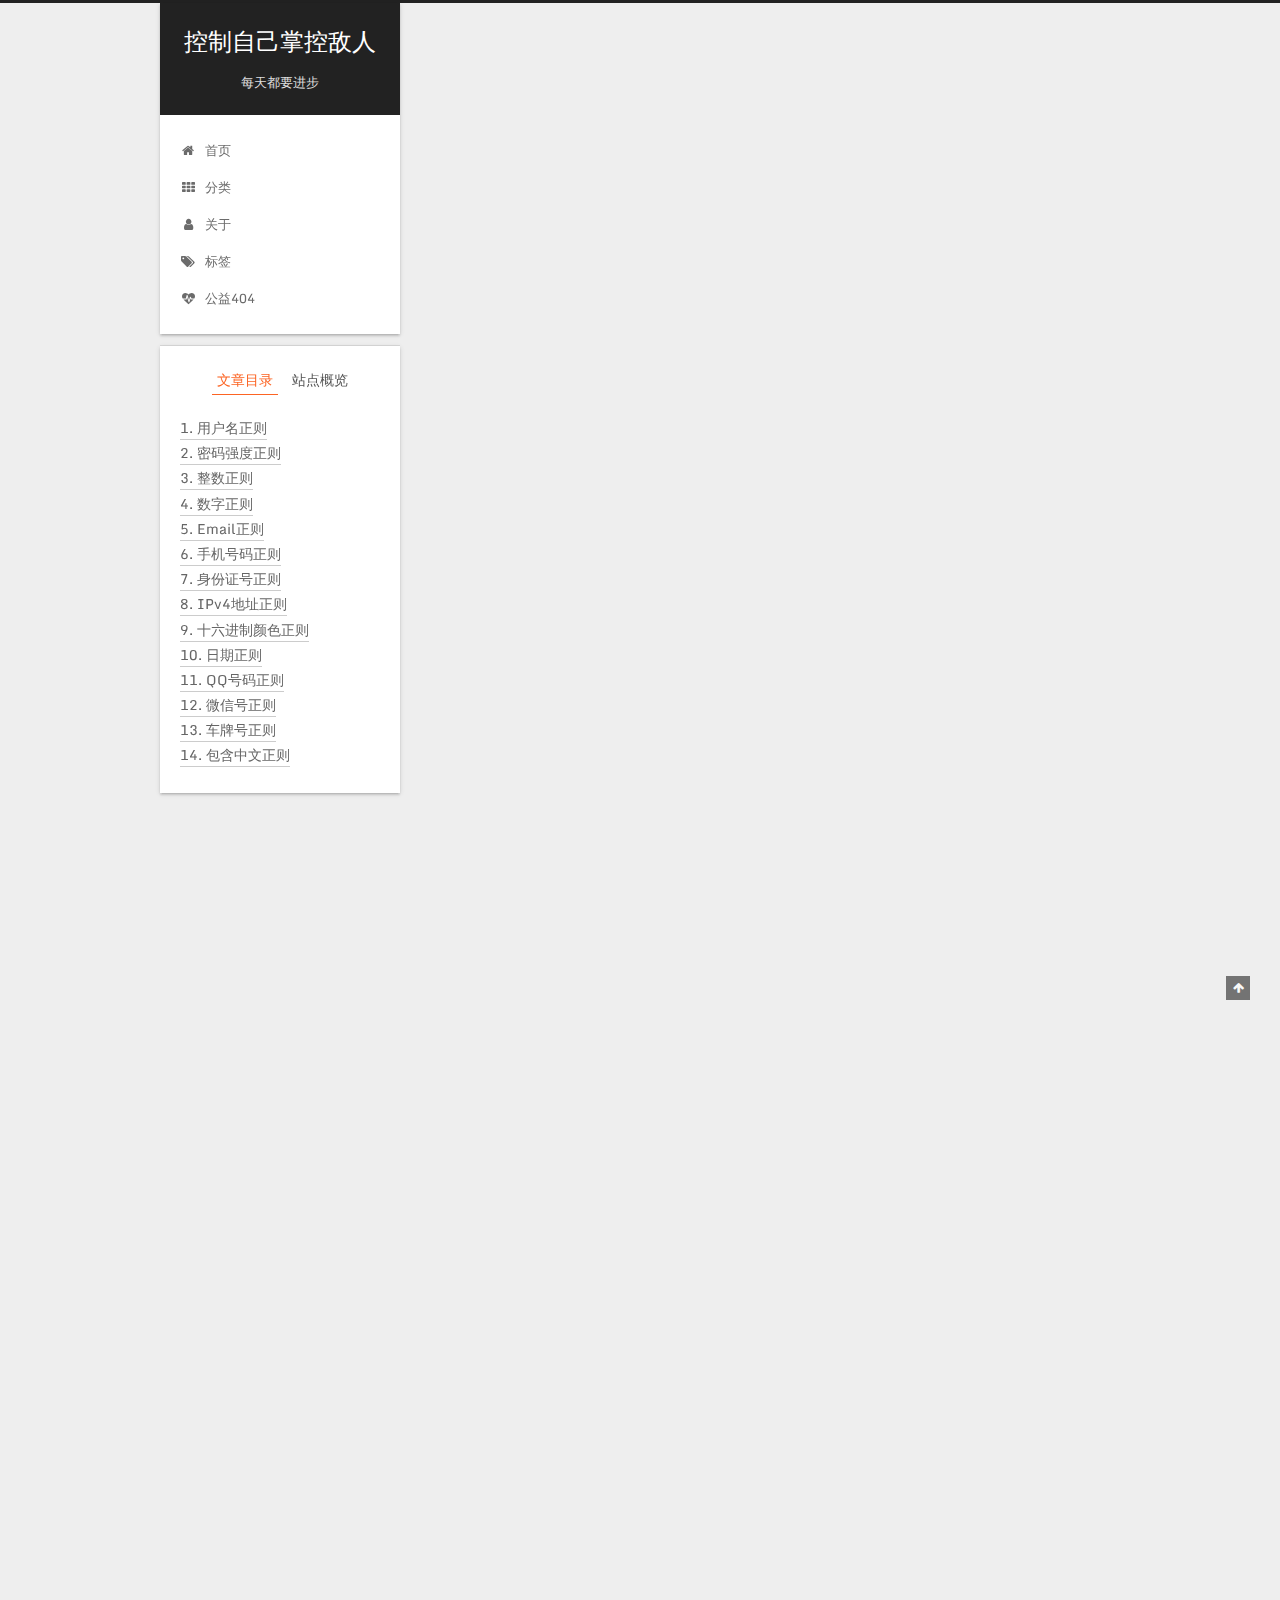
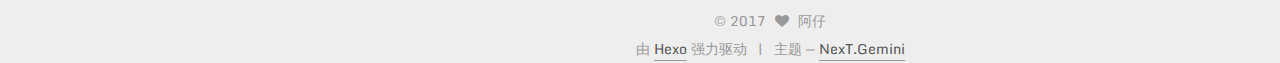
<file: 2017/09/26/regularly/index.html>
<!DOCTYPE html>



  


<html class="theme-next gemini use-motion" lang="zh-Hans">
<head>
  <meta charset="UTF-8"/>
<meta http-equiv="X-UA-Compatible" content="IE=edge" />
<meta name="viewport" content="width=device-width, initial-scale=1, maximum-scale=1"/>
<meta name="theme-color" content="#222">









<meta http-equiv="Cache-Control" content="no-transform" />
<meta http-equiv="Cache-Control" content="no-siteapp" />















  
  
  <link href="/lib/fancybox/source/jquery.fancybox.css?v=2.1.5" rel="stylesheet" type="text/css" />




  
  
  
  

  
    
    
  

  

  

  
    
      
    

    
  

  
    
      
    

    
  

  
    
    
    <link href="//fonts.googleapis.com/css?family=Monda:300,300italic,400,400italic,700,700italic|Lobster Two:300,300italic,400,400italic,700,700italic|PT Mono:300,300italic,400,400italic,700,700italic&subset=latin,latin-ext" rel="stylesheet" type="text/css">
  






<link href="/lib/font-awesome/css/font-awesome.min.css?v=4.6.2" rel="stylesheet" type="text/css" />

<link href="/css/main.css?v=5.1.2" rel="stylesheet" type="text/css" />


  <meta name="keywords" content="Hexo, NexT" />








  <link rel="shortcut icon" type="image/x-icon" href="/favicon.ico?v=5.1.2" />






<meta name="description" content="用户名正则1234//用户名正则，4到16位（字母，数字，下划线，减号）var uPattern = /^[a-zA-Z0-9_-]&amp;#123;4,16&amp;#125;$/;//输出 trueconsole.log(uPattern.test(&quot;caibaojian&quot;)); 密码强度正则1234//密码强度正则，最少6位，包括至少1个大写字母，1个小写字母，1个数字，1个特殊字符var pPatter">
<meta property="og:type" content="article">
<meta property="og:title" content="常用的正则">
<meta property="og:url" content="caoxiang156.github.io/2017/09/26/regularly/index.html">
<meta property="og:site_name" content="控制自己掌控敌人">
<meta property="og:description" content="用户名正则1234//用户名正则，4到16位（字母，数字，下划线，减号）var uPattern = /^[a-zA-Z0-9_-]&amp;#123;4,16&amp;#125;$/;//输出 trueconsole.log(uPattern.test(&quot;caibaojian&quot;)); 密码强度正则1234//密码强度正则，最少6位，包括至少1个大写字母，1个小写字母，1个数字，1个特殊字符var pPatter">
<meta property="og:updated_time" content="2017-09-26T01:49:09.881Z">
<meta name="twitter:card" content="summary">
<meta name="twitter:title" content="常用的正则">
<meta name="twitter:description" content="用户名正则1234//用户名正则，4到16位（字母，数字，下划线，减号）var uPattern = /^[a-zA-Z0-9_-]&amp;#123;4,16&amp;#125;$/;//输出 trueconsole.log(uPattern.test(&quot;caibaojian&quot;)); 密码强度正则1234//密码强度正则，最少6位，包括至少1个大写字母，1个小写字母，1个数字，1个特殊字符var pPatter">



<script type="text/javascript" id="hexo.configurations">
  var NexT = window.NexT || {};
  var CONFIG = {
    root: '/',
    scheme: 'Gemini',
    sidebar: {"position":"left","display":"post","offset":12,"offset_float":12,"b2t":false,"scrollpercent":false,"onmobile":false},
    fancybox: true,
    tabs: true,
    motion: true,
    duoshuo: {
      userId: '0',
      author: '博主'
    },
    algolia: {
      applicationID: '',
      apiKey: '',
      indexName: '',
      hits: {"per_page":10},
      labels: {"input_placeholder":"Search for Posts","hits_empty":"We didn't find any results for the search: ${query}","hits_stats":"${hits} results found in ${time} ms"}
    }
  };
</script>



  <link rel="canonical" href="caoxiang156.github.io/2017/09/26/regularly/"/>





  <title>常用的正则 | 控制自己掌控敌人</title>
  








</head>

<body itemscope itemtype="http://schema.org/WebPage" lang="zh-Hans">

  
  
    
  

  <div class="container sidebar-position-left page-post-detail ">
    <div class="headband"></div>

    <header id="header" class="header" itemscope itemtype="http://schema.org/WPHeader">
      <div class="header-inner"><div class="site-brand-wrapper">
  <div class="site-meta ">
    

    <div class="custom-logo-site-title">
      <a href="/"  class="brand" rel="start">
        <span class="logo-line-before"><i></i></span>
        <span class="site-title">控制自己掌控敌人</span>
        <span class="logo-line-after"><i></i></span>
      </a>
    </div>
      
        <p class="site-subtitle">每天都要进步</p>
      
  </div>

  <div class="site-nav-toggle">
    <button>
      <span class="btn-bar"></span>
      <span class="btn-bar"></span>
      <span class="btn-bar"></span>
    </button>
  </div>
</div>

<nav class="site-nav">
  

  
    <ul id="menu" class="menu">
      
        
        <li class="menu-item menu-item-home">
          <a href="/" rel="section">
            
              <i class="menu-item-icon fa fa-fw fa-home"></i> <br />
            
            首页
          </a>
        </li>
      
        
        <li class="menu-item menu-item-categories">
          <a href="/categories/" rel="section">
            
              <i class="menu-item-icon fa fa-fw fa-th"></i> <br />
            
            分类
          </a>
        </li>
      
        
        <li class="menu-item menu-item-about">
          <a href="/about/" rel="section">
            
              <i class="menu-item-icon fa fa-fw fa-user"></i> <br />
            
            关于
          </a>
        </li>
      
        
        <li class="menu-item menu-item-tags">
          <a href="/tags/" rel="section">
            
              <i class="menu-item-icon fa fa-fw fa-tags"></i> <br />
            
            标签
          </a>
        </li>
      
        
        <li class="menu-item menu-item-commonweal">
          <a href="/404.html" rel="section">
            
              <i class="menu-item-icon fa fa-fw fa-heartbeat"></i> <br />
            
            公益404
          </a>
        </li>
      

      
    </ul>
  

  
</nav>



 </div>
    </header>

    <main id="main" class="main">
      <div class="main-inner">
        <div class="content-wrap">
          <div id="content" class="content">
            

  <div id="posts" class="posts-expand">
    

  

  
  
  

  <article class="post post-type-normal" itemscope itemtype="http://schema.org/Article">
  
  
  
  <div class="post-block">
    <link itemprop="mainEntityOfPage" href="caoxiang156.github.io/2017/09/26/regularly/">

    <span hidden itemprop="author" itemscope itemtype="http://schema.org/Person">
      <meta itemprop="name" content="阿仔">
      <meta itemprop="description" content="">
      <meta itemprop="image" content="/images/avatar.jpg">
    </span>

    <span hidden itemprop="publisher" itemscope itemtype="http://schema.org/Organization">
      <meta itemprop="name" content="控制自己掌控敌人">
    </span>

    
      <header class="post-header">

        
        
          <h1 class="post-title" itemprop="name headline">常用的正则</h1>
        

        <div class="post-meta">
          <span class="post-time">
            
              <span class="post-meta-item-icon">
                <i class="fa fa-calendar-o"></i>
              </span>
              
                <span class="post-meta-item-text">发表于</span>
              
              <time title="创建于" itemprop="dateCreated datePublished" datetime="2017-09-26T09:36:46+08:00">
                2017-09-26
              </time>
            

            

            
          </span>

          
            <span class="post-category" >
            
              <span class="post-meta-divider">|</span>
            
              <span class="post-meta-item-icon">
                <i class="fa fa-folder-o"></i>
              </span>
              
                <span class="post-meta-item-text">分类于</span>
              
              
                <span itemprop="about" itemscope itemtype="http://schema.org/Thing">
                  <a href="/categories/js/" itemprop="url" rel="index">
                    <span itemprop="name">js</span>
                  </a>
                </span>

                
                
              
            </span>
          

          
            
          

          
          

          

          

          

        </div>
      </header>
    

    
    
    
    <div class="post-body" itemprop="articleBody">

      
      

      
        <h1 id="用户名正则"><a href="#用户名正则" class="headerlink" title="用户名正则"></a>用户名正则</h1><figure class="highlight javascript"><table><tr><td class="gutter"><pre><div class="line">1</div><div class="line">2</div><div class="line">3</div><div class="line">4</div></pre></td><td class="code"><pre><div class="line"><span class="comment">//用户名正则，4到16位（字母，数字，下划线，减号）</span></div><div class="line"><span class="keyword">var</span> uPattern = <span class="regexp">/^[a-zA-Z0-9_-]&#123;4,16&#125;$/</span>;</div><div class="line"><span class="comment">//输出 true</span></div><div class="line"><span class="built_in">console</span>.log(uPattern.test(<span class="string">"caibaojian"</span>));</div></pre></td></tr></table></figure>
<h1 id="密码强度正则"><a href="#密码强度正则" class="headerlink" title="密码强度正则"></a>密码强度正则</h1><figure class="highlight javascript"><table><tr><td class="gutter"><pre><div class="line">1</div><div class="line">2</div><div class="line">3</div><div class="line">4</div></pre></td><td class="code"><pre><div class="line"><span class="comment">//密码强度正则，最少6位，包括至少1个大写字母，1个小写字母，1个数字，1个特殊字符</span></div><div class="line"><span class="keyword">var</span> pPattern = <span class="regexp">/^.*(?=.&#123;6,&#125;)(?=.*\d)(?=.*[A-Z])(?=.*[a-z])(?=.*[!@#$%^&amp;*? ]).*$/</span>;</div><div class="line"><span class="comment">//输出 true</span></div><div class="line"><span class="built_in">console</span>.log(<span class="string">"=="</span>+pPattern.test(<span class="string">"caibaojian#"</span>));</div></pre></td></tr></table></figure>
<h1 id="整数正则"><a href="#整数正则" class="headerlink" title="整数正则"></a>整数正则</h1><figure class="highlight javascript"><table><tr><td class="gutter"><pre><div class="line">1</div><div class="line">2</div><div class="line">3</div><div class="line">4</div><div class="line">5</div><div class="line">6</div><div class="line">7</div><div class="line">8</div><div class="line">9</div><div class="line">10</div><div class="line">11</div><div class="line">12</div></pre></td><td class="code"><pre><div class="line"><span class="comment">//正整数正则</span></div><div class="line"><span class="keyword">var</span> posPattern = <span class="regexp">/^\d+$/</span>;</div><div class="line"><span class="comment">//负整数正则</span></div><div class="line"><span class="keyword">var</span> negPattern = <span class="regexp">/^-\d+$/</span>;</div><div class="line"><span class="comment">//整数正则</span></div><div class="line"><span class="keyword">var</span> intPattern = <span class="regexp">/^-?\d+$/</span>;</div><div class="line"><span class="comment">//输出 true</span></div><div class="line"><span class="built_in">console</span>.log(posPattern.test(<span class="string">"42"</span>));</div><div class="line"><span class="comment">//输出 true</span></div><div class="line"><span class="built_in">console</span>.log(negPattern.test(<span class="string">"-42"</span>));</div><div class="line"><span class="comment">//输出 true</span></div><div class="line"><span class="built_in">console</span>.log(intPattern.test(<span class="string">"-42"</span>));</div></pre></td></tr></table></figure>
<h1 id="数字正则"><a href="#数字正则" class="headerlink" title="数字正则"></a>数字正则</h1><figure class="highlight javascript"><table><tr><td class="gutter"><pre><div class="line">1</div><div class="line">2</div><div class="line">3</div><div class="line">4</div><div class="line">5</div><div class="line">6</div><div class="line">7</div><div class="line">8</div><div class="line">9</div></pre></td><td class="code"><pre><div class="line"><span class="comment">//正数正则</span></div><div class="line"><span class="keyword">var</span> posPattern = <span class="regexp">/^\d*\.?\d+$/</span>;</div><div class="line"><span class="comment">//负数正则</span></div><div class="line"><span class="keyword">var</span> negPattern = <span class="regexp">/^-\d*\.?\d+$/</span>;</div><div class="line"><span class="comment">//数字正则</span></div><div class="line"><span class="keyword">var</span> numPattern = <span class="regexp">/^-?\d*\.?\d+$/</span>;</div><div class="line"><span class="built_in">console</span>.log(posPattern.test(<span class="string">"42.2"</span>));</div><div class="line"><span class="built_in">console</span>.log(negPattern.test(<span class="string">"-42.2"</span>));</div><div class="line"><span class="built_in">console</span>.log(numPattern.test(<span class="string">"-42.2"</span>));</div></pre></td></tr></table></figure>
<h1 id="Email正则"><a href="#Email正则" class="headerlink" title="Email正则"></a>Email正则</h1><figure class="highlight javascript"><table><tr><td class="gutter"><pre><div class="line">1</div><div class="line">2</div><div class="line">3</div><div class="line">4</div></pre></td><td class="code"><pre><div class="line"><span class="comment">//Email正则</span></div><div class="line"><span class="keyword">var</span> ePattern = <span class="regexp">/^([A-Za-z0-9_\-\.])+\@([A-Za-z0-9_\-\.])+\.([A-Za-z]&#123;2,4&#125;)$/</span>;</div><div class="line"><span class="comment">//输出 true</span></div><div class="line"><span class="built_in">console</span>.log(ePattern.test(<span class="string">"99154507@qq.com"</span>));</div></pre></td></tr></table></figure>
<h1 id="手机号码正则"><a href="#手机号码正则" class="headerlink" title="手机号码正则"></a>手机号码正则</h1><figure class="highlight javascript"><table><tr><td class="gutter"><pre><div class="line">1</div><div class="line">2</div><div class="line">3</div><div class="line">4</div></pre></td><td class="code"><pre><div class="line"><span class="comment">//手机号正则</span></div><div class="line"><span class="keyword">var</span> mPattern = <span class="regexp">/^1[34578]\d&#123;9&#125;$/</span>; <span class="comment">//http://caibaojian.com/regexp-example.html</span></div><div class="line"><span class="comment">//输出 true</span></div><div class="line"><span class="built_in">console</span>.log(mPattern.test(<span class="string">"15507621888"</span>));</div></pre></td></tr></table></figure>
<h1 id="身份证号正则"><a href="#身份证号正则" class="headerlink" title="身份证号正则"></a>身份证号正则</h1><figure class="highlight javascript"><table><tr><td class="gutter"><pre><div class="line">1</div><div class="line">2</div><div class="line">3</div><div class="line">4</div></pre></td><td class="code"><pre><div class="line"><span class="comment">//身份证号（18位）正则</span></div><div class="line"><span class="keyword">var</span> cP = <span class="regexp">/^[1-9]\d&#123;5&#125;(18|19|([23]\d))\d&#123;2&#125;((0[1-9])|(10|11|12))(([0-2][1-9])|10|20|30|31)\d&#123;3&#125;[0-9Xx]$/</span>;</div><div class="line"><span class="comment">//输出 true</span></div><div class="line"><span class="built_in">console</span>.log(cP.test(<span class="string">"11010519880605371X"</span>));</div></pre></td></tr></table></figure>
<h1 id="IPv4地址正则"><a href="#IPv4地址正则" class="headerlink" title="IPv4地址正则"></a>IPv4地址正则</h1><figure class="highlight javascript"><table><tr><td class="gutter"><pre><div class="line">1</div><div class="line">2</div><div class="line">3</div><div class="line">4</div></pre></td><td class="code"><pre><div class="line"><span class="comment">//ipv4地址正则</span></div><div class="line"><span class="keyword">var</span> ipP = <span class="regexp">/^(?:(?:25[0-5]|2[0-4][0-9]|[01]?[0-9][0-9]?)\.)&#123;3&#125;(?:25[0-5]|2[0-4][0-9]|[01]?[0-9][0-9]?)$/</span>;</div><div class="line"><span class="comment">//输出 true</span></div><div class="line"><span class="built_in">console</span>.log(ipP.test(<span class="string">"115.28.47.26"</span>));</div></pre></td></tr></table></figure>
<h1 id="十六进制颜色正则"><a href="#十六进制颜色正则" class="headerlink" title="十六进制颜色正则"></a>十六进制颜色正则</h1><figure class="highlight javascript"><table><tr><td class="gutter"><pre><div class="line">1</div><div class="line">2</div><div class="line">3</div><div class="line">4</div></pre></td><td class="code"><pre><div class="line"><span class="comment">//RGB Hex颜色正则</span></div><div class="line"><span class="keyword">var</span> cPattern = <span class="regexp">/^#?([a-fA-F0-9]&#123;6&#125;|[a-fA-F0-9]&#123;3&#125;)$/</span>;</div><div class="line"><span class="comment">//输出 true</span></div><div class="line"><span class="built_in">console</span>.log(cPattern.test(<span class="string">"#b8b8b8"</span>));</div></pre></td></tr></table></figure>
<h1 id="日期正则"><a href="#日期正则" class="headerlink" title="日期正则"></a>日期正则</h1><figure class="highlight javascript"><table><tr><td class="gutter"><pre><div class="line">1</div><div class="line">2</div><div class="line">3</div><div class="line">4</div><div class="line">5</div><div class="line">6</div><div class="line">7</div><div class="line">8</div><div class="line">9</div><div class="line">10</div><div class="line">11</div><div class="line">12</div><div class="line">13</div><div class="line">14</div></pre></td><td class="code"><pre><div class="line"><span class="comment">//日期正则，简单判定,未做月份及日期的判定</span></div><div class="line"><span class="keyword">var</span> dP1 = <span class="regexp">/^\d&#123;4&#125;(\-)\d&#123;1,2&#125;\1\d&#123;1,2&#125;$/</span>;</div><div class="line"><span class="comment">//输出 true</span></div><div class="line"><span class="built_in">console</span>.log(dP1.test(<span class="string">"2017-05-11"</span>));</div><div class="line"><span class="comment">//输出 true</span></div><div class="line"><span class="built_in">console</span>.log(dP1.test(<span class="string">"2017-15-11"</span>));</div><div class="line"><span class="comment">//日期正则，复杂判定</span></div><div class="line"><span class="keyword">var</span> dP2 = <span class="regexp">/^(?:(?!0000)[0-9]&#123;4&#125;-(?:(?:0[1-9]|1[0-2])-(?:0[1-9]|1[0-9]|2[0-8])|(?:0[13-9]|1[0-2])-(?:29|30)|(?:0[13578]|1[02])-31)|(?:[0-9]&#123;2&#125;(?:0[48]|[2468][048]|[13579][26])|(?:0[48]|[2468][048]|[13579][26])00)-02-29)$/</span>;</div><div class="line"><span class="comment">//输出 true</span></div><div class="line"><span class="built_in">console</span>.log(dP2.test(<span class="string">"2017-02-11"</span>));</div><div class="line"><span class="comment">//输出 false</span></div><div class="line"><span class="built_in">console</span>.log(dP2.test(<span class="string">"2017-15-11"</span>));</div><div class="line"><span class="comment">//输出 false</span></div><div class="line"><span class="built_in">console</span>.log(dP2.test(<span class="string">"2017-02-29"</span>));</div></pre></td></tr></table></figure>
<h1 id="QQ号码正则"><a href="#QQ号码正则" class="headerlink" title="QQ号码正则"></a>QQ号码正则</h1><figure class="highlight javascript"><table><tr><td class="gutter"><pre><div class="line">1</div><div class="line">2</div><div class="line">3</div><div class="line">4</div></pre></td><td class="code"><pre><div class="line"><span class="comment">//QQ号正则，5至11位</span></div><div class="line"><span class="keyword">var</span> qqPattern = <span class="regexp">/^[1-9][0-9]&#123;4,10&#125;$/</span>;</div><div class="line"><span class="comment">//输出 true</span></div><div class="line"><span class="built_in">console</span>.log(qqPattern.test(<span class="string">"65974040"</span>));</div></pre></td></tr></table></figure>
<h1 id="微信号正则"><a href="#微信号正则" class="headerlink" title="微信号正则"></a>微信号正则</h1><figure class="highlight javascript"><table><tr><td class="gutter"><pre><div class="line">1</div><div class="line">2</div><div class="line">3</div><div class="line">4</div></pre></td><td class="code"><pre><div class="line"><span class="comment">//微信号正则，6至20位，以字母开头，字母，数字，减号，下划线</span></div><div class="line"><span class="keyword">var</span> wxPattern = <span class="regexp">/^[a-zA-Z]([-_a-zA-Z0-9]&#123;5,19&#125;)+$/</span>;</div><div class="line"><span class="comment">//输出 true</span></div><div class="line"><span class="built_in">console</span>.log(wxPattern.test(<span class="string">"caibaojian_com"</span>));</div></pre></td></tr></table></figure>
<h1 id="车牌号正则"><a href="#车牌号正则" class="headerlink" title="车牌号正则"></a>车牌号正则</h1><figure class="highlight javascript"><table><tr><td class="gutter"><pre><div class="line">1</div><div class="line">2</div><div class="line">3</div><div class="line">4</div></pre></td><td class="code"><pre><div class="line"><span class="comment">//车牌号正则</span></div><div class="line"><span class="keyword">var</span> cPattern = <span class="regexp">/^[京津沪渝冀豫云辽黑湘皖鲁新苏浙赣鄂桂甘晋蒙陕吉闽贵粤青藏川宁琼使领A-Z]&#123;1&#125;[A-Z]&#123;1&#125;[A-Z0-9]&#123;4&#125;[A-Z0-9挂学警港澳]&#123;1&#125;$/</span>;</div><div class="line"><span class="comment">//输出 true</span></div><div class="line"><span class="built_in">console</span>.log(cPattern.test(<span class="string">"粤B39006"</span>));</div></pre></td></tr></table></figure>
<h1 id="包含中文正则"><a href="#包含中文正则" class="headerlink" title="包含中文正则"></a>包含中文正则</h1><figure class="highlight javascript"><table><tr><td class="gutter"><pre><div class="line">1</div><div class="line">2</div><div class="line">3</div><div class="line">4</div></pre></td><td class="code"><pre><div class="line"><span class="comment">//包含中文正则</span></div><div class="line"><span class="keyword">var</span> cnPattern = <span class="regexp">/[\u4E00-\u9FA5]/</span>;</div><div class="line"><span class="comment">//输出 true</span></div><div class="line"><span class="built_in">console</span>.log(cnPattern.test(<span class="string">"赵四"</span>));</div></pre></td></tr></table></figure>
      
    </div>
    
    
    

    

    

    

    <footer class="post-footer">
      

      
      
      

      
        <div class="post-nav">
          <div class="post-nav-next post-nav-item">
            
              <a href="/2017/09/25/mobile/" rel="next" title="移动 Web 开发问题和优化小结">
                <i class="fa fa-chevron-left"></i> 移动 Web 开发问题和优化小结
              </a>
            
          </div>

          <span class="post-nav-divider"></span>

          <div class="post-nav-prev post-nav-item">
            
          </div>
        </div>
      

      
      
    </footer>
  </div>
  
  
  
  </article>



    <div class="post-spread">
      
    </div>
  </div>


          </div>
          


          
  <div class="comments" id="comments">
    
  </div>


        </div>
        
          
  
  <div class="sidebar-toggle">
    <div class="sidebar-toggle-line-wrap">
      <span class="sidebar-toggle-line sidebar-toggle-line-first"></span>
      <span class="sidebar-toggle-line sidebar-toggle-line-middle"></span>
      <span class="sidebar-toggle-line sidebar-toggle-line-last"></span>
    </div>
  </div>

  <aside id="sidebar" class="sidebar">
    
    <div class="sidebar-inner">

      

      
        <ul class="sidebar-nav motion-element">
          <li class="sidebar-nav-toc sidebar-nav-active" data-target="post-toc-wrap" >
            文章目录
          </li>
          <li class="sidebar-nav-overview" data-target="site-overview">
            站点概览
          </li>
        </ul>
      

      <section class="site-overview sidebar-panel">
        <div class="site-author motion-element" itemprop="author" itemscope itemtype="http://schema.org/Person">
          <img class="site-author-image" itemprop="image"
               src="/images/avatar.jpg"
               alt="阿仔" />
          <p class="site-author-name" itemprop="name">阿仔</p>
           
              <p class="site-description motion-element" itemprop="description">生命不息代码不止</p>
          
        </div>
        <nav class="site-state motion-element">

          
            <div class="site-state-item site-state-posts">
              <a href="/">
                <span class="site-state-item-count">4</span>
                <span class="site-state-item-name">日志</span>
              </a>
            </div>
          

          
            
            
            <div class="site-state-item site-state-categories">
              
                <span class="site-state-item-count">3</span>
                <span class="site-state-item-name">分类</span>
              
            </div>
          

          

        </nav>

        

        <div class="links-of-author motion-element">
          
            
              <span class="links-of-author-item">
                <a href="https://github.com/caoxiang156" target="_blank" title="GitHub">
                  
                    <i class="fa fa-fw fa-github"></i>
                  
                    
                      GitHub
                    
                </a>
              </span>
            
          
        </div>

        
        

        
        

        


      </section>

      
      <!--noindex-->
        <section class="post-toc-wrap motion-element sidebar-panel sidebar-panel-active">
          <div class="post-toc">

            
              
            

            
              <div class="post-toc-content"><ol class="nav"><li class="nav-item nav-level-1"><a class="nav-link" href="#用户名正则"><span class="nav-number">1.</span> <span class="nav-text">用户名正则</span></a></li><li class="nav-item nav-level-1"><a class="nav-link" href="#密码强度正则"><span class="nav-number">2.</span> <span class="nav-text">密码强度正则</span></a></li><li class="nav-item nav-level-1"><a class="nav-link" href="#整数正则"><span class="nav-number">3.</span> <span class="nav-text">整数正则</span></a></li><li class="nav-item nav-level-1"><a class="nav-link" href="#数字正则"><span class="nav-number">4.</span> <span class="nav-text">数字正则</span></a></li><li class="nav-item nav-level-1"><a class="nav-link" href="#Email正则"><span class="nav-number">5.</span> <span class="nav-text">Email正则</span></a></li><li class="nav-item nav-level-1"><a class="nav-link" href="#手机号码正则"><span class="nav-number">6.</span> <span class="nav-text">手机号码正则</span></a></li><li class="nav-item nav-level-1"><a class="nav-link" href="#身份证号正则"><span class="nav-number">7.</span> <span class="nav-text">身份证号正则</span></a></li><li class="nav-item nav-level-1"><a class="nav-link" href="#IPv4地址正则"><span class="nav-number">8.</span> <span class="nav-text">IPv4地址正则</span></a></li><li class="nav-item nav-level-1"><a class="nav-link" href="#十六进制颜色正则"><span class="nav-number">9.</span> <span class="nav-text">十六进制颜色正则</span></a></li><li class="nav-item nav-level-1"><a class="nav-link" href="#日期正则"><span class="nav-number">10.</span> <span class="nav-text">日期正则</span></a></li><li class="nav-item nav-level-1"><a class="nav-link" href="#QQ号码正则"><span class="nav-number">11.</span> <span class="nav-text">QQ号码正则</span></a></li><li class="nav-item nav-level-1"><a class="nav-link" href="#微信号正则"><span class="nav-number">12.</span> <span class="nav-text">微信号正则</span></a></li><li class="nav-item nav-level-1"><a class="nav-link" href="#车牌号正则"><span class="nav-number">13.</span> <span class="nav-text">车牌号正则</span></a></li><li class="nav-item nav-level-1"><a class="nav-link" href="#包含中文正则"><span class="nav-number">14.</span> <span class="nav-text">包含中文正则</span></a></li></ol></div>
            

          </div>
        </section>
      <!--/noindex-->
      

      

    </div>
  </aside>


        
      </div>
    </main>

    <footer id="footer" class="footer">
      <div class="footer-inner">
        <div class="copyright" >
  
  &copy; 
  <span itemprop="copyrightYear">2017</span>
  <span class="with-love">
    <i class="fa fa-heart"></i>
  </span>
  <span class="author" itemprop="copyrightHolder">阿仔</span>

  
</div>


  <div class="powered-by">
    由 <a class="theme-link" href="https://hexo.io">Hexo</a> 强力驱动
  </div>

  <span class="post-meta-divider">|</span>

  <div class="theme-info">
    主题 &mdash;
    <a class="theme-link" href="https://github.com/iissnan/hexo-theme-next">
      NexT.Gemini
    </a>
  </div>


        







        
      </div>
    </footer>

    
      <div class="back-to-top">
        <i class="fa fa-arrow-up"></i>
        
      </div>
    

  </div>

  

<script type="text/javascript">
  if (Object.prototype.toString.call(window.Promise) !== '[object Function]') {
    window.Promise = null;
  }
</script>









  












  
  <script type="text/javascript" src="/lib/jquery/index.js?v=2.1.3"></script>

  
  <script type="text/javascript" src="/lib/fastclick/lib/fastclick.min.js?v=1.0.6"></script>

  
  <script type="text/javascript" src="/lib/jquery_lazyload/jquery.lazyload.js?v=1.9.7"></script>

  
  <script type="text/javascript" src="/lib/velocity/velocity.min.js?v=1.2.1"></script>

  
  <script type="text/javascript" src="/lib/velocity/velocity.ui.min.js?v=1.2.1"></script>

  
  <script type="text/javascript" src="/lib/fancybox/source/jquery.fancybox.pack.js?v=2.1.5"></script>


  


  <script type="text/javascript" src="/js/src/utils.js?v=5.1.2"></script>

  <script type="text/javascript" src="/js/src/motion.js?v=5.1.2"></script>



  
  


  <script type="text/javascript" src="/js/src/affix.js?v=5.1.2"></script>

  <script type="text/javascript" src="/js/src/schemes/pisces.js?v=5.1.2"></script>



  
  <script type="text/javascript" src="/js/src/scrollspy.js?v=5.1.2"></script>
<script type="text/javascript" src="/js/src/post-details.js?v=5.1.2"></script>



  


  <script type="text/javascript" src="/js/src/bootstrap.js?v=5.1.2"></script>



  


  




	





  





  








  





  

  

  

  

  

  

</body>
</html>
</file>
<file: css/main.css>
/* normalize.css v3.0.2 | MIT License | git.io/normalize */
html {
  font-family: sans-serif; /* 1 */
  -ms-text-size-adjust: 100%; /* 2 */
  -webkit-text-size-adjust: 100%; /* 2 */
}
body {
  margin: 0;
}
article,
aside,
details,
figcaption,
figure,
footer,
header,
hgroup,
main,
menu,
nav,
section,
summary {
  display: block;
}
audio,
canvas,
progress,
video {
  display: inline-block; /* 1 */
  vertical-align: baseline; /* 2 */
}
audio:not([controls]) {
  display: none;
  height: 0;
}
[hidden],
template {
  display: none;
}
a {
  background-color: transparent;
}
a:active,
a:hover {
  outline: 0;
}
abbr[title] {
  border-bottom: 1px dotted;
}
b,
strong {
  font-weight: bold;
}
dfn {
  font-style: italic;
}
h1 {
  font-size: 2em;
  margin: 0.67em 0;
}
mark {
  background: #ff0;
  color: #000;
}
small {
  font-size: 80%;
}
sub,
sup {
  font-size: 75%;
  line-height: 0;
  position: relative;
  vertical-align: baseline;
}
sup {
  top: -0.5em;
}
sub {
  bottom: -0.25em;
}
img {
  border: 0;
}
svg:not(:root) {
  overflow: hidden;
}
figure {
  margin: 1em 40px;
}
hr {
  -moz-box-sizing: content-box;
  box-sizing: content-box;
  height: 0;
}
pre {
  overflow: auto;
}
code,
kbd,
pre,
samp {
  font-family: monospace, monospace;
  font-size: 1em;
}
button,
input,
optgroup,
select,
textarea {
  color: inherit; /* 1 */
  font: inherit; /* 2 */
  margin: 0; /* 3 */
}
button {
  overflow: visible;
}
button,
select {
  text-transform: none;
}
button,
html input[type="button"],
input[type="reset"],
input[type="submit"] {
  -webkit-appearance: button; /* 2 */
  cursor: pointer; /* 3 */
}
button[disabled],
html input[disabled] {
  cursor: default;
}
button::-moz-focus-inner,
input::-moz-focus-inner {
  border: 0;
  padding: 0;
}
input {
  line-height: normal;
}
input[type="checkbox"],
input[type="radio"] {
  box-sizing: border-box; /* 1 */
  padding: 0; /* 2 */
}
input[type="number"]::-webkit-inner-spin-button,
input[type="number"]::-webkit-outer-spin-button {
  height: auto;
}
input[type="search"] {
  -webkit-appearance: textfield; /* 1 */
  -moz-box-sizing: content-box;
  -webkit-box-sizing: content-box; /* 2 */
  box-sizing: content-box;
}
input[type="search"]::-webkit-search-cancel-button,
input[type="search"]::-webkit-search-decoration {
  -webkit-appearance: none;
}
fieldset {
  border: 1px solid #c0c0c0;
  margin: 0 2px;
  padding: 0.35em 0.625em 0.75em;
}
legend {
  border: 0; /* 1 */
  padding: 0; /* 2 */
}
textarea {
  overflow: auto;
}
optgroup {
  font-weight: bold;
}
table {
  border-collapse: collapse;
  border-spacing: 0;
}
td,
th {
  padding: 0;
}
::selection {
  background: #262a30;
  color: #fff;
}
body {
  position: relative;
  font-family: 'Monda', "PingFang SC", "Microsoft YaHei", sans-serif;
  font-size: 14px;
  line-height: 2;
  color: #555;
  background: #eee;
}
@media (max-width: 767px) {
  body {
    padding-right: 0 !important;
  }
}
@media (min-width: 768px) and (max-width: 991px) {
  body {
    padding-right: 0 !important;
  }
}
@media (min-width: 1600px) {
  body {
    font-size: 16px;
  }
}
h1,
h2,
h3,
h4,
h5,
h6 {
  margin: 0;
  padding: 0;
  font-weight: bold;
  line-height: 1.5;
  font-family: 'Monda', "PingFang SC", "Microsoft YaHei", sans-serif;
}
h2,
h3,
h4,
h5,
h6 {
  margin: 20px 0 15px;
}
h1 {
  font-size: 22px;
}
@media (max-width: 767px) {
  h1 {
    font-size: 18px;
  }
}
h2 {
  font-size: 20px;
}
@media (max-width: 767px) {
  h2 {
    font-size: 16px;
  }
}
h3 {
  font-size: 18px;
}
@media (max-width: 767px) {
  h3 {
    font-size: 14px;
  }
}
h4 {
  font-size: 16px;
}
@media (max-width: 767px) {
  h4 {
    font-size: 12px;
  }
}
h5 {
  font-size: 14px;
}
@media (max-width: 767px) {
  h5 {
    font-size: 10px;
  }
}
h6 {
  font-size: 12px;
}
@media (max-width: 767px) {
  h6 {
    font-size: 8px;
  }
}
p {
  margin: 0 0 20px 0;
}
a {
  color: #555;
  text-decoration: none;
  border-bottom: 1px solid #999;
  word-wrap: break-word;
}
a:hover {
  color: #222;
  border-bottom-color: #222;
}
blockquote {
  margin: 0;
  padding: 0;
}
img {
  display: block;
  margin: auto;
  max-width: 100%;
  height: auto;
}
hr {
  margin: 40px 0;
  height: 3px;
  border: none;
  background-color: #ddd;
  background-image: repeating-linear-gradient(-45deg, #fff, #fff 4px, transparent 4px, transparent 8px);
}
blockquote {
  padding: 0 15px;
  color: #666;
  border-left: 4px solid #ddd;
}
blockquote cite::before {
  content: "-";
  padding: 0 5px;
}
dt {
  font-weight: 700;
}
dd {
  margin: 0;
  padding: 0;
}
kbd {
  border: 1px solid #ccc;
  border-radius: 0.2em;
  box-shadow: 0.1em 0.1em 0.2em rgba(0,0,0,0.1);
  background-color: #f9f9f9;
  font-family: inherit;
  background-image: -webkit-linear-gradient(top, #eee, #fff, #eee);
  padding: 0.1em 0.3em;
  white-space: nowrap;
}
.text-left {
  text-align: left;
}
.text-center {
  text-align: center;
}
.text-right {
  text-align: right;
}
.text-justify {
  text-align: justify;
}
.text-nowrap {
  white-space: nowrap;
}
.text-lowercase {
  text-transform: lowercase;
}
.text-uppercase {
  text-transform: uppercase;
}
.text-capitalize {
  text-transform: capitalize;
}
.center-block {
  display: block;
  margin-left: auto;
  margin-right: auto;
}
.clearfix:before,
.clearfix:after {
  content: " ";
  display: table;
}
.clearfix:after {
  clear: both;
}
.pullquote {
  width: 45%;
}
.pullquote.left {
  float: left;
  margin-left: 5px;
  margin-right: 10px;
}
.pullquote.right {
  float: right;
  margin-left: 10px;
  margin-right: 5px;
}
.affix.affix.affix {
  position: fixed;
}
.translation {
  margin-top: -20px;
  font-size: 14px;
  color: #999;
}
.scrollbar-measure {
  width: 100px;
  height: 100px;
  overflow: scroll;
  position: absolute;
  top: -9999px;
}
.use-motion .motion-element {
  opacity: 0;
}
table {
  margin: 20px 0;
  width: 100%;
  border-collapse: collapse;
  border-spacing: 0;
  border: 1px solid #ddd;
  font-size: 14px;
  table-layout: fixed;
  word-wrap: break-all;
}
table>tbody>tr:nth-of-type(odd) {
  background-color: #f9f9f9;
}
table>tbody>tr:hover {
  background-color: #f5f5f5;
}
caption,
th,
td {
  padding: 8px;
  text-align: left;
  vertical-align: middle;
  font-weight: normal;
}
th,
td {
  border-bottom: 3px solid #ddd;
  border-right: 1px solid #eee;
}
th {
  padding-bottom: 10px;
  font-weight: 700;
}
td {
  border-bottom-width: 1px;
}
html,
body {
  height: 100%;
}
.container {
  position: relative;
  min-height: 100%;
}
.header-inner {
  margin: 0 auto;
  padding: 100px 0 70px;
  width: calc(100% - 252px);
}
@media (min-width: 1600px) {
  .container .header-inner {
    width: 900px;
  }
}
.main-inner {
  margin: 0 auto;
  width: calc(100% - 252px);
}
@media (min-width: 1600px) {
  .container .main-inner {
    width: 900px;
  }
}
.footer {
  width: 100%;
  min-height: 50px;
}
.footer-inner {
  box-sizing: border-box;
  margin: 20px auto;
  width: calc(100% - 252px);
}
@media (min-width: 1600px) {
  .container .footer-inner {
    width: 900px;
  }
}
pre,
.highlight {
  overflow: auto;
  margin: 20px 0;
  padding: 0;
  font-size: 13px;
  color: #c5c8c6;
  background: #1d1f21;
  line-height: 1.6;
}
pre,
code {
  font-family: 'PT Mono', consolas, Menlo, "PingFang SC", "Microsoft YaHei", monospace;
}
code {
  padding: 2px 4px;
  word-wrap: break-word;
  color: #555;
  background: #eee;
  border-radius: 3px;
  font-size: 13px;
}
pre code {
  padding: 0;
  color: #c5c8c6;
  background: none;
  text-shadow: none;
}
.highlight {
  border-radius: 1px;
}
.highlight pre {
  border: none;
  margin: 0;
  padding: 10px 0;
}
.highlight table {
  margin: 0;
  width: auto;
  border: none;
}
.highlight td {
  border: none;
  padding: 0;
}
.highlight figcaption {
  font-size: 1em;
  color: #c5c8c6;
  line-height: 1em;
  margin-bottom: 1em;
}
.highlight figcaption:before,
.highlight figcaption:after {
  content: " ";
  display: table;
}
.highlight figcaption:after {
  clear: both;
}
.highlight figcaption a {
  float: right;
  color: #c5c8c6;
}
.highlight figcaption a:hover {
  border-bottom-color: #c5c8c6;
}
.highlight .gutter pre {
  padding-left: 10px;
  padding-right: 10px;
  color: #888f96;
  text-align: right;
  background-color: #000;
}
.highlight .code pre {
  width: 100%;
  padding-left: 10px;
  padding-right: 10px;
  background-color: #1d1f21;
}
.highlight .line {
  height: 20px;
}
.gutter {
  -webkit-user-select: none;
  -moz-user-select: none;
  -ms-user-select: none;
  user-select: none;
}
.gist table {
  width: auto;
}
.gist table td {
  border: none;
}
pre .deletion {
  background: #008000;
}
pre .addition {
  background: #800000;
}
pre .meta {
  color: #b294bb;
}
pre .comment {
  color: #969896;
}
pre .variable,
pre .attribute,
pre .tag,
pre .regexp,
pre .ruby .constant,
pre .xml .tag .title,
pre .xml .pi,
pre .xml .doctype,
pre .html .doctype,
pre .css .id,
pre .css .class,
pre .css .pseudo {
  color: #c66;
}
pre .number,
pre .preprocessor,
pre .built_in,
pre .literal,
pre .params,
pre .constant,
pre .command {
  color: #de935f;
}
pre .ruby .class .title,
pre .css .rules .attribute,
pre .string,
pre .value,
pre .inheritance,
pre .header,
pre .ruby .symbol,
pre .xml .cdata,
pre .special,
pre .number,
pre .formula {
  color: #b5bd68;
}
pre .title,
pre .css .hexcolor {
  color: #8abeb7;
}
pre .function,
pre .python .decorator,
pre .python .title,
pre .ruby .function .title,
pre .ruby .title .keyword,
pre .perl .sub,
pre .javascript .title,
pre .coffeescript .title {
  color: #81a2be;
}
pre .keyword,
pre .javascript .function {
  color: #b294bb;
}
.full-image.full-image.full-image {
  border: none;
  max-width: 100%;
  width: auto;
  margin: 20px auto;
}
@media (min-width: 992px) {
  .full-image.full-image.full-image {
    max-width: none;
    width: 118%;
    margin: 0 -9%;
  }
}
.blockquote-center,
.page-home .post-type-quote blockquote,
.page-post-detail .post-type-quote blockquote {
  position: relative;
  margin: 40px 0;
  padding: 0;
  border-left: none;
  text-align: center;
}
.blockquote-center::before,
.page-home .post-type-quote blockquote::before,
.page-post-detail .post-type-quote blockquote::before,
.blockquote-center::after,
.page-home .post-type-quote blockquote::after,
.page-post-detail .post-type-quote blockquote::after {
  position: absolute;
  content: ' ';
  display: block;
  width: 100%;
  height: 24px;
  opacity: 0.2;
  background-repeat: no-repeat;
  background-position: 0 -6px;
  background-size: 22px 22px;
}
.blockquote-center::before,
.page-home .post-type-quote blockquote::before,
.page-post-detail .post-type-quote blockquote::before {
  top: -20px;
  background-image: url("../images/quote-l.svg");
  border-top: 1px solid #ccc;
}
.blockquote-center::after,
.page-home .post-type-quote blockquote::after,
.page-post-detail .post-type-quote blockquote::after {
  bottom: -20px;
  background-image: url("../images/quote-r.svg");
  border-bottom: 1px solid #ccc;
  background-position: 100% 8px;
}
.blockquote-center p,
.page-home .post-type-quote blockquote p,
.page-post-detail .post-type-quote blockquote p,
.blockquote-center div,
.page-home .post-type-quote blockquote div,
.page-post-detail .post-type-quote blockquote div {
  text-align: center;
}
.post .post-body .group-picture img {
  box-sizing: border-box;
  padding: 0 3px;
  border: none;
}
.post .group-picture-row {
  overflow: hidden;
  margin-top: 6px;
}
.post .group-picture-row:first-child {
  margin-top: 0;
}
.post .group-picture-column {
  float: left;
}
.page-post-detail .post-body .group-picture-column {
  float: none;
  margin-top: 10px;
  width: auto !important;
}
.page-post-detail .post-body .group-picture-column img {
  margin: 0 auto;
}
.page-archive .group-picture-container {
  overflow: hidden;
}
.page-archive .group-picture-row {
  float: left;
}
.page-archive .group-picture-row:first-child {
  margin-top: 6px;
}
.page-archive .group-picture-column {
  max-width: 150px;
  max-height: 150px;
}
.post-body .note {
  position: relative;
  padding: 15px;
  margin-bottom: 20px;
  border: 1px solid #eee;
  border-left-width: 5px;
  border-radius: 3px;
}
.post-body .note h2,
.post-body .note h3,
.post-body .note h4,
.post-body .note h5,
.post-body .note h6 {
  margin-top: 0;
  margin-bottom: 0;
  border-bottom: initial;
  padding-top: 0 !important;
}
.post-body .note p:first-child,
.post-body .note ul:first-child,
.post-body .note ol:first-child,
.post-body .note table:first-child,
.post-body .note pre:first-child,
.post-body .note blockquote:first-child {
  margin-top: 0;
}
.post-body .note p:last-child,
.post-body .note ul:last-child,
.post-body .note ol:last-child,
.post-body .note table:last-child,
.post-body .note pre:last-child,
.post-body .note blockquote:last-child {
  margin-bottom: 0;
}
.post-body .note.default {
  border-left-color: #777;
}
.post-body .note.default h2,
.post-body .note.default h3,
.post-body .note.default h4,
.post-body .note.default h5,
.post-body .note.default h6 {
  color: #777;
}
.post-body .note.primary {
  border-left-color: #6f42c1;
}
.post-body .note.primary h2,
.post-body .note.primary h3,
.post-body .note.primary h4,
.post-body .note.primary h5,
.post-body .note.primary h6 {
  color: #6f42c1;
}
.post-body .note.info {
  border-left-color: #428bca;
}
.post-body .note.info h2,
.post-body .note.info h3,
.post-body .note.info h4,
.post-body .note.info h5,
.post-body .note.info h6 {
  color: #428bca;
}
.post-body .note.success {
  border-left-color: #5cb85c;
}
.post-body .note.success h2,
.post-body .note.success h3,
.post-body .note.success h4,
.post-body .note.success h5,
.post-body .note.success h6 {
  color: #5cb85c;
}
.post-body .note.warning {
  border-left-color: #f0ad4e;
}
.post-body .note.warning h2,
.post-body .note.warning h3,
.post-body .note.warning h4,
.post-body .note.warning h5,
.post-body .note.warning h6 {
  color: #f0ad4e;
}
.post-body .note.danger {
  border-left-color: #d9534f;
}
.post-body .note.danger h2,
.post-body .note.danger h3,
.post-body .note.danger h4,
.post-body .note.danger h5,
.post-body .note.danger h6 {
  color: #d9534f;
}
.post-body .label {
  display: inline;
  padding: 0 2px;
  white-space: nowrap;
}
.post-body .label.default {
  background-color: #f0f0f0;
}
.post-body .label.primary {
  background-color: #efe6f7;
}
.post-body .label.info {
  background-color: #e5f2f8;
}
.post-body .label.success {
  background-color: #e7f4e9;
}
.post-body .label.warning {
  background-color: #fcf6e1;
}
.post-body .label.danger {
  background-color: #fae8eb;
}
.post-body .tabs {
  position: relative;
  display: block;
  margin-bottom: 20px;
  padding-top: 10px;
}
.post-body .tabs ul.nav-tabs {
  margin: 0;
  padding: 0;
  display: flex;
  margin-bottom: -1px;
}
@media (max-width: 413px) {
  .post-body .tabs ul.nav-tabs {
    display: block;
    margin-bottom: 5px;
  }
}
.post-body .tabs ul.nav-tabs li.tab {
  list-style-type: none !important;
  margin: 0 0.25em 0 0;
  border-top: 3px solid transparent;
  border-left: 1px solid transparent;
  border-right: 1px solid transparent;
}
@media (max-width: 413px) {
  .post-body .tabs ul.nav-tabs li.tab {
    margin: initial;
    border-top: 1px solid transparent;
    border-left: 3px solid transparent;
    border-right: 1px solid transparent;
    border-bottom: 1px solid transparent;
  }
}
.post-body .tabs ul.nav-tabs li.tab a {
  outline: 0;
  border-bottom: initial;
  display: block;
  line-height: 1.8em;
  padding: 0.25em 0.75em;
  transition-duration: 0.2s;
  transition-timing-function: ease-out;
  transition-delay: 0s;
}
.post-body .tabs ul.nav-tabs li.tab a i {
  width: 1.285714285714286em;
}
.post-body .tabs ul.nav-tabs li.tab.active {
  border-top: 3px solid #fc6423;
  border-left: 1px solid #ddd;
  border-right: 1px solid #ddd;
  background-color: #fff;
}
@media (max-width: 413px) {
  .post-body .tabs ul.nav-tabs li.tab.active {
    border-top: 1px solid #ddd;
    border-left: 3px solid #fc6423;
    border-right: 1px solid #ddd;
    border-bottom: 1px solid #ddd;
  }
}
.post-body .tabs ul.nav-tabs li.tab.active a {
  cursor: default;
  color: #555;
}
.post-body .tabs .tab-content {
  background-color: #fff;
}
.post-body .tabs .tab-content .tab-pane {
  border: 1px solid #ddd;
  padding: 20px 20px 0 20px;
}
.post-body .tabs .tab-content .tab-pane:not(.active) {
  display: none !important;
}
.post-body .tabs .tab-content .tab-pane.active {
  display: block !important;
}
.btn {
  display: inline-block;
  padding: 0 20px;
  font-size: 14px;
  color: #fff;
  background: #222;
  border: 2px solid #555;
  text-decoration: none;
  border-radius: 0;
  transition-property: background-color;
  transition-duration: 0.2s;
  transition-timing-function: ease-in-out;
  transition-delay: 0s;
}
.btn:hover,
.post-button .btn:hover {
  border-color: #222;
  color: #fff;
  background: #222;
}
.btn-bar {
  display: block;
  width: 22px;
  height: 2px;
  background: #555;
  border-radius: 1px;
}
.btn-bar+.btn-bar {
  margin-top: 4px;
}
.pagination {
  margin: 120px 0 40px;
  text-align: center;
  border-top: 1px solid #eee;
}
.page-number-basic,
.pagination .prev,
.pagination .next,
.pagination .page-number,
.pagination .space {
  display: inline-block;
  position: relative;
  top: -1px;
  margin: 0 10px;
  padding: 0 10px;
  line-height: 30px;
}
@media (max-width: 767px) {
  .page-number-basic,
  .pagination .prev,
  .pagination .next,
  .pagination .page-number,
  .pagination .space {
    margin: 0 5px;
  }
}
.pagination .prev,
.pagination .next,
.pagination .page-number {
  border-bottom: 0;
  border-top: 1px solid #eee;
  transition-property: border-color;
  transition-duration: 0.2s;
  transition-timing-function: ease-in-out;
  transition-delay: 0s;
}
.pagination .prev:hover,
.pagination .next:hover,
.pagination .page-number:hover {
  border-top-color: #222;
}
.pagination .space {
  padding: 0;
  margin: 0;
}
.pagination .prev {
  margin-left: 0;
}
.pagination .next {
  margin-right: 0;
}
.pagination .page-number.current {
  color: #fff;
  background: #ccc;
  border-top-color: #ccc;
}
@media (max-width: 767px) {
  .pagination {
    border-top: none;
  }
  .pagination .prev,
  .pagination .next,
  .pagination .page-number {
    margin-bottom: 10px;
    border-top: 0;
    border-bottom: 1px solid #eee;
  }
  .pagination .prev:hover,
  .pagination .next:hover,
  .pagination .page-number:hover {
    border-bottom-color: #222;
  }
}
.comments {
  margin: 60px 20px 0;
}
.tag-cloud {
  text-align: center;
}
.tag-cloud a {
  display: inline-block;
  margin: 10px;
}
.back-to-top {
  box-sizing: border-box;
  position: fixed;
  bottom: -100px;
  right: 30px;
  z-index: 1050;
  padding: 0 6px;
  width: 24px;
  background: #222;
  font-size: 12px;
  opacity: 0.6;
  color: #fff;
  cursor: pointer;
  text-align: center;
  -webkit-transform: translateZ(0);
  transition-property: bottom;
  transition-duration: 0.2s;
  transition-timing-function: ease-in-out;
  transition-delay: 0s;
}
@media (min-width: 768px) and (max-width: 991px) {
  .back-to-top {
    display: none !important;
  }
}
@media (max-width: 767px) {
  .back-to-top {
    display: none !important;
  }
}
.back-to-top.back-to-top-on {
  bottom: 30px;
}
.header {
  background: transparent;
}
.header-inner {
  position: relative;
}
.headband {
  height: 3px;
  background: #222;
}
.site-meta {
  margin: 0;
  text-align: center;
}
@media (max-width: 767px) {
  .site-meta {
    text-align: center;
  }
}
.brand {
  position: relative;
  display: inline-block;
  padding: 0 40px;
  color: #fff;
  background: #222;
  border-bottom: none;
}
.brand:hover {
  color: #fff;
}
.logo {
  display: inline-block;
  margin-right: 5px;
  line-height: 36px;
  vertical-align: top;
}
.site-title {
  display: inline-block;
  vertical-align: top;
  line-height: 36px;
  font-size: 24px;
  font-weight: normal;
  font-family: 'Lobster Two', 'Monda', "PingFang SC", "Microsoft YaHei", sans-serif;
}
.site-subtitle {
  margin-top: 10px;
  font-size: 13px;
  color: #ddd;
}
.use-motion .brand {
  opacity: 0;
}
.use-motion .logo,
.use-motion .site-title,
.use-motion .site-subtitle {
  opacity: 0;
  position: relative;
  top: -10px;
}
.site-nav-toggle {
  display: none;
  position: absolute;
  top: 10px;
  left: 10px;
}
@media (max-width: 767px) {
  .site-nav-toggle {
    display: block;
  }
}
.site-nav-toggle button {
  margin-top: 2px;
  padding: 9px 10px;
  background: transparent;
  border: none;
}
@media (max-width: 767px) {
  .site-nav {
    display: none;
    margin: 0 -10px;
    padding: 0 10px;
    clear: both;
    border-top: 1px solid #ddd;
  }
}
@media (min-width: 768px) and (max-width: 991px) {
  .site-nav {
    display: block !important;
  }
}
@media (min-width: 992px) {
  .site-nav {
    display: block !important;
  }
}
.menu {
  margin-top: 20px;
  padding-left: 0;
  text-align: center;
}
.menu .menu-item {
  display: inline-block;
  margin: 0 10px;
  list-style: none;
}
@media screen and (max-width: 767px) {
  .menu .menu-item {
    margin-top: 10px;
  }
}
.menu .menu-item a {
  display: block;
  font-size: 13px;
  line-height: inherit;
  border-bottom: 1px solid transparent;
  transition-property: border-color;
  transition-duration: 0.2s;
  transition-timing-function: ease-in-out;
  transition-delay: 0s;
}
.menu .menu-item a:hover,
.menu-item-active a {
  border-bottom-color: #222;
}
.menu .menu-item .fa {
  margin-right: 5px;
}
.use-motion .menu-item {
  opacity: 0;
}
.post-body {
  font-family: 'Monda', "PingFang SC", "Microsoft YaHei", sans-serif;
}
@media (max-width: 767px) {
  .post-body {
    word-break: break-word;
  }
}
.post-body .fancybox img {
  display: block !important;
  margin: 0 auto;
  cursor: pointer;
  cursor: zoom-in;
  cursor: -webkit-zoom-in;
}
.post-body .image-caption,
.post-body .figure .caption {
  margin: 10px auto 15px;
  text-align: center;
  font-size: 14px;
  color: #999;
  font-weight: bold;
  line-height: 1;
}
.post-sticky-flag {
  display: inline-block;
  font-size: 16px;
  -ms-transform: rotate(30deg);
  -webkit-transform: rotate(30deg);
  -moz-transform: rotate(30deg);
  -ms-transform: rotate(30deg);
  -o-transform: rotate(30deg);
  transform: rotate(30deg);
}
.posts-expand {
  padding-top: 40px;
}
@media (max-width: 767px) {
  .posts-expand {
    margin: 0 20px;
  }
  .post-body pre {
    padding: 10px;
  }
  .post-body pre .gutter pre {
    padding-right: 10px;
  }
  .post-body .highlight {
    margin-left: 0px;
    margin-right: 0px;
    padding: 0;
  }
  .post-body .highlight .gutter pre {
    padding-right: 10px;
  }
}
@media (min-width: 992px) {
  .posts-expand .post-body {
    text-align: justify;
  }
}
.posts-expand .post-body h2,
.posts-expand .post-body h3,
.posts-expand .post-body h4,
.posts-expand .post-body h5,
.posts-expand .post-body h6 {
  padding-top: 10px;
}
.posts-expand .post-body h2 .header-anchor,
.posts-expand .post-body h3 .header-anchor,
.posts-expand .post-body h4 .header-anchor,
.posts-expand .post-body h5 .header-anchor,
.posts-expand .post-body h6 .header-anchor {
  float: right;
  margin-left: 10px;
  color: #ccc;
  border-bottom-style: none;
  visibility: hidden;
}
.posts-expand .post-body h2 .header-anchor:hover,
.posts-expand .post-body h3 .header-anchor:hover,
.posts-expand .post-body h4 .header-anchor:hover,
.posts-expand .post-body h5 .header-anchor:hover,
.posts-expand .post-body h6 .header-anchor:hover {
  color: inherit;
}
.posts-expand .post-body h2:hover .header-anchor,
.posts-expand .post-body h3:hover .header-anchor,
.posts-expand .post-body h4:hover .header-anchor,
.posts-expand .post-body h5:hover .header-anchor,
.posts-expand .post-body h6:hover .header-anchor {
  visibility: visible;
}
.posts-expand .post-body ul li {
  list-style: circle;
}
.posts-expand .post-body img {
  box-sizing: border-box;
  margin: auto;
  padding: 3px;
  border: 1px solid #ddd;
}
.posts-expand .fancybox img {
  margin: 0 auto;
}
@media (max-width: 767px) {
  .posts-collapse {
    margin: 0 20px;
  }
  .posts-collapse .post-title,
  .posts-collapse .post-meta {
    display: block;
    width: auto;
    text-align: left;
  }
}
.posts-collapse {
  position: relative;
  z-index: 1010;
  margin-left: 55px;
}
.posts-collapse::after {
  content: " ";
  position: absolute;
  top: 20px;
  left: 0;
  margin-left: -2px;
  width: 4px;
  height: 100%;
  background: #f5f5f5;
  z-index: -1;
}
@media (max-width: 767px) {
  .posts-collapse {
    margin: 0 20px;
  }
}
.posts-collapse .collection-title {
  position: relative;
  margin: 60px 0;
}
.posts-collapse .collection-title h1,
.posts-collapse .collection-title h2 {
  margin-left: 20px;
}
.posts-collapse .collection-title small {
  color: #bbb;
  margin-left: 5px;
}
.posts-collapse .collection-title::before {
  content: " ";
  position: absolute;
  left: 0;
  top: 50%;
  margin-left: -4px;
  margin-top: -4px;
  width: 8px;
  height: 8px;
  background: #bbb;
  border-radius: 50%;
}
.posts-collapse .post {
  margin: 30px 0;
}
.posts-collapse .post-header {
  position: relative;
  transition-duration: 0.2s;
  transition-timing-function: ease-in-out;
  transition-delay: 0s;
  transition-property: border;
  border-bottom: 1px dashed #ccc;
}
.posts-collapse .post-header::before {
  content: " ";
  position: absolute;
  left: 0;
  top: 12px;
  width: 6px;
  height: 6px;
  margin-left: -4px;
  background: #bbb;
  border-radius: 50%;
  border: 1px solid #fff;
  transition-duration: 0.2s;
  transition-timing-function: ease-in-out;
  transition-delay: 0s;
  transition-property: background;
}
.posts-collapse .post-header:hover {
  border-bottom-color: #666;
}
.posts-collapse .post-header:hover::before {
  background: #222;
}
.posts-collapse .post-meta {
  position: absolute;
  font-size: 12px;
  left: 20px;
  top: 5px;
}
.posts-collapse .post-comments-count {
  display: none;
}
.posts-collapse .post-title {
  margin-left: 60px;
  font-size: 16px;
  font-weight: normal;
  line-height: inherit;
}
.posts-collapse .post-title::after {
  margin-left: 3px;
  opacity: 0.6;
}
.posts-collapse .post-title a {
  color: #666;
  border-bottom: none;
}
.page-home .post-type-quote .post-header,
.page-post-detail .post-type-quote .post-header,
.page-home .post-type-quote .post-tags,
.page-post-detail .post-type-quote .post-tags {
  display: none;
}
.posts-expand .post-title {
  font-size: 26px;
  text-align: center;
  word-break: break-word;
  font-weight: 400;
}
@media (max-width: 767px) {
  .posts-expand .post-title {
    font-size: 22px;
  }
}
.posts-expand .post-title-link {
  display: inline-block;
  position: relative;
  color: #555;
  border-bottom: none;
  line-height: 1.2;
  vertical-align: top;
}
.posts-expand .post-title-link::before {
  content: "";
  position: absolute;
  width: 100%;
  height: 2px;
  bottom: 0;
  left: 0;
  background-color: #000;
  visibility: hidden;
  -webkit-transform: scaleX(0);
  -moz-transform: scaleX(0);
  -ms-transform: scaleX(0);
  -o-transform: scaleX(0);
  transform: scaleX(0);
  transition-duration: 0.2s;
  transition-timing-function: ease-in-out;
  transition-delay: 0s;
}
.posts-expand .post-title-link:hover::before {
  visibility: visible;
  -webkit-transform: scaleX(1);
  -moz-transform: scaleX(1);
  -ms-transform: scaleX(1);
  -o-transform: scaleX(1);
  transform: scaleX(1);
}
.posts-expand .post-title-link .fa {
  font-size: 16px;
}
.posts-expand .post-meta {
  margin: 3px 0 60px 0;
  color: #999;
  font-family: 'Monda', "PingFang SC", "Microsoft YaHei", sans-serif;
  font-size: 12px;
  text-align: center;
}
.posts-expand .post-meta .post-category-list {
  display: inline-block;
  margin: 0;
  padding: 3px;
}
.posts-expand .post-meta .post-category-list-link {
  color: #999;
}
.posts-expand .post-meta .post-description {
  font-size: 14px;
  margin-top: 2px;
}
.post-meta-divider {
  margin: 0 0.5em;
}
.post-meta-item-icon {
  margin-right: 3px;
}
@media (min-width: 768px) and (max-width: 991px) {
  .post-meta-item-icon {
    display: inline-block;
  }
}
@media (max-width: 767px) {
  .post-meta-item-icon {
    display: inline-block;
  }
}
@media (min-width: 768px) and (max-width: 991px) {
  .post-meta-item-text {
    display: none;
  }
}
@media (max-width: 767px) {
  .post-meta-item-text {
    display: none;
  }
}
@media (max-width: 767px) {
  .posts-expand .post-comments-count {
    display: none;
  }
}
.post-button {
  margin-top: 50px;
}
.post-button .btn {
  color: #555;
  font-size: 14px;
  background: #fff;
  border-radius: 2px;
  line-height: 2;
  margin: 0 4px 8px 4px;
}
.post-button .fa-fw {
  width: 1.285714285714286em;
  text-align: left;
}
.posts-expand .post-tags {
  margin-top: 40px;
  text-align: center;
}
.posts-expand .post-tags a {
  display: inline-block;
  margin-right: 10px;
  font-size: 13px;
}
.post-nav {
  display: table;
  margin-top: 15px;
  width: 100%;
  border-top: 1px solid #eee;
}
.post-nav-divider {
  display: table-cell;
  width: 10%;
}
.post-nav-item {
  display: table-cell;
  padding: 10px 0 0 0;
  width: 45%;
  vertical-align: top;
}
.post-nav-item a {
  position: relative;
  display: block;
  line-height: 25px;
  font-size: 14px;
  color: #555;
  border-bottom: none;
}
.post-nav-item a:hover {
  color: #222;
  border-bottom: none;
}
.post-nav-item a:active {
  top: 2px;
}
.post-nav-item .fa {
  position: absolute;
  top: 8px;
  left: 0;
  font-size: 12px;
}
.post-nav-next a {
  padding-left: 15px;
}
.post-nav-prev {
  text-align: right;
}
.post-nav-prev a {
  padding-right: 15px;
}
.post-nav-prev .fa {
  right: 0;
  left: auto;
}
.posts-expand .post-eof {
  display: block;
  margin: 80px auto 60px;
  width: 8%;
  height: 1px;
  background: #ccc;
  text-align: center;
}
.post:last-child .post-eof.post-eof.post-eof {
  display: none;
}
.post-gallery {
  display: table;
  table-layout: fixed;
  width: 100%;
  border-collapse: separate;
}
.post-gallery-row {
  display: table-row;
}
.post-gallery .post-gallery-img {
  display: table-cell;
  text-align: center;
  vertical-align: middle;
  border: none;
}
.post-gallery .post-gallery-img img {
  max-width: 100%;
  max-height: 100%;
  border: none;
}
.fancybox-close,
.fancybox-close:hover {
  border: none;
}
.rtl.post-body p,
.rtl.post-body a,
.rtl.post-body h1,
.rtl.post-body h2,
.rtl.post-body h3,
.rtl.post-body h4,
.rtl.post-body h5,
.rtl.post-body h6,
.rtl.post-body li,
.rtl.post-body ul,
.rtl.post-body ol {
  direction: rtl;
  font-family: UKIJ Ekran;
}
.rtl.post-title {
  font-family: UKIJ Ekran;
}
.sidebar {
  position: fixed;
  right: 0;
  top: 0;
  bottom: 0;
  width: 0;
  z-index: 1040;
  box-shadow: inset 0 2px 6px #000;
  background: #222;
  -webkit-transform: translateZ(0);
}
.sidebar a {
  color: #999;
  border-bottom-color: #555;
}
.sidebar a:hover {
  color: #eee;
}
@media (min-width: 768px) and (max-width: 991px) {
  .sidebar {
    display: none !important;
  }
}
@media (max-width: 767px) {
  .sidebar {
    display: none !important;
  }
}
.sidebar-inner {
  position: relative;
  padding: 20px 10px;
  color: #999;
  text-align: center;
}
.sidebar-toggle {
  position: fixed;
  right: 30px;
  bottom: 45px;
  width: 14px;
  height: 14px;
  padding: 5px;
  background: #222;
  line-height: 0;
  z-index: 1050;
  cursor: pointer;
  -webkit-transform: translateZ(0);
}
@media (min-width: 768px) and (max-width: 991px) {
  .sidebar-toggle {
    display: none !important;
  }
}
@media (max-width: 767px) {
  .sidebar-toggle {
    display: none !important;
  }
}
.sidebar-toggle-line {
  position: relative;
  display: inline-block;
  vertical-align: top;
  height: 2px;
  width: 100%;
  background: #fff;
  margin-top: 3px;
}
.sidebar-toggle-line:first-child {
  margin-top: 0;
}
.site-author-image {
  display: block;
  margin: 0 auto;
  padding: 2px;
  max-width: 120px;
  height: auto;
  border: 1px solid #eee;
}
.site-author-name {
  margin: 0;
  text-align: center;
  color: #222;
  font-weight: 600;
}
.site-description {
  margin-top: 0;
  text-align: center;
  font-size: 13px;
  color: #999;
}
.site-state {
  overflow: hidden;
  line-height: 1.4;
  white-space: nowrap;
  text-align: center;
}
.site-state-item {
  display: inline-block;
  padding: 0 15px;
  border-left: 1px solid #eee;
}
.site-state-item:first-child {
  border-left: none;
}
.site-state-item a {
  border-bottom: none;
}
.site-state-item-count {
  display: block;
  text-align: center;
  color: inherit;
  font-weight: 600;
  font-size: 16px;
}
.site-state-item-name {
  font-size: 13px;
  color: #999;
}
.feed-link {
  margin-top: 20px;
}
.feed-link a {
  display: inline-block;
  padding: 0 15px;
  color: #fc6423;
  border: 1px solid #fc6423;
  border-radius: 4px;
}
.feed-link a i {
  color: #fc6423;
  font-size: 14px;
}
.feed-link a:hover {
  color: #fff;
  background: #fc6423;
}
.feed-link a:hover i {
  color: #fff;
}
.links-of-author {
  margin-top: 20px;
  display: flex;
  flex-wrap: wrap;
  justify-content: center;
}
.links-of-author a {
  display: inline-block;
  vertical-align: middle;
  margin-right: 10px;
  margin-bottom: 10px;
  border-bottom-color: #555;
  font-size: 13px;
}
.links-of-author a:before {
  display: inline-block;
  vertical-align: middle;
  margin-right: 3px;
  content: " ";
  width: 4px;
  height: 4px;
  border-radius: 50%;
  background: #e206ff;
}
.links-of-blogroll {
  font-size: 13px;
}
.links-of-blogroll-title {
  margin-top: 20px;
  font-size: 14px;
  font-weight: 600;
}
.links-of-blogroll-list {
  margin: 0;
  padding: 0;
  list-style: none;
}
.links-of-blogroll-item {
  padding: 2px 10px;
}
.links-of-blogroll-item a {
  max-width: 280px;
  box-sizing: border-box;
  display: inline-block;
  overflow: hidden;
  white-space: nowrap;
  text-overflow: ellipsis;
}
.sidebar-nav {
  margin: 0 0 20px;
  padding-left: 0;
}
.sidebar-nav li {
  display: inline-block;
  cursor: pointer;
  border-bottom: 1px solid transparent;
  font-size: 14px;
  color: #555;
}
.sidebar-nav li:hover {
  color: #fc6423;
}
.page-post-detail .sidebar-nav-toc {
  padding: 0 5px;
}
.page-post-detail .sidebar-nav-overview {
  margin-left: 10px;
}
.sidebar-nav .sidebar-nav-active {
  color: #fc6423;
  border-bottom-color: #fc6423;
}
.sidebar-nav .sidebar-nav-active:hover {
  color: #fc6423;
}
.sidebar-panel {
  display: none;
}
.sidebar-panel-active {
  display: block;
}
.post-toc-empty {
  font-size: 14px;
  color: #666;
}
.post-toc-wrap {
  overflow: hidden;
}
.post-toc {
  overflow: auto;
}
.post-toc ol {
  margin: 0;
  padding: 0 2px 5px 10px;
  text-align: left;
  list-style: none;
  font-size: 14px;
}
.post-toc ol > ol {
  padding-left: 0;
}
.post-toc ol a {
  transition-duration: 0.2s;
  transition-timing-function: ease-in-out;
  transition-delay: 0s;
  transition-property: all;
  color: #666;
  border-bottom-color: #ccc;
}
.post-toc ol a:hover {
  color: #000;
  border-bottom-color: #000;
}
.post-toc .nav-item {
  overflow: hidden;
  text-overflow: ellipsis;
  white-space: nowrap;
  line-height: 1.8;
}
.post-toc .nav .nav-child {
  display: none;
}
.post-toc .nav .active > .nav-child {
  display: block;
}
.post-toc .nav .active-current > .nav-child {
  display: block;
}
.post-toc .nav .active-current > .nav-child > .nav-item {
  display: block;
}
.post-toc .nav .active > a {
  color: #fc6423;
  border-bottom-color: #fc6423;
}
.post-toc .nav .active-current > a {
  color: #fc6423;
}
.post-toc .nav .active-current > a:hover {
  color: #fc6423;
}
.footer {
  font-size: 14px;
  color: #999;
}
.footer img {
  border: none;
}
.footer-inner {
  text-align: center;
}
.with-love {
  display: inline-block;
  margin: 0 5px;
}
.powered-by,
.theme-info {
  display: inline-block;
}
.cc-license {
  margin-top: 10px;
  text-align: center;
}
.cc-license .cc-opacity {
  opacity: 0.7;
  border-bottom: none;
}
.cc-license .cc-opacity:hover {
  opacity: 0.9;
}
.cc-license img {
  display: inline-block;
}
.theme-next #ds-thread #ds-reset {
  color: #555;
}
.theme-next #ds-thread #ds-reset .ds-replybox {
  margin-bottom: 30px;
}
.theme-next #ds-thread #ds-reset .ds-replybox .ds-avatar,
.theme-next #ds-reset .ds-avatar img {
  box-shadow: none;
}
.theme-next #ds-thread #ds-reset .ds-textarea-wrapper {
  border-color: #c7d4e1;
  background: none;
  border-top-right-radius: 3px;
  border-top-left-radius: 3px;
}
.theme-next #ds-thread #ds-reset .ds-textarea-wrapper textarea {
  height: 60px;
}
.theme-next #ds-reset .ds-rounded-top {
  border-radius: 0;
}
.theme-next #ds-thread #ds-reset .ds-post-toolbar {
  box-sizing: border-box;
  border: 1px solid #c7d4e1;
  background: #f6f8fa;
}
.theme-next #ds-thread #ds-reset .ds-post-options {
  height: 40px;
  border: none;
  background: none;
}
.theme-next #ds-thread #ds-reset .ds-toolbar-buttons {
  top: 11px;
}
.theme-next #ds-thread #ds-reset .ds-sync {
  top: 5px;
}
.theme-next #ds-thread #ds-reset .ds-post-button {
  top: 4px;
  right: 5px;
  width: 90px;
  height: 30px;
  border: 1px solid #c5ced7;
  border-radius: 3px;
  background-image: linear-gradient(#fbfbfc, #f5f7f9);
  color: #60676d;
}
.theme-next #ds-thread #ds-reset .ds-post-button:hover {
  background-position: 0 -30px;
  color: #60676d;
}
.theme-next #ds-thread #ds-reset .ds-comments-info {
  padding: 10px 0;
}
.theme-next #ds-thread #ds-reset .ds-sort {
  display: none;
}
.theme-next #ds-thread #ds-reset li.ds-tab a.ds-current {
  border: none;
  background: #f6f8fa;
  color: #60676d;
}
.theme-next #ds-thread #ds-reset li.ds-tab a.ds-current:hover {
  background-color: #e9f0f7;
  color: #60676d;
}
.theme-next #ds-thread #ds-reset li.ds-tab a {
  border-radius: 2px;
  padding: 5px;
}
.theme-next #ds-thread #ds-reset .ds-login-buttons p {
  color: #999;
  line-height: 36px;
}
.theme-next #ds-thread #ds-reset .ds-login-buttons .ds-service-list li {
  height: 28px;
}
.theme-next #ds-thread #ds-reset .ds-service-list a {
  background: none;
  padding: 5px;
  border: 1px solid;
  border-radius: 3px;
  text-align: center;
}
.theme-next #ds-thread #ds-reset .ds-service-list a:hover {
  color: #fff;
  background: #666;
}
.theme-next #ds-thread #ds-reset .ds-service-list .ds-weibo {
  color: #fc9b00;
  border-color: #fc9b00;
}
.theme-next #ds-thread #ds-reset .ds-service-list .ds-weibo:hover {
  background: #fc9b00;
}
.theme-next #ds-thread #ds-reset .ds-service-list .ds-qq {
  color: #60a3ec;
  border-color: #60a3ec;
}
.theme-next #ds-thread #ds-reset .ds-service-list .ds-qq:hover {
  background: #60a3ec;
}
.theme-next #ds-thread #ds-reset .ds-service-list .ds-renren {
  color: #2e7ac4;
  border-color: #2e7ac4;
}
.theme-next #ds-thread #ds-reset .ds-service-list .ds-renren:hover {
  background: #2e7ac4;
}
.theme-next #ds-thread #ds-reset .ds-service-list .ds-douban {
  color: #37994c;
  border-color: #37994c;
}
.theme-next #ds-thread #ds-reset .ds-service-list .ds-douban:hover {
  background: #37994c;
}
.theme-next #ds-thread #ds-reset .ds-service-list .ds-kaixin {
  color: #fef20d;
  border-color: #fef20d;
}
.theme-next #ds-thread #ds-reset .ds-service-list .ds-kaixin:hover {
  background: #fef20d;
}
.theme-next #ds-thread #ds-reset .ds-service-list .ds-netease {
  color: #f00;
  border-color: #f00;
}
.theme-next #ds-thread #ds-reset .ds-service-list .ds-netease:hover {
  background: #f00;
}
.theme-next #ds-thread #ds-reset .ds-service-list .ds-sohu {
  color: #ffcb05;
  border-color: #ffcb05;
}
.theme-next #ds-thread #ds-reset .ds-service-list .ds-sohu:hover {
  background: #ffcb05;
}
.theme-next #ds-thread #ds-reset .ds-service-list .ds-baidu {
  color: #2831e0;
  border-color: #2831e0;
}
.theme-next #ds-thread #ds-reset .ds-service-list .ds-baidu:hover {
  background: #2831e0;
}
.theme-next #ds-thread #ds-reset .ds-service-list .ds-google {
  color: #166bec;
  border-color: #166bec;
}
.theme-next #ds-thread #ds-reset .ds-service-list .ds-google:hover {
  background: #166bec;
}
.theme-next #ds-thread #ds-reset .ds-service-list .ds-weixin {
  color: #00ce0d;
  border-color: #00ce0d;
}
.theme-next #ds-thread #ds-reset .ds-service-list .ds-weixin:hover {
  background: #00ce0d;
}
.theme-next #ds-thread #ds-reset .ds-service-list .ds-more-services {
  border: none;
}
.theme-next #ds-thread #ds-reset .ds-service-list .ds-more-services:hover {
  background: none;
}
.theme-next #ds-reset .duoshuo-ua-admin {
  display: inline-block;
  color: #f00;
}
.theme-next #ds-reset .duoshuo-ua-platform,
.theme-next #ds-reset .duoshuo-ua-browser {
  color: #ccc;
}
.theme-next #ds-reset .duoshuo-ua-platform .fa,
.theme-next #ds-reset .duoshuo-ua-browser .fa {
  display: inline-block;
  margin-right: 3px;
}
.theme-next #ds-reset .duoshuo-ua-separator {
  display: inline-block;
  margin-left: 5px;
}
.theme-next .this_ua {
  background-color: #ccc !important;
  border-radius: 4px;
  padding: 0 5px !important;
  margin: 1px 1px !important;
  border: 1px solid #bbb !important;
  color: #fff;
  display: inline-block !important;
}
.theme-next .this_ua.admin {
  background-color: #d9534f !important;
  border-color: #d9534f !important;
}
.theme-next .this_ua.platform.iOS,
.theme-next .this_ua.platform.Mac,
.theme-next .this_ua.platform.Windows {
  background-color: #39b3d7 !important;
  border-color: #46b8da !important;
}
.theme-next .this_ua.platform.Linux {
  background-color: #3a3a3a !important;
  border-color: #1f1f1f !important;
}
.theme-next .this_ua.platform.Android {
  background-color: #00c47d !important;
  border-color: #01b171 !important;
}
.theme-next .this_ua.browser.Mobile,
.theme-next .this_ua.browser.Chrome {
  background-color: #5cb85c !important;
  border-color: #4cae4c !important;
}
.theme-next .this_ua.browser.Firefox {
  background-color: #f0ad4e !important;
  border-color: #eea236 !important;
}
.theme-next .this_ua.browser.Maxthon,
.theme-next .this_ua.browser.IE {
  background-color: #428bca !important;
  border-color: #357ebd !important;
}
.theme-next .this_ua.browser.baidu,
.theme-next .this_ua.browser.UCBrowser,
.theme-next .this_ua.browser.Opera {
  background-color: #d9534f !important;
  border-color: #d43f3a !important;
}
.theme-next .this_ua.browser.Android,
.theme-next .this_ua.browser.QQBrowser {
  background-color: #78ace9 !important;
  border-color: #4cae4c !important;
}
.post-spread {
  margin-top: 20px;
  text-align: center;
}
.jiathis_style {
  display: inline-block;
}
.jiathis_style a {
  border: none;
}
.fa {
  font-family: FontAwesome !important;
}
.post-spread {
  margin-top: 20px;
  text-align: center;
}
.bdshare-slide-button-box a {
  border: none;
}
.bdsharebuttonbox {
  display: inline-block;
}
.bdsharebuttonbox a {
  border: none;
}
.local-search-pop-overlay {
  position: fixed;
  width: 100%;
  height: 100%;
  top: 0;
  left: 0;
  z-index: 2080;
  background-color: rgba(0,0,0,0.3);
}
.local-search-popup {
  display: none;
  position: fixed;
  top: 10%;
  left: 50%;
  margin-left: -350px;
  width: 700px;
  height: 80%;
  padding: 0;
  background: #fff;
  color: #333;
  z-index: 9999;
  border-radius: 5px;
}
@media (max-width: 767px) {
  .local-search-popup {
    padding: 0;
    top: 0;
    left: 0;
    margin: 0;
    width: 100%;
    height: 100%;
    border-radius: 0;
  }
}
.local-search-popup ul.search-result-list {
  padding: 0;
  margin: 0 5px;
}
.local-search-popup p.search-result {
  border-bottom: 1px dashed #ccc;
  padding: 5px 0;
}
.local-search-popup a.search-result-title {
  font-weight: bold;
  font-size: 16px;
}
.local-search-popup .search-keyword {
  border-bottom: 1px dashed #f00;
  font-weight: bold;
  color: #f00;
}
.local-search-popup .local-search-header {
  padding: 5px;
  height: 36px;
  background: #f5f5f5;
  border-top-left-radius: 5px;
  border-top-right-radius: 5px;
}
.local-search-popup #local-search-result {
  overflow: auto;
  position: relative;
  padding: 5px 25px;
  height: calc(100% - 55px);
}
.local-search-popup .local-search-input-wrapper {
  display: inline-block;
  width: calc(100% - 90px);
  height: 36px;
  line-height: 36px;
  padding: 0 5px;
}
.local-search-popup .local-search-input-wrapper input {
  padding: 8px 0;
  height: 20px;
  display: block;
  width: 100%;
  outline: none;
  border: none;
  background: transparent;
  vertical-align: middle;
}
.local-search-popup .search-icon,
.local-search-popup .popup-btn-close {
  display: inline-block;
  font-size: 18px;
  color: #999;
  height: 36px;
  width: 18px;
  padding-left: 10px;
  padding-right: 10px;
}
.local-search-popup .search-icon {
  float: left;
}
.local-search-popup .popup-btn-close {
  border-left: 1px solid #eee;
  float: right;
  cursor: pointer;
}
.local-search-popup #no-result {
  position: absolute;
  left: 50%;
  top: 50%;
  -webkit-transform: translate(-50%, -50%);
  -webkit-transform: translate(-50%, -50%);
  -moz-transform: translate(-50%, -50%);
  -ms-transform: translate(-50%, -50%);
  -o-transform: translate(-50%, -50%);
  transform: translate(-50%, -50%);
  color: #ccc;
}
.site-uv,
.site-pv,
.page-pv {
  display: inline-block;
}
.site-uv .busuanzi-value,
.site-pv .busuanzi-value,
.page-pv .busuanzi-value {
  margin: 0 5px;
}
.site-uv {
  margin-right: 10px;
}
.site-uv::after {
  content: "|";
  padding-left: 10px;
}
.use-motion .post {
  opacity: 0;
}
.page-archive .archive-page-counter {
  position: relative;
  top: 3px;
  left: 20px;
}
@media (max-width: 767px) {
  .page-archive .archive-page-counter {
    top: 5px;
  }
}
.page-archive .posts-collapse .archive-move-on {
  position: absolute;
  top: 11px;
  left: 0;
  margin-left: -6px;
  width: 10px;
  height: 10px;
  opacity: 0.5;
  background: #555;
  border: 1px solid #fff;
  border-radius: 50%;
}
.category-all-page .category-all-title {
  text-align: center;
}
.category-all-page .category-all {
  margin-top: 20px;
}
.category-all-page .category-list {
  margin: 0;
  padding: 0;
  list-style: none;
}
.category-all-page .category-list-item {
  margin: 5px 10px;
}
.category-all-page .category-list-count {
  color: #bbb;
}
.category-all-page .category-list-count:before {
  display: inline;
  content: " (";
}
.category-all-page .category-list-count:after {
  display: inline;
  content: ") ";
}
.category-all-page .category-list-child {
  padding-left: 10px;
}
#schedule ul#event-list {
  padding-left: 30px;
}
#schedule ul#event-list hr {
  margin: 20px 0 45px 0 !important;
  background: #222;
}
#schedule ul#event-list hr:after {
  display: inline-block;
  content: 'NOW';
  background: #222;
  color: #fff;
  font-weight: bold;
  text-align: right;
  padding: 0 5px;
}
#schedule ul#event-list li.event {
  margin: 20px 0px;
  background: #f9f9f9;
  padding-left: 10px;
  min-height: 40px;
}
#schedule ul#event-list li.event h2.event-summary {
  margin: 0;
  padding-bottom: 3px;
}
#schedule ul#event-list li.event h2.event-summary:before {
  display: inline-block;
  font-family: FontAwesome;
  font-size: 8px;
  content: '\f111';
  vertical-align: middle;
  margin-right: 25px;
  color: #bbb;
}
#schedule ul#event-list li.event span.event-relative-time {
  display: inline-block;
  font-size: 12px;
  font-weight: 400;
  padding-left: 12px;
  color: #bbb;
}
#schedule ul#event-list li.event span.event-details {
  display: block;
  color: #bbb;
  margin-left: 56px;
  padding-top: 3px;
  padding-bottom: 6px;
  text-indent: -24px;
  line-height: 18px;
}
#schedule ul#event-list li.event span.event-details:before {
  text-indent: 0;
  display: inline-block;
  width: 14px;
  font-family: FontAwesome;
  text-align: center;
  margin-right: 9px;
  color: #bbb;
}
#schedule ul#event-list li.event span.event-details.event-location:before {
  content: '\f041';
}
#schedule ul#event-list li.event span.event-details.event-duration:before {
  content: '\f017';
}
#schedule ul#event-list li.event-past {
  background: #fcfcfc;
}
#schedule ul#event-list li.event-past > * {
  opacity: 0.6;
}
#schedule ul#event-list li.event-past h2.event-summary {
  color: #bbb;
}
#schedule ul#event-list li.event-past h2.event-summary:before {
  color: #dfdfdf;
}
#schedule ul#event-list li.event-now {
  background: #222;
  color: #fff;
  padding: 15px 0 15px 10px;
}
#schedule ul#event-list li.event-now h2.event-summary:before {
  -webkit-transform: scale(1.2);
  -moz-transform: scale(1.2);
  -ms-transform: scale(1.2);
  -o-transform: scale(1.2);
  transform: scale(1.2);
  color: #fff;
  animation: dot-flash 1s alternate infinite ease-in-out;
}
#schedule ul#event-list li.event-now * {
  color: #fff !important;
}
@-moz-keyframes dot-flash {
  from {
    opacity: 1;
    -webkit-transform: scale(1.1);
    -moz-transform: scale(1.1);
    -ms-transform: scale(1.1);
    -o-transform: scale(1.1);
    transform: scale(1.1);
  }
  to {
    opacity: 0;
    -webkit-transform: scale(1);
    -moz-transform: scale(1);
    -ms-transform: scale(1);
    -o-transform: scale(1);
    transform: scale(1);
  }
}
@-webkit-keyframes dot-flash {
  from {
    opacity: 1;
    -webkit-transform: scale(1.1);
    -moz-transform: scale(1.1);
    -ms-transform: scale(1.1);
    -o-transform: scale(1.1);
    transform: scale(1.1);
  }
  to {
    opacity: 0;
    -webkit-transform: scale(1);
    -moz-transform: scale(1);
    -ms-transform: scale(1);
    -o-transform: scale(1);
    transform: scale(1);
  }
}
@-o-keyframes dot-flash {
  from {
    opacity: 1;
    -webkit-transform: scale(1.1);
    -moz-transform: scale(1.1);
    -ms-transform: scale(1.1);
    -o-transform: scale(1.1);
    transform: scale(1.1);
  }
  to {
    opacity: 0;
    -webkit-transform: scale(1);
    -moz-transform: scale(1);
    -ms-transform: scale(1);
    -o-transform: scale(1);
    transform: scale(1);
  }
}
@keyframes dot-flash {
  from {
    opacity: 1;
    -webkit-transform: scale(1.1);
    -moz-transform: scale(1.1);
    -ms-transform: scale(1.1);
    -o-transform: scale(1.1);
    transform: scale(1.1);
  }
  to {
    opacity: 0;
    -webkit-transform: scale(1);
    -moz-transform: scale(1);
    -ms-transform: scale(1);
    -o-transform: scale(1);
    transform: scale(1);
  }
}
.page-post-detail .sidebar-toggle-line {
  background: #fc6423;
}
.page-post-detail .comments {
  overflow: hidden;
}
.header {
  position: relative;
  margin: 0 auto;
  width: 75%;
}
@media (min-width: 768px) and (max-width: 991px) {
  .header {
    width: auto;
  }
}
@media (max-width: 767px) {
  .header {
    width: auto;
  }
}
.header-inner {
  position: absolute;
  top: 0;
  overflow: hidden;
  padding: 0;
  width: 240px;
  background: #fff;
  box-shadow: 0 2px 2px 0 rgba(0,0,0,0.12), 0 3px 1px -2px rgba(0,0,0,0.06), 0 1px 5px 0 rgba(0,0,0,0.12);
  border-radius: initial;
}
@media (min-width: 1600px) {
  .container .header-inner {
    width: 240px;
  }
}
@media (min-width: 768px) and (max-width: 991px) {
  .header-inner {
    position: relative;
    width: auto;
    border-radius: initial;
  }
}
@media (max-width: 767px) {
  .header-inner {
    position: relative;
    width: auto;
    border-radius: initial;
  }
}
.main:before,
.main:after {
  content: " ";
  display: table;
}
.main:after {
  clear: both;
}
.container .main-inner {
  width: 75%;
}
@media (min-width: 768px) and (max-width: 991px) {
  .container .main-inner {
    width: auto;
  }
}
@media (max-width: 767px) {
  .container .main-inner {
    width: auto;
  }
}
.content-wrap {
  float: right;
  box-sizing: border-box;
  padding: 40px;
  width: calc(100% - 252px);
  background: #fff;
  min-height: 700px;
  box-shadow: 0 2px 2px 0 rgba(0,0,0,0.12), 0 3px 1px -2px rgba(0,0,0,0.06), 0 1px 5px 0 rgba(0,0,0,0.12);
  border-radius: initial;
}
@media (min-width: 768px) and (max-width: 991px) {
  .content-wrap {
    width: 100%;
    padding: 20px;
    border-radius: initial;
  }
}
@media (max-width: 767px) {
  .content-wrap {
    width: 100%;
    padding: 20px;
    min-height: auto;
    border-radius: initial;
  }
}
.sidebar {
  position: static;
  float: left;
  margin-top: 300px;
  width: 240px;
  background: #eee;
  box-shadow: none;
}
@media (min-width: 768px) and (max-width: 991px) {
  .sidebar {
    display: none;
  }
}
@media (max-width: 767px) {
  .sidebar {
    display: none;
  }
}
.sidebar-toggle {
  display: none;
}
.footer-inner {
  width: 75%;
  padding-left: 260px;
}
@media (min-width: 768px) and (max-width: 991px) {
  .footer-inner {
    width: auto;
    padding-left: 0 !important;
    padding-right: 0 !important;
  }
}
@media (max-width: 767px) {
  .footer-inner {
    width: auto;
    padding-left: 0 !important;
    padding-right: 0 !important;
  }
}
.sidebar-position-right .header-inner {
  right: 0;
}
.sidebar-position-right .content-wrap {
  float: left;
}
.sidebar-position-right .sidebar {
  float: right;
}
.sidebar-position-right .footer-inner {
  padding-left: 0;
  padding-right: 260px;
}
.site-brand-wrapper {
  position: relative;
}
.site-meta {
  padding: 20px 0;
  color: #fff;
  background: #222;
}
@media (min-width: 768px) and (max-width: 991px) {
  .site-meta {
    box-shadow: 0 0 16px rgba(0,0,0,0.5);
  }
}
@media (max-width: 767px) {
  .site-meta {
    box-shadow: 0 0 16px rgba(0,0,0,0.5);
  }
}
.brand {
  padding: 0;
  background: none;
}
.brand:hover {
  color: #fff;
}
.site-subtitle {
  margin: 10px 10px 0;
  font-weight: initial;
}
.site-search form {
  display: none;
}
.site-nav {
  border-top: none;
}
@media (min-width: 768px) and (max-width: 991px) {
  .site-nav {
    display: none !important;
  }
}
@media (min-width: 768px) and (max-width: 991px) {
  .site-nav-on {
    display: block !important;
  }
}
.menu .menu-item {
  display: block;
  margin: 0;
}
.menu .menu-item a {
  position: relative;
  box-sizing: border-box;
  padding: 5px 20px;
  text-align: left;
  line-height: inherit;
  transition-property: background-color;
  transition-duration: 0.2s;
  transition-timing-function: ease-in-out;
  transition-delay: 0s;
}
.menu .menu-item a:hover,
.menu-item-active a {
  background: #f9f9f9;
  border-bottom-color: #fff;
}
.menu .menu-item br {
  display: none;
}
.menu-item-active a:after {
  content: " ";
  position: absolute;
  top: 50%;
  margin-top: -3px;
  right: 15px;
  width: 6px;
  height: 6px;
  border-radius: 50%;
  background-color: #bbb;
}
.btn-bar {
  background-color: #fff;
}
.site-nav-toggle {
  left: 20px;
  top: 50%;
  -webkit-transform: translateY(-50%);
  -webkit-transform: translateY(-50%);
  -moz-transform: translateY(-50%);
  -ms-transform: translateY(-50%);
  -o-transform: translateY(-50%);
  transform: translateY(-50%);
}
@media (min-width: 768px) and (max-width: 991px) {
  .site-nav-toggle {
    display: block;
  }
}
.use-motion .sidebar .motion-element {
  opacity: 1;
}
.sidebar {
  display: none;
  right: auto;
  bottom: auto;
  -webkit-transform: none;
}
.sidebar-inner {
  box-sizing: border-box;
  width: 240px;
  color: #555;
  background: #fff;
  box-shadow: 0 2px 2px 0 rgba(0,0,0,0.12), 0 3px 1px -2px rgba(0,0,0,0.06), 0 1px 5px 0 rgba(0,0,0,0.12), 0 -1px 0.5px 0 rgba(0,0,0,0.09);
  border-radius: initial;
}
.sidebar-inner.affix {
  position: fixed;
  top: 12px;
}
.site-overview {
  margin: 0 2px;
  text-align: left;
}
.site-author:before,
.site-author:after {
  content: " ";
  display: table;
}
.site-author:after {
  clear: both;
}
.sidebar a {
  color: #555;
}
.sidebar a:hover {
  color: #222;
}
.links-of-author-item a:before {
  display: none;
}
.links-of-author-item a {
  border-bottom: none;
  text-decoration: underline;
}
.feed-link {
  border-top: 1px dotted #ccc;
  border-bottom: 1px dotted #ccc;
  text-align: center;
}
.feed-link a {
  display: block;
  color: #fc6423;
  border: none;
}
.feed-link a:hover {
  background: none;
  color: #e34603;
}
.feed-link a:hover i {
  color: #e34603;
}
.links-of-author-item {
  margin: 5px 0 0;
  width: 50%;
}
.links-of-author-item a {
  max-width: 216px;
  box-sizing: border-box;
  display: inline-block;
  margin-right: 0;
  margin-bottom: 0;
  padding: 0 5px;
  overflow: hidden;
  white-space: nowrap;
  text-overflow: ellipsis;
}
.links-of-author-item a {
  display: block;
  text-decoration: none;
}
.links-of-author-item a:hover {
  border-radius: 4px;
  background: #eee;
}
.links-of-author-item .fa {
  margin-right: 2px;
  font-size: 16px;
}
.links-of-author-item .fa-globe {
  font-size: 15px;
}
.links-of-blogroll {
  text-align: center;
  margin-top: 20px;
  padding: 3px 0 0;
  border-top: 1px dotted #ccc;
}
.links-of-blogroll-title {
  margin-top: 0;
}
.links-of-blogroll-item {
  padding: 0;
}
.links-of-blogroll-inline:before,
.links-of-blogroll-inline:after {
  content: " ";
  display: table;
}
.links-of-blogroll-inline:after {
  clear: both;
}
.links-of-blogroll-inline .links-of-blogroll-item {
  margin: 5px 0 0;
  width: 50%;
  display: inline-block;
  width: unset;
}
.links-of-blogroll-inline .links-of-blogroll-item a {
  max-width: 216px;
  box-sizing: border-box;
  display: inline-block;
  margin-right: 0;
  margin-bottom: 0;
  padding: 0 5px;
  overflow: hidden;
  white-space: nowrap;
  text-overflow: ellipsis;
}
@media (max-width: 767px) {
  .post-body {
    text-align: justify;
  }
}
.content-wrap {
  padding: initial;
  background: initial;
  box-shadow: initial;
  border-radius: initial;
}
.post-block {
  margin-bottom: 12px;
  background: #fff;
  padding: 40px;
  box-shadow: 0 2px 2px 0 rgba(0,0,0,0.12), 0 3px 1px -2px rgba(0,0,0,0.06), 0 1px 5px 0 rgba(0,0,0,0.12);
  border-radius: initial;
}
.posts-expand {
  padding-top: initial;
}
.post-eof {
  display: none !important;
}
.main {
  padding-bottom: initial;
}
.footer {
  bottom: auto;
}
</file>
